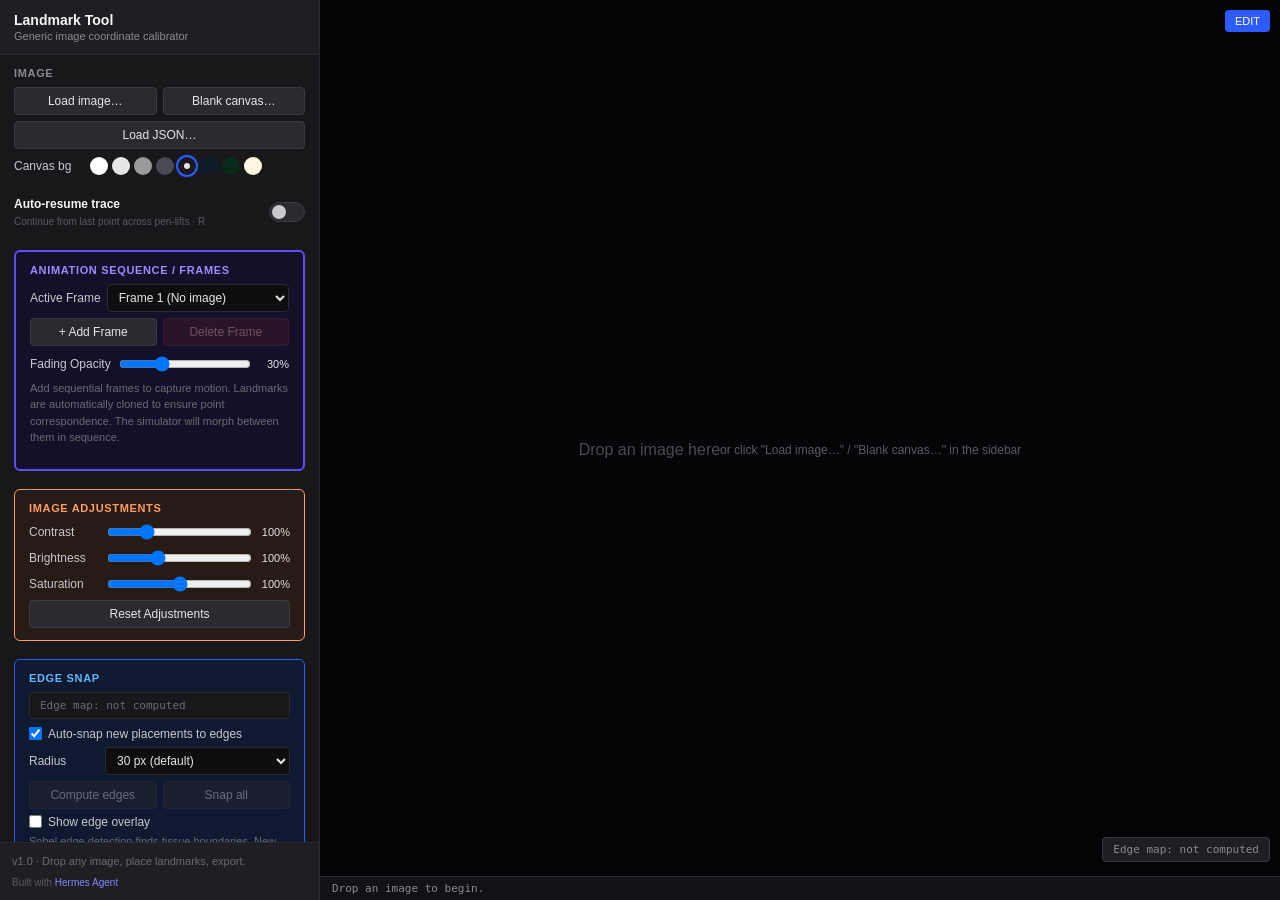
<file: index.html>
<!DOCTYPE html>
<html lang="en">
<head>
<meta charset="UTF-8">
<title>Landmark Tool — Generic Image Coordinate Calibrator</title>
<style>
  * { box-sizing: border-box; }
  html, body { margin: 0; padding: 0; height: 100%; background: #0e0e10; color: #e6e6e6; font-family: -apple-system, BlinkMacSystemFont, "Segoe UI", sans-serif; overflow: hidden; }
  #app { display: flex; height: 100vh; }

  /* ---- Sidebar ---- */
  #sidebar {
    width: 320px; flex-shrink: 0;
    background: #18181b; border-right: 1px solid #2a2a30;
    display: flex; flex-direction: column;
    overflow: hidden;
  }
  #sidebar header {
    padding: 12px 14px; border-bottom: 1px solid #2a2a30;
    background: #1f1f23;
  }
  #sidebar header h1 { font-size: 14px; margin: 0 0 2px 0; color: #f5f5f5; }
  #sidebar header p { font-size: 11px; margin: 0; color: #8a8a92; }
  #sidebar .scroll { flex: 1; overflow-y: auto; padding: 12px 14px; }
  #sidebar footer { padding: 10px 12px; border-top: 1px solid #2a2a30; background: #1f1f23; }

  .section { margin-bottom: 18px; }
  .section h2 { font-size: 11px; text-transform: uppercase; letter-spacing: 0.06em; color: #8a8a92; margin: 0 0 8px 0; }
  .row { display: flex; gap: 6px; margin-bottom: 6px; align-items: center; }
  .row label { font-size: 12px; color: #c8c8ce; min-width: 70px; }
  .row input[type=text], .row input[type=number], .row select {
    flex: 1; background: #0e0e10; border: 1px solid #2a2a30; color: #e6e6e6;
    padding: 5px 7px; font-size: 12px; border-radius: 4px; font-family: inherit;
  }
  .row input:focus, .row select:focus { outline: none; border-color: #4a8cff; }

  button {
    background: #2a2a30; color: #e6e6e6; border: 1px solid #3a3a40;
    padding: 6px 10px; font-size: 12px; border-radius: 4px; cursor: pointer;
    font-family: inherit;
  }
  button:hover { background: #3a3a40; }
  button.primary { background: #2c5cff; border-color: #2c5cff; color: white; }
  button.primary:hover { background: #4470ff; }
  button.danger { background: #4a1f25; border-color: #6a2f35; color: #ffb0b8; }
  button.danger:hover { background: #6a2f35; }
  button.active { background: #2c5cff; border-color: #2c5cff; color: white; }
  button:disabled { opacity: 0.4; cursor: not-allowed; }

  .btn-row { display: flex; gap: 6px; flex-wrap: wrap; }
  .btn-row button { flex: 1; min-width: 0; }

  .toggle-row { display: flex; align-items: center; gap: 6px; font-size: 12px; color: #c8c8ce; margin-bottom: 4px; cursor: pointer; }
  .toggle-row input { margin: 0; }

  /* Toggle switch (iOS-style sliding button) — used for the more prominent
     trace auto-resume toggle, where the user expects an obvious on/off
     visual rather than a small checkbox. Wraps the native checkbox in a
     styled label+span, keeps the underlying input functional for
     accessibility and the existing onchange handler. */
  .switch { position: relative; display: inline-block; width: 36px; height: 20px; flex-shrink: 0; }
  .switch input { opacity: 0; width: 0; height: 0; }
  .switch .slider {
    position: absolute; cursor: pointer; inset: 0;
    background: #2a2a30; border: 1px solid #3a3a40; border-radius: 20px;
    transition: 0.15s;
  }
  .switch .slider::before {
    position: absolute; content: "";
    height: 14px; width: 14px;
    left: 2px; top: 2px;
    background: #c8c8ce; border-radius: 50%;
    transition: 0.15s;
  }
  .switch input:checked + .slider { background: #2c5cff; border-color: #2c5cff; }
  .switch input:checked + .slider::before { transform: translateX(16px); background: #ffffff; }
  .switch input:focus + .slider { box-shadow: 0 0 0 2px rgba(44, 92, 255, 0.35); }
  .switch-row { display: flex; align-items: center; gap: 10px; padding: 4px 0; font-size: 12px; color: #c8c8ce; cursor: pointer; }
  .switch-row .label-text { flex: 1; line-height: 1.3; }
  .switch-row .label-text strong { color: #f5f5f5; }
  .switch-row .label-text small { color: #5a5a62; font-size: 10px; display: block; margin-top: 2px; }

  /* Legend row in Connection Style section */
  .legend-row {
    display: flex; align-items: center; gap: 8px;
    margin-bottom: 6px; font-size: 11px; color: #c8c8ce; line-height: 1.4;
  }
  .legend-row svg { flex-shrink: 0; }
  .legend-row strong { color: #f5f5f5; }

  /* Trace color swatches */
  .color-row {
    display: flex; gap: 4px; flex-wrap: wrap; flex: 1;
  }
  .color-swatch {
    width: 18px; height: 18px;
    border-radius: 50%;
    border: 2px solid transparent;
    cursor: pointer;
    padding: 0;
    transition: transform 0.1s;
    position: relative;
  }
  .color-swatch:hover {
    transform: scale(1.15);
    border-color: white;
  }
  .color-swatch.active {
    border: 2px solid #18181b; /* matching sidebar bg color for a clean border gap */
    outline: 2px solid #2c5cff; /* primary blue outline */
    box-shadow: 0 0 4px rgba(44, 92, 255, 0.6);
  }
  .color-swatch.active::after {
    content: "";
    position: absolute;
    left: 50%; top: 50%;
    transform: translate(-50%, -50%);
    width: 6px; height: 6px;
    border-radius: 50%;
    background: white;
    mix-blend-mode: difference;
    pointer-events: none;
  }

  /* Eraser mode active state */
  #btnEraser.active {
    background: #c44; border-color: #c44; color: white;
  }
  #btnTrace.active {
    background: #2c8aff; border-color: #2c8aff; color: white;
  }
  #btnNode.active {
    background: #ff8800; border-color: #ff8800; color: white;
  }
  /* Cursor when eraser is active */
  body.eraser-active #stage-wrap { cursor: none; }

  /* ---- Landmarks list ---- */
  #lmList { list-style: none; padding: 0; margin: 0; }
  #lmList li {
    background: #0e0e10; border: 1px solid #2a2a30; border-radius: 4px;
    padding: 6px 8px; margin-bottom: 4px; font-size: 12px;
    display: flex; align-items: center; gap: 6px;
  }
  #lmList li.selected { border-color: #2c5cff; background: #1a2540; }
  #lmList .swatch { width: 10px; height: 10px; border-radius: 50%; flex-shrink: 0; border: 1px solid #00000040; }
  #lmList .name { flex: 1; overflow: hidden; text-overflow: ellipsis; white-space: nowrap; }
  #lmList .coords { font-family: ui-monospace, "SF Mono", Menlo, monospace; font-size: 10px; color: #8a8a92; }
  #lmList .del { background: none; border: none; color: #8a8a92; padding: 0 4px; cursor: pointer; font-size: 14px; }
  #lmList .del:hover { color: #ff8088; }

  /* Distance display for selected landmark */
  .lm-distances {
    margin-top: 6px;
    padding-top: 6px;
    border-top: 1px dashed #2a2a30;
    font-size: 10px;
    line-height: 1.5;
  }
  .lm-dist-line {
    display: flex; gap: 4px; align-items: baseline;
    color: #8a8a92; font-family: ui-monospace, "SF Mono", Menlo, monospace;
  }
  .lm-dist-arrow { color: #5a5a62; }
  .lm-dist-name { color: #5fb8ff; }
  .lm-dist-name:hover { color: #8fcfff; text-decoration: underline; }
  .lm-dist-val { color: #5fd178; margin-left: auto; }

  /* ---- Canvas area ---- */
  #stage-wrap { flex: 1; position: relative; overflow: hidden; background: #050507; }
  #dropzone {
    position: absolute; inset: 0;
    display: flex; align-items: center; justify-content: center;
    color: #4a4a52; font-size: 16px; pointer-events: none;
    text-align: center; padding: 20px;
  }
  #dropzone.drag-over { background: #1a2540; color: #6a9fff; }
  #stage { position: absolute; top: 0; left: 0; transform-origin: 0 0; }
  #bgImg {
    position: absolute; top: 0; left: 0; pointer-events: none; user-select: none; -webkit-user-drag: none;
    filter: contrast(var(--contrast, 100%)) brightness(var(--brightness, 100%)) saturate(var(--saturate, 100%));
  }
  #overlaySvg { position: absolute; top: 0; left: 0; pointer-events: none; }
  #overlaySvg .interactive { pointer-events: all; cursor: grab; }
  #overlaySvg .interactive.dragging { cursor: grabbing; }

  /* ---- Status bar ---- */
  #status {
    position: absolute; bottom: 0; left: 0; right: 0;
    background: rgba(20, 20, 23, 0.92); border-top: 1px solid #2a2a30;
    padding: 5px 12px; font-size: 11px; color: #8a8a92;
    display: flex; justify-content: space-between; gap: 12px;
    font-family: ui-monospace, "SF Mono", Menlo, monospace;
    z-index: 10;
  }
  #status .ok { color: #5fd178; }
  #status .warn { color: #ffb454; }
  #status .err { color: #ff6b78; }

  /* ---- Mode indicators ---- */
  #mode-badge {
    position: absolute; top: 10px; right: 10px;
    background: #2c5cff; color: white;
    padding: 5px 10px; border-radius: 4px; font-size: 11px; font-weight: 500;
    z-index: 10; box-shadow: 0 2px 8px rgba(0,0,0,0.4);
  }
  #mode-badge.calibrating { background: #f5a623; }
  #mode-badge.editing { background: #2c5cff; }
  #mode-badge.preview { background: #5f4cff; }

  /* Floating edge status badge (mirrors sidebar indicator) */
  .edge-badge {
    position: absolute;
    bottom: 38px; right: 10px;
    padding: 5px 10px; border-radius: 4px;
    font-size: 11px; font-weight: 500;
    z-index: 11; box-shadow: 0 2px 8px rgba(0,0,0,0.5);
    font-family: ui-monospace, "SF Mono", Menlo, monospace;
    border: 1px solid #2a2a30;
    max-width: 360px;
  }
  .edge-badge-idle      { background: #1f1f23; color: #8a8a92; border-color: #3a3a40; }
  .edge-badge-computing { background: #4a3a10; color: #ffd078; border-color: #6a5020; }
  .edge-badge-ready     { background: #143a1f; color: #7fdf98; border-color: #205a30; }
  .edge-badge-error     { background: #4a1018; color: #ff8b98; border-color: #6a2030; }

  /* Eraser mode banner */
  .eraser-badge {
    position: absolute;
    top: 10px; left: 50%; transform: translateX(-50%);
    background: #c44; color: white;
    padding: 6px 14px; border-radius: 4px; font-size: 12px; font-weight: 500;
    z-index: 12; box-shadow: 0 2px 8px rgba(0,0,0,0.5);
  }

  /* SIMPLE CURVE EDITOR — one big white circle per anchor */
  body.curve-mode #stage-wrap { cursor: default; }
  .curve-banner {
    position: absolute;
    top: 10px; left: 50%; transform: translateX(-50%);
    background: #ff8800; color: white;
    padding: 6px 14px; border-radius: 4px; font-size: 12px; font-weight: 500;
    z-index: 12; box-shadow: 0 2px 8px rgba(0,0,0,0.5);
  }
  /* Big white circle — the handle you drag */
  #overlaySvg .cv-handle {
    fill: #ffffff;
    stroke: #ff8800;
    stroke-width: 3;
    cursor: grab;
    pointer-events: all;
  }
  #overlaySvg .cv-handle:hover { fill: #fff5e0; stroke-width: 4; }
  #overlaySvg .cv-handle.dragging { cursor: grabbing; fill: #ffe0b0; }
  /* Dashed orange line from anchor to handle */
  #overlaySvg .cv-handle-line {
    stroke: #ff8800;
    stroke-width: 1.5;
    stroke-dasharray: 4 3;
    fill: none;
    pointer-events: none;
  }
  /* Wide invisible stroke over the curve — click anywhere to insert a point */
  #overlaySvg .cv-curve-hit {
    fill: none;
    stroke: transparent;
    stroke-width: 20;
    cursor: copy;
    pointer-events: stroke;
  }
  /* NODE TOOL — Inkscape-style Bezier handle editing */
  body.node-mode #stage-wrap { cursor: default; }
  .node-banner {
    position: absolute;
    top: 10px; left: 50%; transform: translateX(-50%);
    background: #ff8800; color: white;
    padding: 6px 14px; border-radius: 4px; font-size: 12px; font-weight: 500;
    z-index: 12; box-shadow: 0 2px 8px rgba(0,0,0,0.5);
  }
  /* Anchor point (selected) - larger white circle */
  #overlaySvg .node-anchor {
    fill: #ffffff;
    stroke: #ff8800;
    stroke-width: 3;
    cursor: grab;
    pointer-events: all;
    r: 9;
  }
  #overlaySvg .node-anchor:hover { fill: #fff5e0; stroke-width: 4; }
  #overlaySvg .node-anchor.dragging { cursor: grabbing; fill: #ffe0b0; }
  #overlaySvg .node-anchor.selected { stroke: #ffffff; stroke-width: 4; }
  /* Handle circles (in/out) */
  #overlaySvg .node-handle {
    fill: #ff8800;
    stroke: #ffffff;
    stroke-width: 2;
    cursor: grab;
    pointer-events: all;
    r: 6;
  }
  #overlaySvg .node-handle:hover { fill: #ffaa22; stroke-width: 3; }
  #overlaySvg .node-handle.dragging { cursor: grabbing; fill: #ffcc66; }
  /* Handle type indicators */
  #overlaySvg .node-handle.smooth { fill: #5fb8ff; stroke: #ffffff; }
  #overlaySvg .node-handle.smooth:hover { fill: #8fcfff; }
  #overlaySvg .node-handle.symmetric { fill: #5fd178; stroke: #ffffff; }
  #overlaySvg .node-handle.symmetric:hover { fill: #8fe89a; }
  #overlaySvg .node-handle.cusp { fill: #ff7faa; stroke: #ffffff; }
  #overlaySvg .node-handle.cusp:hover { fill: #ffa8cc; }
  #overlaySvg .node-handle.auto { fill: #8a8a92; stroke: #ffffff; }
  #overlaySvg .node-handle.auto:hover { fill: #aaaaaa; }
  /* Dashed line from anchor to handle */
  #overlaySvg .node-handle-line {
    stroke: #ff8800;
    stroke-width: 1.5;
    stroke-dasharray: 4 3;
    fill: none;
    pointer-events: none;
  }
  #overlaySvg .node-handle-line.smooth { stroke: #5fb8ff; }
  #overlaySvg .node-handle-line.symmetric { stroke: #5fd178; }
  #overlaySvg .node-handle-line.cusp { stroke: #ff7faa; }
  #overlaySvg .node-handle-line.auto { stroke: #8a8a92; }
  /* Wide invisible stroke over the curve — click anywhere to insert a point */
  #overlaySvg .node-curve-hit {
    fill: none;
    stroke: transparent;
    stroke-width: 20;
    cursor: copy;
    pointer-events: stroke;
  }

  /* Trace mode banner */
  .trace-badge {
    position: absolute;
    top: 10px; left: 50%; transform: translateX(-50%);
    background: #2c8aff; color: white;
    padding: 6px 14px; border-radius: 4px; font-size: 12px; font-weight: 500;
    z-index: 12; box-shadow: 0 2px 8px rgba(0,0,0,0.5);
  }

  /* Trace cursor (crosshair when trace is active) */
  body.trace-active #stage-wrap { cursor: crosshair; }

  /* Trace preview line (drawn over the image as the user drags) */
  #tracePreview {
    position: absolute; pointer-events: none; z-index: 11;
  }

  /* Eraser brush cursor (SVG circle following the mouse) */
  #eraserCursor {
    position: absolute; pointer-events: none; z-index: 13;
    display: none;
  }
  #eraserCursor circle.outer {
    fill: rgba(204, 68, 68, 0.15);
    stroke: rgba(204, 68, 68, 0.9);
    stroke-width: 1.5;
    stroke-dasharray: 4 3;
  }
  #eraserCursor circle.inner {
    fill: none;
    stroke: rgba(255, 100, 100, 0.6);
    stroke-width: 1;
  }
  body.eraser-active #eraserCursor { display: block; }

  /* ---- Context menu ---- */
  #ctxmenu {
    position: absolute; background: #1f1f23; border: 1px solid #3a3a40;
    border-radius: 4px; padding: 4px 0; font-size: 12px; z-index: 100;
    box-shadow: 0 4px 12px rgba(0,0,0,0.5); display: none; min-width: 180px;
  }
  #ctxmenu .item { padding: 6px 12px; cursor: pointer; }
  #ctxmenu .item:hover { background: #2c5cff; color: white; }
  #ctxmenu .sep { height: 1px; background: #3a3a40; margin: 4px 0; }

  /* ---- Calibration overlay ---- */
  .cal-line { stroke: #f5a623; stroke-width: 2; stroke-dasharray: 4 3; }
  .cal-point { fill: #f5a623; stroke: white; stroke-width: 1.5; }

  /* ---- Help text ---- */
  .help { font-size: 11px; color: #6a6a72; line-height: 1.5; }
  .help kbd {
    background: #2a2a30; border: 1px solid #3a3a40; border-radius: 3px;
    padding: 1px 5px; font-size: 10px; font-family: ui-monospace, monospace;
    color: #c8c8ce;
  }
  .help p { margin: 4px 0; }

  .tip {
    margin-top: 8px; padding: 8px 10px;
    background: #1a2540; border: 1px solid #2c5cff; border-left-width: 3px;
    border-radius: 4px; font-size: 11px; line-height: 1.5; color: #c8d4f0;
  }
  .tip strong { color: #f5f5f5; }
  .tip .tip-action {
    display: inline-block; margin-top: 4px;
    color: #5fb8ff; cursor: pointer; text-decoration: underline;
  }
  .tip .tip-action:hover { color: #8fcfff; }
  .tip .tip-dismiss {
    float: right; color: #6a6a72; cursor: pointer; font-size: 13px; line-height: 1;
    margin-left: 6px;
  }
  .tip .tip-dismiss:hover { color: #c8c8ce; }

  .edge-status {
    margin-top: 8px; padding: 6px 10px;
    border-radius: 4px; font-size: 11px;
    font-family: ui-monospace, "SF Mono", Menlo, monospace;
    border: 1px solid #2a2a30;
  }
  .edge-status-idle    { background: #18181b; color: #6a6a72; }
  .edge-status-computing { background: #3a2c10; color: #ffb454; border-color: #5a4520; }
  .edge-status-ready   { background: #143a1f; color: #5fd178; border-color: #205a30; }
  .edge-status-error   { background: #3a1018; color: #ff6b78; border-color: #5a2030; }
</style>
</head>
<body>
<div id="app">
  <aside id="sidebar">
    <header>
      <h1>Landmark Tool</h1>
      <p>Generic image coordinate calibrator</p>
    </header>
    <div class="scroll">

      <div class="section">
        <h2>Image</h2>
        <div class="btn-row">
          <button id="btnLoadImg">Load image…</button>
          <button id="btnBlankCanvas">Blank canvas…</button>
        </div>
        <div class="btn-row" style="margin-top:6px">
          <button id="btnLoadJson">Load JSON…</button>
        </div>
        <div class="row" style="margin-top:8px">
          <label>Canvas bg</label>
          <div id="blankBgRow" class="color-row" style="flex:1">
            <button type="button" class="color-swatch" data-bg="#ffffff" style="background:#ffffff" title="White"></button>
            <button type="button" class="color-swatch" data-bg="#e6e6e6" style="background:#e6e6e6" title="Light gray"></button>
            <button type="button" class="color-swatch" data-bg="#9a9a9a" style="background:#9a9a9a" title="Mid gray"></button>
            <button type="button" class="color-swatch" data-bg="#4a4a52" style="background:#4a4a52" title="Dark gray"></button>
            <button type="button" class="color-swatch" data-bg="#1a1a1f" style="background:#1a1a1f" title="Near-black (default)"></button>
            <button type="button" class="color-swatch" data-bg="#0e1a2a" style="background:#0e1a2a" title="Medical navy"></button>
            <button type="button" class="color-swatch" data-bg="#0a2a1a" style="background:#0a2a1a" title="US teal"></button>
            <button type="button" class="color-swatch" data-bg="#fff8e0" style="background:#fff8e0" title="Paper"></button>
          </div>
        </div>
        <input type="file" id="fileImg" accept="image/*" style="display:none">
        <input type="file" id="fileJson" accept=".json,application/json" style="display:none">
      </div>

      <div class="section">
        <label class="switch-row" title="When ON, releasing and re-mousing-down continues the trace from the last placed point (joined at that point, no duplicate). When OFF, each stroke is a separate trace batch that starts at your click. Press R to toggle.">
          <span class="label-text"><strong>Auto-resume trace</strong><small>Continue from last point across pen-lifts · R</small></span>
          <span class="switch"><input type="checkbox" id="traceResumeCb"><span class="slider"></span></span>
        </label>
      </div>

      <div class="section" style="border: 2px solid #5f4cff; background: #15102a; border-radius: 6px; padding: 12px 14px; margin-bottom: 18px;">
        <h2 style="color: #9d8aff;">Animation Sequence / Frames</h2>
        <div class="row">
          <label>Active Frame</label>
          <select id="selActiveFrame" style="flex: 1;"></select>
        </div>
        <div class="btn-row" style="margin-top:6px">
          <button id="btnAddFrame" style="flex:1">+ Add Frame</button>
          <button id="btnDelFrame" class="danger" style="flex:1">Delete Frame</button>
        </div>
        <div class="row" style="margin-top:8px">
          <label>Fading Opacity</label>
          <input type="range" id="sliderOnionOpacity" min="0" max="100" value="30" style="flex: 1;">
          <span id="txtOnionOpacity" style="font-size: 11px; min-width: 30px; text-align: right;">30%</span>
        </div>
        <p class="help" style="margin-top:6px">Add sequential frames to capture motion. Landmarks are automatically cloned to ensure point correspondence. The simulator will morph between them in sequence.</p>
      </div>

      <div class="section" style="border: 1px solid #ff9d5f; background: #261b15; border-radius: 6px; padding: 12px 14px; margin-bottom: 18px;">
        <h2 style="color: #ff9d5f;">Image Adjustments</h2>
        <div class="row">
          <label>Contrast</label>
          <input type="range" id="sliderContrast" min="50" max="250" value="100" style="flex: 1;">
          <span id="txtContrast" style="font-size: 11px; min-width: 30px; text-align: right;">100%</span>
        </div>
        <div class="row">
          <label>Brightness</label>
          <input type="range" id="sliderBrightness" min="50" max="200" value="100" style="flex: 1;">
          <span id="txtBrightness" style="font-size: 11px; min-width: 30px; text-align: right;">100%</span>
        </div>
        <div class="row">
          <label>Saturation</label>
          <input type="range" id="sliderSaturate" min="0" max="200" value="100" style="flex: 1;">
          <span id="txtSaturate" style="font-size: 11px; min-width: 30px; text-align: right;">100%</span>
        </div>
        <div class="btn-row" style="margin-top: 6px;">
          <button id="btnResetAdjust" style="width: 100%;">Reset Adjustments</button>
        </div>
      </div>

      <div class="section" style="border: 1px solid #2c5cff; background: #0f1a30; border-radius: 6px; padding: 12px 14px; margin-bottom: 18px;">
        <h2 style="color: #5fb8ff;">Edge Snap</h2>
        <div id="edgeStatus" class="edge-status edge-status-idle" style="margin-top:0;margin-bottom:8px">Edge map: not computed</div>
        <label class="toggle-row"><input type="checkbox" id="snapEnabledCb" checked> Auto-snap new placements to edges</label>
        <div class="row" style="margin-top:6px">
          <label>Radius</label>
          <select id="snapRadiusSel">
            <option value="10">10 px (tight)</option>
            <option value="20">20 px</option>
            <option value="30" selected>30 px (default)</option>
            <option value="50">50 px</option>
            <option value="80">80 px</option>
            <option value="120">120 px (loose)</option>
          </select>
        </div>
        <div class="btn-row" style="margin-top:6px">
          <button id="btnComputeEdges" disabled>Compute edges</button>
          <button id="btnSnapAll" disabled title="Snap every landmark to its nearest detected edge">Snap all</button>
        </div>
        <label class="toggle-row" style="margin-top:6px"><input type="checkbox" id="showEdgeOverlay"> Show edge overlay</label>
        <p class="help" style="margin-top:4px">Sobel edge detection finds tissue boundaries. New landmarks auto-snap to the nearest edge within the radius. Status updates in real time.</p>
      </div>

      <div class="section">
        <h2>Layout Preset</h2>
        <div class="row">
          <select id="presetSelect">
            <option value="">— pick a preset —</option>
            <optgroup label="Generic">
              <option value="__blank__" title="Start with no landmarks. Add them by right-clicking the image.">— blank (no landmarks) —</option>
              <option value="__grid_3__" title="9 evenly-spaced points. Good for very simple layouts.">Grid 3×3 (uniform)</option>
              <option value="__grid_5__" title="25 evenly-spaced points. Good general-purpose starting point.">Grid 5×5 (uniform)</option>
              <option value="__grid_7__" title="49 evenly-spaced points. Good for detailed images.">Grid 7×7 (uniform)</option>
              <option value="__grid_10__" title="100 evenly-spaced points. Dense net, use for fine-grained placement.">Grid 10×10 (uniform)</option>
              <option value="__adaptive_5__" title="25 points, denser in center, sparser at edges. Good for centered content.">Adaptive 5 (centered)</option>
              <option value="__adaptive_7__" title="49 points, denser in center, sparser at edges. Recommended for typical reference images.">Adaptive 7 (centered)</option>
              <option value="__adaptive_9__" title="81 points, denser in center, sparser at edges. Use when Adaptive 7 isn't detailed enough.">Adaptive 9 (centered)</option>
            </optgroup>
            <optgroup label="Examples (built-in, you can delete)" id="optgroup-examples">
            </optgroup>
            <optgroup label="Your saved presets" id="optgroup-user">
            </optgroup>
          </select>
        </div>
        <div class="btn-row" style="margin-top:6px">
          <button id="btnApplyPreset" disabled>Apply preset</button>
          <button id="btnReapplyPreset" disabled title="Reset all landmarks to their preset default positions">Re-apply</button>
        </div>
        <div class="btn-row" style="margin-top:6px">
          <button id="btnSaveAsPreset" disabled>Save current as preset…</button>
          <button id="btnDeletePreset" disabled class="danger">Delete preset</button>
        </div>
        <div class="btn-row" style="margin-top:6px">
          <button id="btnLoadPresetFile">Load preset file…</button>
          <button id="btnExportPresetFile">Export current preset</button>
        </div>
        <input type="file" id="filePreset" accept=".json,application/json" style="display:none">
        <div id="presetTip" class="tip" style="display:none"></div>
        <p class="help" style="margin-top:4px">For first-time use of a new image, place landmarks by hand then "Save current as preset" — next time, just pick your preset and drag any misaligned points. Coordinates are stored as fractions of image size, so presets adapt to any image dimensions.</p>
      </div>

      <div class="section">
        <h2>Calibration</h2>
        <div class="btn-row">
          <button id="btnCalibrate">Set scale</button>
          <button id="btnClearCal" disabled>Clear</button>
        </div>
        <div class="row" style="margin-top:6px">
          <label>px / cm</label>
          <input type="text" id="pxPerCm" readonly placeholder="not set">
        </div>
        <p class="help" style="margin-top:4px">Click "Set scale", then click two points a known real-world distance apart and enter the distance in cm.</p>
      </div>

      <div class="section">
        <h2>Mode</h2>
        <div class="btn-row">
          <button id="btnEdit" class="active">Edit</button>
          <button id="btnPreview">Preview</button>
        </div>
        <p class="help" style="margin-top:4px">In Edit mode, drag points. In Preview, points are tiny dots (final rendering view).</p>
      </div>

      <div class="section">
        <h2>Display</h2>
        <label class="toggle-row"><input type="checkbox" id="showPoints" checked> Show points</label>
        <label class="toggle-row"><input type="checkbox" id="showLabels" checked> Show labels</label>
        <label class="toggle-row"><input type="checkbox" id="showCurves" checked> Show curves</label>
        <label class="toggle-row"><input type="checkbox" id="showGrid"> Snap-to-grid</label>
        <div class="row" style="margin-top:6px">
          <label>Grid cm</label>
          <input type="number" id="gridSpacing" value="0.5" min="0.1" max="5" step="0.1">
        </div>
      </div>

      <div class="section">
        <h2>Landmarks <span id="lmCount" style="color:#5a5a62">(0)</span></h2>
        <div class="btn-row">
          <button id="btnEraser" disabled title="Eraser mode: click and drag across points to delete them. Adjust brush size below. Press Esc to exit.">🩹 Eraser</button>
          <button id="btnTrace" disabled title="Trace mode: click and drag along a structure to drop points at regular intervals. Adjust interval below. Press Esc to exit.">✏️ Trace</button>
          <button id="btnCurve" disabled title="CURVE mode: turns every landmark into a draggable handle. Drag the white circle at any point to bend the curve through it. Click anywhere on a curve to insert a new point. Right-click an anchor to delete it. Press Esc to exit.">⤴️ Curve</button>
          <button id="btnNode" disabled title="NODE tool: select anchors to edit Bezier handles independently. Shift-click handle to cycle type (auto/smooth/symmetric/cusp). Click curve to insert. Right-click anchor to delete. Esc to exit.">⬠ Node</button>
          <button id="btnUndoErase" class="danger" disabled title="No pending eraser sweep or trace batch to undo">↶ Undo</button>
        </div>
        <div class="row">
          <label>Eraser</label>
          <select id="eraserSizeSel">
            <option value="10">10 px (small)</option>
            <option value="20" selected>20 px (medium)</option>
            <option value="40">40 px (large)</option>
            <option value="80">80 px (huge)</option>
          </select>
        </div>
        <div class="row" style="margin-top:6px">
          <label>Trace int</label>
          <select id="traceIntervalSel">
            <option value="10">10 px (dense)</option>
            <option value="20" selected>20 px (medium)</option>
            <option value="40">40 px (sparse)</option>
            <option value="80">80 px (very sparse)</option>
          </select>
        </div>
        <div class="row" style="margin-top:6px">
          <label>Snap mode</label>
          <select id="traceSnapModeSel">
            <option value="off" selected>Off (exact path)</option>
            <option value="path">Path strip (recommended)</option>
            <option value="radius">Radius (old)</option>
          </select>
        </div>
        <div class="row" style="margin-top:6px">
          <label>Strip w</label>
          <select id="traceSnapWidthSel">
            <option value="10">10 px (narrow)</option>
            <option value="20">20 px</option>
            <option value="25" selected>25 px (default)</option>
            <option value="40">40 px (wide)</option>
            <option value="60">60 px (very wide)</option>
          </select>
        </div>
        <div class="row" style="margin-top:6px">
          <label>Trace labels</label>
          <select id="traceLabelModeSel">
            <option value="off" selected>Off (dots only — clean)</option>
            <option value="on">On (with names)</option>
            <option value="numbered">Numbered (1, 2, 3…)</option>
          </select>
        </div>
        <div class="row" style="margin-top:6px; align-items: center;">
          <label>Trace color</label>
          <div id="traceColorRow" class="color-row">
            <button type="button" class="color-swatch" data-color="#2c8aff" style="background:#2c8aff" title="Blue (default)"></button>
            <button type="button" class="color-swatch" data-color="#5fd178" style="background:#5fd178" title="Green"></button>
            <button type="button" class="color-swatch" data-color="#ffd45f" style="background:#ffd45f" title="Yellow"></button>
            <button type="button" class="color-swatch" data-color="#ff7faa" style="background:#ff7faa" title="Pink"></button>
            <button type="button" class="color-swatch" data-color="#c88aff" style="background:#c88aff" title="Purple"></button>
            <button type="button" class="color-swatch" data-color="#ff9d5f" style="background:#ff9d5f" title="Orange"></button>
            <button type="button" class="color-swatch" data-color="#5fffd1" style="background:#5fffd1" title="Teal"></button>
            <button type="button" class="color-swatch" data-color="#ff5f5f" style="background:#ff5f5f" title="Red"></button>
            <button type="button" class="color-swatch" data-color="#9dff5f" style="background:#9dff5f" title="Lime"></button>
            <button type="button" class="color-swatch" data-color="#5f6fff" style="background:#5f6fff" title="Indigo"></button>
          </div>
        </div>
        <div class="btn-row" style="margin-top:6px">
          <button id="btnAddPoint" disabled title="Right-click on image to add">Add point…</button>
          <button id="btnClearAll" class="danger" disabled>Clear all</button>
        </div>
        <ul id="lmList"></ul>
      </div>

      <div class="section" id="topologyLegend" style="display:none">
        <h2>Connection Style</h2>
        <div class="legend-row">
          <svg width="60" height="14"><path d="M 4 7 Q 18 2 30 7 T 56 7" stroke="#5fb8ff" stroke-width="2.5" fill="none" stroke-linecap="round"/></svg>
          <span><strong>Smooth curve</strong> — wall/boundary tissue (passes through every point)</span>
        </div>
        <div class="legend-row">
          <svg width="60" height="14"><line x1="4" y1="7" x2="56" y2="7" stroke="#5fd178" stroke-width="2"/></svg>
          <span><strong>Straight line</strong> — flow tract, annulus, or rigid structure</span>
        </div>
        <div class="legend-row">
          <svg width="60" height="14"><circle cx="30" cy="7" r="5" fill="#5f6fff" stroke="black" stroke-width="1"/></svg>
          <span><strong>Free point</strong> — no connection, just a reference marker</span>
        </div>
        <p class="help" style="margin-top:6px">Click a landmark in the list to see its distance to connected neighbors. Calibration is needed for cm values.</p>
      </div>

      <div class="section">
        <h2>Export</h2>
        <div class="btn-row">
          <button id="btnExportJson" class="primary" disabled>Export JSON</button>
          <button id="btnExportSvg" disabled>Export SVG</button>
        </div>
        <p class="help" style="margin-top:4px">JSON = coordinates only (for simulator). SVG = portable image+landmarks file.</p>
      </div>

      <div class="section">
        <h2>Help</h2>
        <div class="help">
          <p><kbd>Right-click</kbd> image → add point / curve point</p>
          <p><kbd>Drag</kbd> point → reposition</p>
          <p><kbd>Scroll</kbd> → zoom in/out</p>
          <p><kbd>Alt+drag</kbd> → pan</p>
          <p><kbd>Click</kbd> point in list → select &amp; highlight</p>
          <p><kbd>Del</kbd> on selected → remove landmark</p>
          <p><kbd>⤴️ Curve</kbd> → drag points, click curve to add, right-click to delete</p>
          <p><kbd>⬠ Node</kbd> → click anchor to select, drag handles to edit Bezier curves, Shift-click handle to cycle type</p>
        </div>
      </div>

    </div>
    <footer>
      <div class="help">v1.0 · Drop any image, place landmarks, export.</div>
      <div class="help" style="margin-top:6px;font-size:10px;color:#5a5a62">
        Built with <a href="https://hermes-agent.nousresearch.com/docs" target="_blank" rel="noopener" style="color:#7a8aff;text-decoration:none">Hermes Agent</a>
      </div>
    </footer>
  </aside>

  <main id="stage-wrap">
    <div id="dropzone">Drop an image here<br><span style="font-size:12px;color:#5a5a62">or click "Load image…" / "Blank canvas…" in the sidebar</span></div>
    <div id="stage">
      <img id="bgImg" alt="">
      <svg id="overlaySvg" xmlns="http://www.w3.org/2000/svg"></svg>
      <svg id="eraserCursor" xmlns="http://www.w3.org/2000/svg" width="200" height="200">
        <circle class="outer" cx="100" cy="100" r="20" />
        <circle class="inner" cx="100" cy="100" r="3" />
      </svg>
      <svg id="tracePreview" xmlns="http://www.w3.org/2000/svg" width="200" height="200">
        <path id="tracePreviewPath" d="" fill="none" stroke="#2c8aff" stroke-width="2" stroke-dasharray="4 3" opacity="0.9" />
        <circle id="tracePreviewDot" cx="0" cy="0" r="4" fill="#2c8aff" stroke="white" stroke-width="1" opacity="0" />
      </svg>
    </div>
    <div id="mode-badge" class="editing">EDIT</div>
    <div id="edgeBadge" class="edge-badge edge-badge-idle">Edge map: not computed</div>
    <div id="eraserBadge" class="eraser-badge" style="display:none">🩹 Eraser mode — click and drag to delete points · Esc to exit</div>
    <div id="traceBadge" class="trace-badge" style="display:none">✏️ Trace mode — click and drag along a structure to drop points · Esc to exit</div>
    <div id="curveBanner" class="curve-banner" style="display:none">⤴️ Curve mode — drag the white circles to bend the curve, click the curve to add a point, right-click a circle to delete it · Esc to exit</div>
    <div id="nodeBanner" class="node-banner" style="display:none">⬠ Node tool — click an anchor to select it, drag handles to edit curves. Shift-click handle to cycle type (auto/smooth/symmetric/cusp). Click curve to insert point. Right-click anchor to delete. Esc to exit</div>
    <div id="status">
      <span id="statusLeft">No image loaded</span>
      <span id="statusRight"></span>
    </div>
    <div id="ctxmenu"></div>
  </main>
</div>

<script>
// =====================================================================
// LANDMARK TOOL — generic image coordinate calibrator
// =====================================================================

const state = {
  activeFrameIdx: 0,       // index of active frame (0, 1, 2...)
  frames: [                // array of frame data objects
    {
      landmarks: [],
      image: null,
      imageName: '',
      imageDataUrl: '',
      naturalW: 0,
      naturalH: 0,
      edgeMap: null,
      edgeW: 0,
      edgeH: 0,
      edgeReady: false,
      edgeComputing: false
    }
  ],

  get landmarks() {
    return this.frames[this.activeFrameIdx] ? this.frames[this.activeFrameIdx].landmarks : [];
  },
  set landmarks(val) {
    if (this.frames[this.activeFrameIdx]) {
      this.frames[this.activeFrameIdx].landmarks = val;
    }
  },

  get image() {
    return this.frames[this.activeFrameIdx] ? this.frames[this.activeFrameIdx].image : null;
  },
  set image(val) {
    if (this.frames[this.activeFrameIdx]) {
      this.frames[this.activeFrameIdx].image = val;
    }
  },

  get imageName() {
    return this.frames[this.activeFrameIdx] ? this.frames[this.activeFrameIdx].imageName : '';
  },
  set imageName(val) {
    if (this.frames[this.activeFrameIdx]) {
      this.frames[this.activeFrameIdx].imageName = val;
    }
  },

  get imageDataUrl() {
    return this.frames[this.activeFrameIdx] ? this.frames[this.activeFrameIdx].imageDataUrl : '';
  },
  set imageDataUrl(val) {
    if (this.frames[this.activeFrameIdx]) {
      this.frames[this.activeFrameIdx].imageDataUrl = val;
    }
  },

  get naturalW() {
    return this.frames[this.activeFrameIdx] ? this.frames[this.activeFrameIdx].naturalW : 0;
  },
  set naturalW(val) {
    if (this.frames[this.activeFrameIdx]) {
      this.frames[this.activeFrameIdx].naturalW = val;
    }
  },

  get naturalH() {
    return this.frames[this.activeFrameIdx] ? this.frames[this.activeFrameIdx].naturalH : 0;
  },
  set naturalH(val) {
    if (this.frames[this.activeFrameIdx]) {
      this.frames[this.activeFrameIdx].naturalH = val;
    }
  },

  get edgeMap() {
    return this.frames[this.activeFrameIdx] ? this.frames[this.activeFrameIdx].edgeMap : null;
  },
  set edgeMap(val) {
    if (this.frames[this.activeFrameIdx]) {
      this.frames[this.activeFrameIdx].edgeMap = val;
    }
  },

  get edgeW() {
    return this.frames[this.activeFrameIdx] ? this.frames[this.activeFrameIdx].edgeW : 0;
  },
  set edgeW(val) {
    if (this.frames[this.activeFrameIdx]) {
      this.frames[this.activeFrameIdx].edgeW = val;
    }
  },

  get edgeH() {
    return this.frames[this.activeFrameIdx] ? this.frames[this.activeFrameIdx].edgeH : 0;
  },
  set edgeH(val) {
    if (this.frames[this.activeFrameIdx]) {
      this.frames[this.activeFrameIdx].edgeH = val;
    }
  },

  get edgeReady() {
    return this.frames[this.activeFrameIdx] ? this.frames[this.activeFrameIdx].edgeReady : false;
  },
  set edgeReady(val) {
    if (this.frames[this.activeFrameIdx]) {
      this.frames[this.activeFrameIdx].edgeReady = val;
    }
  },

  get edgeComputing() {
    return this.frames[this.activeFrameIdx] ? this.frames[this.activeFrameIdx].edgeComputing : false;
  },
  set edgeComputing(val) {
    if (this.frames[this.activeFrameIdx]) {
      this.frames[this.activeFrameIdx].edgeComputing = val;
    }
  },

  scale: 1,                // display zoom
  panX: 0, panY: 0,        // display pan
  pxPerCm: null,           // calibration
  calOrigin: null,         // {x,y} first cal point
  calSecond: null,         // {x,y} second cal point
  selectedId: null,
  showPoints: true,
  showLabels: true,
  showCurves: true,
  snapToGrid: false,
  gridSpacing: 0.5,
  mode: 'edit',            // 'edit' | 'preview'
  nextId: 1,
  presets: {},             // {presetName: {landmarks: [{name, x_frac, y_frac, color, group}]}}
  activePreset: null,      // name of currently applied preset (for "re-apply")
  presetLandmarkIds: {},   // {landmarkName: id} for re-apply tracking
  edgeScale: 1,            // scale factor from original image to edgeMap
  snapRadius: 30,          // snap search radius in pixels
  snapEnabled: true,       // whether new placements auto-snap
  eraserActive: false,     // true when eraser mode is on
  eraserRadius: 20,        // brush size in pixels
  eraserLastSweep: null,   // [{id, name, x, y, color, group}] — points removed in last sweep (for undo)
  traceActive: false,      // true when trace mode is on
  traceInterval: 20,       // min distance (px) between placed points during a trace
  traceLastPoint: null,    // {x, y} last point placed in current trace
  tracePreview: [],        // [{x, y}] raw path of current trace (mouse positions)
  tracePoints: [],         // [{x, y, snapped}] points placed in current trace
  traceLastBatch: null,    // [lm, ...] points placed in last completed trace (for undo)
  traceBatchCounter: 0,    // incrementing counter for trace_NNN naming
  // Resume support: when the user releases the mouse mid-trace, we keep the
  // last placed point's position so the next mousedown can continue from
  // there. The new stroke still gets its own undo batch (so undo is per-
  // stroke), but the curve visually picks up smoothly from where they left
  // off. traceResumeFrom = landmark (object) or null. traceResuming is a
  // brief flag the beginTrace path uses to show a "Resumed from X" status.
  traceResumeFrom: null,   // {x, y, name} last placed point from the previous stroke
  traceResuming: false,    // true during the very first mousemove after a resume
  traceResumeEnabled: false, // user opt-in: ON = next mousedown continues from traceResumeFrom, OFF = starts a new batch
  traceStrokeCounter: 0,  // monotonically increasing; each new stroke (every release) gets the next id
  traceStrokeId: 1,       // current stroke's group id; tagged onto every trace point placed in this stroke
                           // so the curve renderer can group them as a single polyline. The renderer
                           // groups by (color, strokeId) — so two strokes at the same color form two
                           // separate curves unless the toggle was ON at the boundary, in which case
                           // they're a single curve. (With ON, the second stroke continues the first
                           // by sharing a landmark at the join, so the boundary is invisible in the
                           // group split too.)
  traceSnapMode: 'off',    // 'off' (exact path, no snap — default), 'path' (perpendicular strip), or 'radius' (circular)
  traceSnapWidth: 25,      // half-width of the perpendicular strip (px) for path-snap mode
  traceLabelMode: 'off',   // 'off' (dots only, no labels — default), 'on' (full name), or 'numbered' (1, 2, 3…)
  traceColor: '#2c8aff',   // current trace color (changes per trace via UI)
  blankBgColor: '#1a1a1f', // background color for newly-created blank canvases (set via sidebar swatches)
  curveMode: false,        // true when simple curve edit mode is on
  curveDragId: null,       // id of landmark currently being dragged in curve mode
  nodeMode: false,         // true when Node tool (Inkscape-style) is active
  nodeSelectedId: null,    // id of selected anchor in node mode
  nodeDragHandle: null,    // {id, which: 'in'|'out'} handle being dragged
  onionOpacity: 0.30,      // opacity of previous frame onion skin (0.0 to 1.0)
};

const COLORS = ['#5fd178','#5fb8ff','#ffd45f','#ff7faa','#c88aff','#ff9d5f','#5fffd1','#ff5f5f','#9dff5f','#5f6fff'];

// =====================================================================
// BUILT-IN PRESETS
// Landmark positions are stored as fractions of image width/height
// (0..1) so presets adapt to any image dimensions.
// =====================================================================

// Parasternal Long Axis (PLAX) — normal end-diastole approximation.
// Coordinate system reminder for PLAX images:
//   - Sector narrows at top (apex/transducer), widens at bottom (deep)
//   - In PLAX: aortic root sits upper-center, MV to its right, LV cavity
//     dominates the left/center, posterior wall along the bottom, LA on
//     the right. These fractions target the typical screen layout seen
//     in TTE PLAX stills. Drag to fit your specific image.
const PRESET_PLAX_NORMAL = {
  description: 'Parasternal Long Axis, normal end-diastole approximation',
  // groups defines topology: which points connect, in what order, with what
  // connection style. Points are referenced by name. connection style is
  // 'smooth' (Catmull-Rom curve through every point), 'straight' (line
  // segments), or 'free' (no connection). closed: true means the last
  // point connects back to the first.
  groups: [
    // LV cavity boundary — a closed smooth loop forming the inner wall
    { style: 'smooth', closed: true, color: '#5fd178', members: [
      'ao_root_posterior_wall',  // top-right of LV
      'septum_basal',
      'septum_mid',
      'septum_apical',
      'lv_apex',                 // bottom-left (narrow tip)
      'posterior_wall_apical',
      'posterior_wall_mid',
      'posterior_wall_basal',    // bottom-right, back to start
    ]},
    // Mitral valve — annulus to leaflet tips (open shape, smooth)
    { style: 'smooth', closed: false, color: '#5fb8ff', members: [
      'mv_annulus_anterior',
      'mv_anterior_leaflet_tip',
      'mv_posterior_leaflet_tip',
      'mv_annulus_posterior',
    ]},
    // Aortic root — closed smooth loop of the wall and cusps
    { style: 'smooth', closed: true, color: '#ff7faa', members: [
      'ao_root_anterior_wall',
      'av_left_coronary_cusp',
      'av_non_coronary_cusp',
      'ao_root_posterior_wall',
      'av_right_coronary_cusp',
    ]},
    // Left atrium boundary — closed smooth loop
    { style: 'smooth', closed: true, color: '#c88aff', members: [
      'la_anterior_wall',
      'la_posterior_wall',
    ]},
    // RVOT — straight line (a flow tract, not a chamber)
    { style: 'straight', closed: false, color: '#ffd45f', members: [
      'rvot_anterior',
      'rvot_center',
    ]},
    // Reference points — no connection (free)
    { style: 'free', closed: false, color: '#ff9d5f', members: [
      'descending_aorta',
      'pericardium_apex',
    ]},
  ],
  // Center / interior points (rendered as dots, not part of any boundary)
  interior: [
    'ao_root_center',   // inside aortic root
    'lv_cavity_center', // inside LV cavity
    'la_center',        // inside LA
  ],
  landmarks: [
    // Aortic root complex
    { name: 'ao_root_center',         x_frac: 0.50, y_frac: 0.32, group: 'aortic',     color: '#ff7faa' },
    { name: 'ao_root_anterior_wall',  x_frac: 0.50, y_frac: 0.27, group: 'aortic',     color: '#ff7faa' },
    { name: 'ao_root_posterior_wall', x_frac: 0.50, y_frac: 0.37, group: 'aortic',     color: '#ff7faa' },
    { name: 'av_right_coronary_cusp', x_frac: 0.45, y_frac: 0.32, group: 'aortic',     color: '#ff7faa' },
    { name: 'av_left_coronary_cusp',  x_frac: 0.55, y_frac: 0.32, group: 'aortic',     color: '#ff7faa' },
    { name: 'av_non_coronary_cusp',   x_frac: 0.50, y_frac: 0.36, group: 'aortic',     color: '#ff7faa' },
    // Mitral valve
    { name: 'mv_annulus_anterior',    x_frac: 0.62, y_frac: 0.38, group: 'mitral',     color: '#5fb8ff' },
    { name: 'mv_annulus_posterior',   x_frac: 0.70, y_frac: 0.45, group: 'mitral',     color: '#5fb8ff' },
    { name: 'mv_anterior_leaflet_tip',x_frac: 0.55, y_frac: 0.50, group: 'mitral',     color: '#5fb8ff' },
    { name: 'mv_posterior_leaflet_tip',x_frac: 0.62, y_frac: 0.55, group: 'mitral',    color: '#5fb8ff' },
    // LV — cavity, walls, apex
    { name: 'lv_apex',                x_frac: 0.15, y_frac: 0.72, group: 'lv',         color: '#5fd178' },
    { name: 'lv_cavity_center',       x_frac: 0.35, y_frac: 0.65, group: 'lv',         color: '#5fd178' },
    { name: 'septum_basal',           x_frac: 0.55, y_frac: 0.42, group: 'lv',         color: '#5fd178' },
    { name: 'septum_mid',             x_frac: 0.42, y_frac: 0.55, group: 'lv',         color: '#5fd178' },
    { name: 'septum_apical',          x_frac: 0.28, y_frac: 0.68, group: 'lv',         color: '#5fd178' },
    { name: 'posterior_wall_basal',   x_frac: 0.60, y_frac: 0.80, group: 'lv',         color: '#5fd178' },
    { name: 'posterior_wall_mid',     x_frac: 0.45, y_frac: 0.85, group: 'lv',         color: '#5fd178' },
    { name: 'posterior_wall_apical',  x_frac: 0.28, y_frac: 0.88, group: 'lv',         color: '#5fd178' },
    // Left atrium
    { name: 'la_center',              x_frac: 0.78, y_frac: 0.55, group: 'la',         color: '#c88aff' },
    { name: 'la_anterior_wall',       x_frac: 0.74, y_frac: 0.42, group: 'la',         color: '#c88aff' },
    { name: 'la_posterior_wall',      x_frac: 0.82, y_frac: 0.70, group: 'la',         color: '#c88aff' },
    // RVOT
    { name: 'rvot_anterior',          x_frac: 0.50, y_frac: 0.12, group: 'rvot',       color: '#ffd45f' },
    { name: 'rvot_center',            x_frac: 0.50, y_frac: 0.18, group: 'rvot',       color: '#ffd45f' },
    // Pericardium / descending aorta
    { name: 'descending_aorta',       x_frac: 0.80, y_frac: 0.60, group: 'reference',  color: '#ff9d5f' },
    { name: 'pericardium_apex',       x_frac: 0.10, y_frac: 0.85, group: 'reference',  color: '#ff9d5f' },
  ],
};

// Blank 5x5 grid — generic starting point for any image
function buildGridPreset(n) {
  const out = [];
  for (let i = 0; i < n; i++) {
    for (let j = 0; j < n; j++) {
      out.push({
        name: `grid_${i}_${j}`,
        x_frac: (i + 0.5) / n,
        y_frac: (j + 0.5) / n,
        group: 'grid',
        color: '#5f6fff',
      });
    }
  }
  return { description: `${n}x${n} uniform grid`, landmarks: out };
}

const BUILTIN_PRESETS = {
  'PLAX (normal) — example: cardiac echo': PRESET_PLAX_NORMAL,
};

const $ = (id) => document.getElementById(id);

// =====================================================================
// INIT
// =====================================================================
window.addEventListener('load', () => {
  bindUI();
  loadBuiltInPresets();
  setMode('edit');
  setStatus('Drop an image to begin.', '');
});

function loadBuiltInPresets() {
  for (const name of Object.keys(BUILTIN_PRESETS)) {
    state.presets[name] = BUILTIN_PRESETS[name];
  }
  refreshPresetDropdown();
}

function refreshPresetDropdown() {
  const sel = $('presetSelect');
  const prev = sel.value;
  const examplesGroup = $('optgroup-examples');
  const userGroup = $('optgroup-user');
  examplesGroup.innerHTML = '';
  userGroup.innerHTML = '';

  for (const name of Object.keys(state.presets)) {
    const opt = document.createElement('option');
    opt.value = name;
    opt.textContent = name;
    if (BUILTIN_PRESETS[name]) {
      examplesGroup.appendChild(opt);
    } else {
      userGroup.appendChild(opt);
    }
  }
  // Restore selection if still valid, else clear
  const allValues = Array.from(sel.querySelectorAll('option')).map(o => o.value);
  sel.value = allValues.includes(prev) ? prev : '';
  $('btnApplyPreset').disabled = !sel.value;
  $('btnDeletePreset').disabled = !sel.value || !!BUILTIN_PRESETS[sel.value];
  // (Examples can be deleted too — note: "Delete preset" works for both, with a warning for built-ins)
  $('btnDeletePreset').disabled = !sel.value;
  $('btnDeletePreset').textContent = BUILTIN_PRESETS[sel.value] ? 'Delete (built-in)' : 'Delete preset';
}

// =====================================================================
// UI BINDING
// =====================================================================
function bindUI() {
  // Animation Sequence
  $('selActiveFrame').onchange = (e) => {
    switchFrame(parseInt(e.target.value));
  };
  $('btnAddFrame').onclick = () => addSequenceFrame();
  $('btnDelFrame').onclick = () => deleteSequenceFrame();
  $('sliderOnionOpacity').oninput = (e) => {
    state.onionOpacity = parseInt(e.target.value) / 100;
    $('txtOnionOpacity').textContent = e.target.value + '%';
    render();
  };

  // File inputs
  $('btnLoadImg').onclick = () => $('fileImg').click();
  $('btnLoadJson').onclick = () => $('fileJson').click();
  $('fileImg').onchange = (e) => loadImageFile(e.target.files[0]);
  $('fileJson').onchange = (e) => loadJsonFile(e.target.files[0]);
  $('btnLoadPresetFile').onclick = () => $('filePreset').click();
  $('filePreset').onchange = (e) => loadPresetFile(e.target.files[0]);
  $('btnBlankCanvas').onclick = () => promptAndLoadBlankCanvas();
  // Blank canvas bg color: clicking a swatch sets state.blankBgColor and
  // highlights the active swatch. The actual canvas bg is read from state
  // at the time the user clicks 'Blank canvas…'.
  document.querySelectorAll('#blankBgRow .color-swatch').forEach(btn => {
    btn.onclick = () => {
      state.blankBgColor = btn.dataset.bg;
      updateBlankBgSwatches();
    };
  });

  // Preset
  $('presetSelect').onchange = (e) => {
    $('btnApplyPreset').disabled = !e.target.value;
    $('btnDeletePreset').disabled = !e.target.value;
    $('btnDeletePreset').textContent = (e.target.value && BUILTIN_PRESETS[e.target.value]) ? 'Delete (built-in)' : 'Delete preset';
  };
  $('btnApplyPreset').onclick = () => {
    const v = $('presetSelect').value;
    if (!v) return;
    if (v === '__blank__') { applySpecialPreset('blank'); return; }
    const gm = v.match(/^__grid_(\d+)__$/);
    if (gm) { applySpecialPreset('grid', parseInt(gm[1])); return; }
    const am = v.match(/^__adaptive_(\d+)__$/);
    if (am) { applySpecialPreset('adaptive', parseInt(am[1])); return; }
    if (state.presets[v]) applyPreset(v);
  };
  $('btnReapplyPreset').onclick = () => {
    if (state.activePreset) {
      if (state.activePreset === '__blank__') { applySpecialPreset('blank', true); return; }
      const gm = state.activePreset.match(/^__grid_(\d+)__$/);
      if (gm) { applySpecialPreset('grid', parseInt(gm[1]), true); return; }
      const am = state.activePreset.match(/^__adaptive_(\d+)__$/);
      if (am) { applySpecialPreset('adaptive', parseInt(am[1]), true); return; }
      applyPreset(state.activePreset, true);
    } else {
      setStatus('No active preset — apply one first.', 'warn');
    }
  };
  $('btnSaveAsPreset').onclick = saveCurrentAsPreset;
  $('btnDeletePreset').onclick = deleteSelectedPreset;
  $('btnExportPresetFile').onclick = exportCurrentPresetFile;

  // Drop zone
  const wrap = $('stage-wrap');
  wrap.addEventListener('dragover', (e) => { e.preventDefault(); $('dropzone').classList.add('drag-over'); });
  wrap.addEventListener('dragleave', () => $('dropzone').classList.remove('drag-over'));
  wrap.addEventListener('drop', (e) => {
    e.preventDefault();
    $('dropzone').classList.remove('drag-over');
    const f = e.dataTransfer.files[0];
    if (!f) return;
    if (f.type.startsWith('image/')) loadImageFile(f);
    else if (f.name.endsWith('.json')) loadJsonFile(f);
  });

  // Calibration
  $('btnCalibrate').onclick = startCalibration;
  $('btnClearCal').onclick = clearCalibration;

  // Mode
  $('btnEdit').onclick = () => setMode('edit');
  $('btnPreview').onclick = () => setMode('preview');

  // Image adjustments
  const updateImageFilters = () => {
    const contrast = $('sliderContrast').value;
    const brightness = $('sliderBrightness').value;
    const saturate = $('sliderSaturate').value;
    $('txtContrast').textContent = contrast + '%';
    $('txtBrightness').textContent = brightness + '%';
    $('txtSaturate').textContent = saturate + '%';
    
    const bgImg = $('bgImg');
    bgImg.style.setProperty('--contrast', contrast + '%');
    bgImg.style.setProperty('--brightness', brightness + '%');
    bgImg.style.setProperty('--saturate', saturate + '%');
  };
  $('sliderContrast').oninput = updateImageFilters;
  $('sliderBrightness').oninput = updateImageFilters;
  $('sliderSaturate').oninput = updateImageFilters;
  $('btnResetAdjust').onclick = () => {
    $('sliderContrast').value = 100;
    $('sliderBrightness').value = 100;
    $('sliderSaturate').value = 100;
    updateImageFilters();
  };

  // Display
  $('showPoints').onchange = (e) => { state.showPoints = e.target.checked; render(); };
  $('showLabels').onchange = (e) => { state.showLabels = e.target.checked; render(); };
  $('showCurves').onchange = (e) => { state.showCurves = e.target.checked; render(); };
  $('showGrid').onchange = (e) => { state.snapToGrid = e.target.checked; render(); };
  $('gridSpacing').onchange = (e) => { state.gridSpacing = parseFloat(e.target.value) || 0.5; render(); };

  // Edge snap
  $('snapEnabledCb').onchange = (e) => { state.snapEnabled = e.target.checked; };
  $('snapRadiusSel').onchange = (e) => {
    state.snapRadius = parseInt(e.target.value) || 30;
    if (state.edgeReady) {
      setEdgeStatus('ready', `Edge map: ready · ${state.edgeW}×${state.edgeH}px · ${state.snapRadius}px radius`);
    }
  };
  $('btnComputeEdges').onclick = () => computeEdgeMap();
  $('btnSnapAll').onclick = () => snapAllLandmarks(true);
  $('showEdgeOverlay').onchange = (e) => {
    edgeOverlayVisible = e.target.checked;
    if (edgeOverlayVisible) {
      if (!state.edgeReady) {
        computeEdgeMap().then(() => { renderEdgeOverlay(); $('showEdgeOverlay').checked = true; });
      } else {
        renderEdgeOverlay();
      }
    } else {
      hideEdgeOverlay();
    }
  };

  // Landmarks
  $('btnAddPoint').onclick = () => setStatus('Right-click on the image to place a point.', 'warn');
  $('btnClearAll').onclick = () => {
    if (state.landmarks.length === 0) return;
    if (confirm(`Delete all ${state.landmarks.length} landmarks?`)) {
      state.landmarks = []; state.selectedId = null;
      state.eraserLastSweep = null; state.traceLastBatch = null;
      state.traceBatchCounter = 0;
      state.traceResumeFrom = null; state.traceResuming = false;
      updateUndoButton();
      renderAll();
    }
  };

  // Eraser
  $('btnEraser').onclick = () => setEraserActive(!state.eraserActive);
  $('eraserSizeSel').onchange = (e) => {
    state.eraserRadius = parseInt(e.target.value) || 20;
    updateEraserCursor();
  };
  $('btnUndoErase').onclick = () => {
    if (state.eraserLastSweep && state.eraserLastSweep.length > 0) {
      undoLastErase();
    } else if (state.traceLastBatch && state.traceLastBatch.length > 0) {
      undoLastTrace();
    }
  };

  // Trace
  $('btnTrace').onclick = () => setTraceActive(!state.traceActive);

  // Simple curve editor
  $('btnCurve').onclick = () => setCurveMode(!state.curveMode);
  $('btnNode').onclick = () => setNodeMode(!state.nodeMode);
  $('traceIntervalSel').onchange = (e) => {
    state.traceInterval = parseInt(e.target.value) || 20;
  };
  // Auto-resume toggle: when ON, releasing and re-mousing-down continues
  // the trace from the last placed point. Default OFF so traces don't
  // accidentally join across pen-lifts. The R key also toggles this.
  $('traceResumeCb').onchange = (e) => {
    setTraceResumeEnabled(e.target.checked);
  };
  $('traceSnapModeSel').onchange = (e) => {
    state.traceSnapMode = e.target.value;
  };
  $('traceSnapWidthSel').onchange = (e) => {
    state.traceSnapWidth = parseInt(e.target.value) || 25;
  };
  $('traceLabelModeSel').onchange = (e) => {
    state.traceLabelMode = e.target.value;
    render();
  };

  // Trace color swatches
  document.querySelectorAll('#traceColorRow .color-swatch').forEach(btn => {
    btn.onclick = () => setTraceColor(btn.dataset.color);
  });
  // Mark the default as active
  setTraceColor(state.traceColor);

  // Export
  $('btnExportJson').onclick = exportJSON;
  $('btnExportSvg').onclick = exportSVG;

  // Canvas
  $('overlaySvg').addEventListener('contextmenu', onContextMenu);
  $('stage-wrap').addEventListener('contextmenu', (e) => {
    if (e.target === $('stage-wrap') || e.target === $('dropzone')) {
      e.preventDefault();
      showContextMenu(e.clientX, e.clientY, null);
    }
  });
  $('stage-wrap').addEventListener('mousedown', onMouseDown);
  $('stage-wrap').addEventListener('mousemove', onMouseMove);
  $('stage-wrap').addEventListener('mouseup', onMouseUp);
  $('stage-wrap').addEventListener('wheel', onWheel, { passive: false });
  window.addEventListener('keydown', onKey);
  document.addEventListener('click', hideContextMenu);

  // Hide context menu on any click
  $('ctxmenu').addEventListener('click', (e) => e.stopPropagation());

  // Initialize frames UI
  refreshFramesUI();

  // Initialize Undo button label/title for the empty state.
  updateUndoButton();
  // Initialize blank-canvas bg swatch active-state to match the default.
  updateBlankBgSwatches();
  // Sync the trace-resume checkbox (default unchecked, matching state).
  const cb = $('traceResumeCb');
  if (cb) cb.checked = !!state.traceResumeEnabled;
}

function setMode(m) {
  state.mode = m;
  $('btnEdit').classList.toggle('active', m === 'edit');
  $('btnPreview').classList.toggle('active', m === 'preview');
  const badge = $('mode-badge');
  badge.className = m;
  badge.textContent = m.toUpperCase();
  render();
}

// =====================================================================
// IMAGE LOADING
// =====================================================================

// Common setup applied to the active image, whether it came from a file
// upload or a synthetic blank canvas. Sizing the SVG/stage, enabling the
// trace/node/curve/eraser tools, hiding the dropzone, resetting the edge
// map, etc. opts.canComputeEdges=false skips the background edge-map
// computation (used for blank canvases where there are no features to find).
function setActiveImage(img, name, dataUrl, opts) {
  opts = opts || {};
  const canComputeEdges = opts.canComputeEdges !== false;

  state.image = img;
  state.imageName = name;
  state.imageDataUrl = dataUrl;
  state.naturalW = img.naturalWidth;
  state.naturalH = img.naturalHeight;

  refreshFramesUI();

  $('bgImg').src = dataUrl;
  $('bgImg').width = state.naturalW;
  $('bgImg').height = state.naturalH;
  $('overlaySvg').setAttribute('width', state.naturalW);
  $('overlaySvg').setAttribute('height', state.naturalH);
  $('stage').style.width = state.naturalW + 'px';
  $('stage').style.height = state.naturalH + 'px';
  fitToViewport();
  $('dropzone').style.display = 'none';
  $('btnAddPoint').disabled = false;
  $('btnExportJson').disabled = false;
  $('btnExportSvg').disabled = false;
  $('btnComputeEdges').disabled = false;
  $('btnSnapAll').disabled = false;
  $('btnEraser').disabled = false;
  $('btnTrace').disabled = false;
  $('btnCurve').disabled = false;
  $('btnNode').disabled = false;
  // Reset edge map for new image
  state.edgeMap = null;
  state.edgeW = state.edgeH = 0;
  state.edgeReady = false;
  hideEdgeOverlay();
  setEdgeStatus('idle', 'Edge map: not computed');
  // Exit eraser/trace if active
  if (state.eraserActive) setEraserActive(false);
  if (state.traceActive) setTraceActive(false);
  state.eraserLastSweep = null;
  state.traceLastBatch = null;
  state.traceBatchCounter = 0;
  state.traceResumeFrom = null; state.traceResuming = false;
  updateUndoButton();
  setStatus(`${name} · ${state.naturalW}×${state.naturalH}px`, 'ok');
  renderAll();
  showWelcomeTip();
  if (canComputeEdges) {
    // Auto-compute edges in background for faster first snap
    computeEdgeMap();
  }
}

function loadImageFile(file) {
  if (!file) return;
  const reader = new FileReader();
  reader.onload = (e) => {
    const img = new Image();
    img.onload = () => setActiveImage(img, file.name, e.target.result);
    img.src = e.target.result;
  };
  reader.readAsDataURL(file);
}

// Create a synthetic blank canvas of the given dimensions painted with the
// given background color, and load it as the active image. This lets the
// user sketch / trace / draw on a blank surface without needing to provide
// a real image first. All existing tools (Trace, Node, Curve, Eraser) work
// the same way as on a real image; the difference is that edge-snap has no
// edges to find, so we skip the background edge-map compute.
function loadBlankCanvas(w, h, bgColor) {
  // Sanitize dimensions
  w = Math.max(50, Math.min(8000, Math.round(w) || 1024));
  h = Math.max(50, Math.min(8000, Math.round(h) || 768));
  // Default to a slightly-lighter-than-wrap dark so the canvas is visible
  // against the surrounding UI. The user can pass any CSS color.
  const bg = (bgColor && /^#?[0-9a-fA-F]{3,8}$/.test(bgColor)) ? bgColor : '#1a1a1f';
  const bgFinal = bg.startsWith('#') ? bg : '#' + bg;

  // Paint the blank canvas off-DOM
  const canvas = document.createElement('canvas');
  canvas.width = w;
  canvas.height = h;
  const ctx = canvas.getContext('2d');
  ctx.fillStyle = bgFinal;
  ctx.fillRect(0, 0, w, h);
  // Add a 1px border so the user can see the canvas extent at low contrast
  ctx.strokeStyle = 'rgba(255,255,255,0.15)';
  ctx.lineWidth = 1;
  ctx.strokeRect(0.5, 0.5, w - 1, h - 1);

  const dataUrl = canvas.toDataURL('image/png');
  const img = new Image();
  img.onload = () => setActiveImage(img, `blank_${w}x${h}`, dataUrl, { canComputeEdges: false });
  img.src = dataUrl;
}

// Prompt the user for blank-canvas dimensions; the background color comes
// from state.blankBgColor (chosen via the sidebar 'Canvas bg' swatches).
// This drops the second prompt and keeps the UX consistent with the rest
// of the tool's color-by-swatch pattern.
function promptAndLoadBlankCanvas() {
  const size = prompt('Blank canvas size in pixels. Enter as WxH (e.g. 1024x768) or one number for a square:', '1024x768');
  if (size === null) return;
  let w, h;
  const m = size.trim().match(/^(\d+)\s*[xX,\s]\s*(\d+)$/);
  if (m) {
    w = parseInt(m[1], 10);
    h = parseInt(m[2], 10);
  } else {
    const n = parseInt(size.trim(), 10);
    if (!isNaN(n)) { w = n; h = n; }
  }
  if (!w || !h) {
    setStatus('Invalid size. Use WxH format, e.g. 1024x768.', 'err');
    return;
  }
  loadBlankCanvas(w, h, state.blankBgColor);
}

// Apply active-state visual to the swatch matching the current bg color.
// Called at app init and whenever the user picks a new color.
function updateBlankBgSwatches() {
  document.querySelectorAll('#blankBgRow .color-swatch').forEach(btn => {
    btn.classList.toggle('active',
      (btn.dataset.bg || '').toLowerCase() === (state.blankBgColor || '').toLowerCase());
  });
}

// Toggle the trace auto-resume feature. Updates both state and the sidebar
// checkbox, and gives the user a status line so they know the new setting.
function setTraceResumeEnabled(enabled) {
  state.traceResumeEnabled = !!enabled;
  const cb = $('traceResumeCb');
  if (cb && cb.checked !== state.traceResumeEnabled) cb.checked = state.traceResumeEnabled;
  if (state.traceResumeEnabled && state.traceResumeFrom) {
    setStatus(`Auto-resume ON — next mouse-down will continue from ${state.traceResumeFrom.name}.`, 'warn');
  } else if (state.traceResumeEnabled) {
    setStatus('Auto-resume ON — next mouse-down after a stroke will continue from its end.', 'warn');
  } else {
    setStatus('Auto-resume OFF — each mouse-down starts a new trace batch.', '');
  }
}

function refreshFramesUI() {
  const sel = $('selActiveFrame');
  if (!sel) return;
  sel.innerHTML = '';
  state.frames.forEach((frame, idx) => {
    const opt = document.createElement('option');
    opt.value = idx;
    opt.textContent = `Frame ${idx + 1}` + (frame.imageName ? ` (${frame.imageName})` : ' (No image)');
    if (idx === state.activeFrameIdx) {
      opt.selected = true;
    }
    sel.appendChild(opt);
  });
  $('btnDelFrame').disabled = state.frames.length <= 1;
}

function switchFrame(idx) {
  if (idx < 0 || idx >= state.frames.length) return;
  if (state.activeFrameIdx === idx) return;
  loadFrame(idx);
}

function loadFrame(idx) {
  state.activeFrameIdx = idx;
  const frame = state.frames[idx];

  // If the target frame has no landmarks, but some other frame does,
  // clone landmarks from another frame to preserve point correspondence
  // (excluding trace points so they remain frame-specific and fade correctly).
  if (frame.landmarks.length === 0) {
    const donorFrame = state.frames.find(f => f.landmarks && f.landmarks.length > 0);
    if (donorFrame) {
      frame.landmarks = JSON.parse(JSON.stringify(
        donorFrame.landmarks.filter(l => l.group !== 'trace' && !(l.name && l.name.startsWith('trace_')))
      ));
    }
  }

  // Update UI background image
  if (frame.image) {
    $('bgImg').src = frame.imageDataUrl;
    $('bgImg').width = frame.naturalW;
    $('bgImg').height = frame.naturalH;
    $('overlaySvg').setAttribute('width', frame.naturalW);
    $('overlaySvg').setAttribute('height', frame.naturalH);
    $('stage').style.width = frame.naturalW + 'px';
    $('stage').style.height = frame.naturalH + 'px';
    $('dropzone').style.display = 'none';
    fitToViewport();

    // Update edge map visual status
    if (frame.edgeReady) {
      setEdgeStatus('ready', `Edge map: ready · ${frame.edgeW}×${frame.edgeH}px · ${state.snapRadius}px radius`);
      if (edgeOverlayVisible) {
        renderEdgeOverlay();
      } else {
        hideEdgeOverlay();
      }
    } else {
      hideEdgeOverlay();
      if (frame.edgeComputing) {
        setEdgeStatus('computing', 'Edge map: computing…');
      } else {
        setEdgeStatus('idle', 'Edge map: not computed');
      }
    }
  } else {
    // No image loaded for this frame yet
    $('bgImg').src = '';
    $('overlaySvg').removeAttribute('width');
    $('overlaySvg').removeAttribute('height');
    $('stage').style.width = '';
    $('stage').style.height = '';
    $('dropzone').style.display = 'flex';
    $('dropzone').innerHTML = `Drop Frame ${idx + 1} image here<br><span style="font-size:12px;color:#5a5a62">or click "Load image…" / "Blank canvas…" in the sidebar</span>`;
    hideEdgeOverlay();
    setEdgeStatus('idle', 'Edge map: not computed');
  }

  // Enable or disable snap all / compute edges buttons depending on image presence
  const hasImage = !!frame.image;
  $('btnComputeEdges').disabled = !hasImage;
  $('btnSnapAll').disabled = !hasImage;

  refreshFramesUI();
  if (state.curveMode) setCurveMode(false);
  renderAll();
  setStatus(`Switched to Frame ${idx + 1}`, 'ok');
}

function addSequenceFrame() {
  // Clone coordinates from active frame (excluding trace points to allow independent tracing per frame)
  const currentFrame = state.frames[state.activeFrameIdx];
  const newLandmarks = JSON.parse(JSON.stringify(
    state.landmarks.filter(l => l.group !== 'trace' && !(l.name && l.name.startsWith('trace_')))
  ));

  // Create new frame inheriting same image info
  const newFrame = {
    landmarks: newLandmarks,
    image: currentFrame.image,
    imageName: currentFrame.imageName,
    imageDataUrl: currentFrame.imageDataUrl,
    naturalW: currentFrame.naturalW,
    naturalH: currentFrame.naturalH,
    edgeMap: currentFrame.edgeMap,
    edgeW: currentFrame.edgeW,
    edgeH: currentFrame.edgeH,
    edgeReady: currentFrame.edgeReady,
    edgeComputing: currentFrame.edgeComputing
  };

  state.frames.push(newFrame);
  const newIdx = state.frames.length - 1;
  loadFrame(newIdx);
  setStatus(`Added Frame ${newIdx + 1}`, 'ok');
}

function deleteSequenceFrame() {
  if (state.frames.length <= 1) {
    alert("Cannot delete the only frame.");
    return;
  }
  if (!confirm(`Delete the current Frame ${state.activeFrameIdx + 1}?`)) {
    return;
  }

  const toDelete = state.activeFrameIdx;
  let newIdx = toDelete - 1;
  if (newIdx < 0) newIdx = 0;

  state.frames.splice(toDelete, 1);
  state.activeFrameIdx = newIdx;
  loadFrame(newIdx);
  setStatus(`Deleted Frame ${toDelete + 1}`, 'ok');
}

function fitToViewport() {
  const wrap = $('stage-wrap').getBoundingClientRect();
  const sx = (wrap.width - 20) / state.naturalW;
  const sy = (wrap.height - 20) / state.naturalH;
  state.scale = Math.min(sx, sy, 1);
  state.panX = (wrap.width - state.naturalW * state.scale) / 2;
  state.panY = (wrap.height - state.naturalH * state.scale) / 2;
  applyTransform();
}

function applyTransform() {
  $('stage').style.transform = `translate(${state.panX}px, ${state.panY}px) scale(${state.scale})`;
}

// =====================================================================
// CALIBRATION
// =====================================================================
let calStep = 0; // 0=idle, 1=waiting-first, 2=waiting-second
function startCalibration() {
  calStep = 1;
  state.calOrigin = null;
  state.calSecond = null;
  state.pxPerCm = null;
  $('pxPerCm').value = '';
  $('btnClearCal').disabled = false;
  $('btnCalibrate').textContent = 'Click 1st point…';
  $('btnCalibrate').classList.add('active');
  setStatus('Calibration: click the FIRST point on a known distance (e.g., a depth scale marking).', 'warn');
  render();
}
function clearCalibration() {
  calStep = 0;
  state.calOrigin = null;
  state.calSecond = null;
  state.pxPerCm = null;
  $('pxPerCm').value = '';
  $('btnClearCal').disabled = true;
  $('btnCalibrate').textContent = 'Set scale';
  $('btnCalibrate').classList.remove('active');
  setStatus('Calibration cleared.', '');
  render();
}
function finishCalibration() {
  const dx = state.calSecond.x - state.calOrigin.x;
  const dy = state.calSecond.y - state.calOrigin.y;
  const distPx = Math.sqrt(dx*dx + dy*dy);
  const input = prompt(`Distance between the two points (in cm):`, '5');
  if (input === null) { clearCalibration(); return; }
  const cm = parseFloat(input);
  if (!cm || cm <= 0) { alert('Invalid distance.'); clearCalibration(); return; }
  state.pxPerCm = distPx / cm;
  $('pxPerCm').value = state.pxPerCm.toFixed(2);
  calStep = 0;
  $('btnCalibrate').textContent = 'Set scale';
  $('btnCalibrate').classList.remove('active');
  setStatus(`Calibration set: ${state.pxPerCm.toFixed(2)} px/cm`, 'ok');
  render();
}

// =====================================================================
// LANDMARKS
// =====================================================================
function addLandmark(x, y, name) {
  if (state.snapToGrid && state.pxPerCm) {
    const gridPx = state.pxPerCm * state.gridSpacing;
    x = Math.round(x / gridPx) * gridPx;
    y = Math.round(y / gridPx) * gridPx;
  }
  const id = state.nextId++;
  const lmName = name || `lm_${String(id - 1).padStart(3, '0')}`;
  const color = COLORS[(state.landmarks.length) % COLORS.length];

  // Add to all frames to maintain correspondence
  state.frames.forEach((frame) => {
    const lm = {
      id,
      name: lmName,
      type: 'point',
      x, y,
      color,
      handleIn: { x: 0, y: 0 },
      handleOut: { x: 0, y: 0 },
      handleType: 'auto',
    };
    frame.landmarks.push(lm);
  });

  state.selectedId = id;
  const currentLm = state.landmarks.find(l => l.id === id);

  // Auto-snap to nearest edge if enabled and edge map is ready
  if (state.snapEnabled && state.edgeReady) {
    snapLandmark(currentLm, true);
  } else if (state.snapEnabled && !state.edgeReady && !state.edgeComputing) {
    computeEdgeMap();
  }
  renderAll();
  return currentLm;
}

// =====================================================================
// PRESET APPLICATION
// =====================================================================
function applyPreset(name, isReapply) {
  const preset = state.presets[name];
  if (!preset) { setStatus(`Preset "${name}" not found.`, 'err'); return; }
  if (!state.image) { setStatus('Load an image first.', 'warn'); return; }

  if (!isReapply) {
    if (state.landmarks.length > 0) {
      if (!confirm(`Apply preset "${name}"? This will replace the ${state.landmarks.length} existing landmarks on ALL frames.`)) return;
    }
  }

  state.nextId = 1;
  state.presetLandmarkIds = {};

  // Re-populate all frames
  state.frames.forEach((frame) => {
    frame.landmarks = [];
    const W = frame.naturalW || state.naturalW;
    const H = frame.naturalH || state.naturalH;
    let lmCounter = 1;
    for (const def of preset.landmarks) {
      const lm = {
        id: lmCounter++,
        name: def.name,
        type: def.type || 'point',
        x: def.x_frac * W,
        y: def.y_frac * H,
        color: def.color || COLORS[(lmCounter - 2) % COLORS.length],
        group: def.group || null,
        handleIn: def.handleIn || { x: 0, y: 0 },
        handleOut: def.handleOut || { x: 0, y: 0 },
        handleType: def.handleType || 'auto',
      };
      frame.landmarks.push(lm);
      if (frame === state.frames[state.activeFrameIdx]) {
        state.presetLandmarkIds[def.name] = lm.id;
      }
    }
  });

  state.nextId = preset.landmarks.length + 1;
  state.activePreset = name;
  state.selectedId = null;
  $('btnReapplyPreset').disabled = false;
  $('btnSaveAsPreset').disabled = false;
  const hasGroups = preset.groups;
  $('topologyLegend').style.display = hasGroups ? 'block' : 'none';
  renderAll();
  setStatus(`Applied preset "${name}" to all frames. Drag any to adjust.`, 'ok');
  showPresetTip(name, preset.landmarks.length);
  
  if (state.snapEnabled) {
    if (state.edgeReady) {
      snapAllLandmarks(true);
    } else if (!state.edgeComputing) {
      computeEdgeMap().then(() => snapAllLandmarks(true));
    }
  }
}

// =====================================================================
// TOPOLOGY & CONNECTION RENDERING
// =====================================================================
//
// A preset can optionally define `groups` — lists of landmark names
// in connection order — and an optional `interior` list of names
// that are NOT part of any boundary (center points, free references).
// For each group, we draw a connection between consecutive members,
// using either straight line segments or a smooth Catmull-Rom curve.
// If `closed: true`, the last member connects back to the first.
//
// This serves two purposes:
//   1. Visual feedback in the calibration tool — user sees the
//      topology they're building
//   2. Downstream data for the simulator — the topology describes
//      which points form closed chamber boundaries, which form
//      valve leaflets, which are free references

// Build the connection list from the active preset's groups + current
// landmark positions. Returns [{style, color, points: [{x,y,name, handleIn, handleOut, handleType}, ...]}]
function computeConnections(presetName, landmarksArray) {
  const lms = landmarksArray || state.landmarks;
  const out = [];

  // 1. If a preset name is active, load preset connections
  if (presetName) {
    const preset = state.presets[presetName];
    if (preset && preset.groups) {
      const byName = {};
      for (const lm of lms) byName[lm.name] = lm;

      for (const group of preset.groups) {
        if (group.style === 'free') continue; // no connections for free points
        const points = [];
        for (const name of group.members) {
          const lm = byName[name];
          if (lm) {
            points.push({
              x: lm.x,
              y: lm.y,
              name: lm.name,
              handleIn: lm.handleIn || { x: 0, y: 0 },
              handleOut: lm.handleOut || { x: 0, y: 0 },
              handleType: lm.handleType || 'auto',
            });
          }
        }
        if (points.length >= 2) {
          out.push({
            style: group.style,
            closed: !!group.closed,
            color: group.color || '#888',
            points,
            _originalGroup: group,
          });
        }
      }
    }
  }

  // 2. Automatically connect trace points (group === 'trace' or name starting with 'trace_').
  //    Group by (color, strokeId) so each pen-down → pen-up stroke renders as its
  //    own polyline. The user breaks the curve simply by lifting the pen (toggle
  //    OFF, default) — the new stroke gets a fresh strokeId and a fresh polyline.
  //    With auto-resume ON, the new stroke joins at the previous stroke's end
  //    point (shared landmark, no strokeId change visible at the join) and the
  //    two strokes still appear as one continuous curve.
  const tracePoints = lms.filter(lm => lm.group === 'trace' || (lm.name && lm.name.startsWith('trace_')));
  if (tracePoints.length >= 2) {
    // Sort by name suffix digit sequence (e.g. trace_001, trace_002) to ensure chronological sequence
    tracePoints.sort((a, b) => {
      const numA = parseInt(a.name.replace(/\D/g, '')) || a.id;
      const numB = parseInt(b.name.replace(/\D/g, '')) || b.id;
      return numA - numB;
    });

    // Group trace points by (color, strokeId) — each pen-down → pen-up
    // segment is its own polyline. Old data (no strokeId) falls back to
    // grouping by color only, preserving the pre-strokeId behavior.
    const traceGroups = {};
    tracePoints.forEach(lm => {
      const col = lm.color || '#2c8aff';
      // If strokeId is missing (legacy data or non-trace point), treat
      // it as 0 so all such points coalesce into one group at this color.
      const sid = (typeof lm.strokeId === 'number') ? lm.strokeId : 0;
      const key = col + '|' + sid;
      if (!traceGroups[key]) traceGroups[key] = { color: col, strokeId: sid, points: [] };
      traceGroups[key].points.push(lm);
    });

    for (const key of Object.keys(traceGroups)) {
      const g = traceGroups[key];
      if (g.points.length >= 2) {
        out.push({
          style: 'smooth',
          closed: false,
          color: g.color,
          points: g.points.map(lm => ({
            x: lm.x,
            y: lm.y,
            name: lm.name,
            handleIn: lm.handleIn || { x: 0, y: 0 },
            handleOut: lm.handleOut || { x: 0, y: 0 },
            handleType: lm.handleType || 'auto',
          })),
        });
      }
    }
  }

  return out;
}

// Build SVG path 'd' attribute for a connection group.
// style='straight' → M + L commands (polygon if closed, polyline if open)
// style='smooth'  → M + C commands (explicit Bezier handles if available, else Catmull-Rom)
function connectionPathD(conn) {
  const pts = conn.points;
  if (pts.length === 0) return '';
  if (conn.style === 'straight') {
    let d = `M ${pts[0].x.toFixed(2)} ${pts[0].y.toFixed(2)}`;
    for (let i = 1; i < pts.length; i++) {
      d += ` L ${pts[i].x.toFixed(2)} ${pts[i].y.toFixed(2)}`;
    }
    if (conn.closed) d += ' Z';
    return d;
  }
  if (conn.style === 'smooth') {
    // Check if any point has explicit handles (handleType !== 'auto')
    const hasExplicitHandles = pts.some(p => p.handleType && p.handleType !== 'auto');
    if (hasExplicitHandles) {
      return bezierPathFromPoints(pts, conn.closed);
    }
    return smoothPath(pts, conn.closed);
  }
  return '';
}

// Generate a cubic Bezier path using explicit handles from each point.
// Each point can have: handleIn (incoming handle), handleOut (outgoing handle), handleType.
// handleType: 'auto' = use Catmull-Rom, 'smooth' = collinear handles, 'symmetric' = collinear + equal length, 'cusp' = independent
function bezierPathFromPoints(pts, closed) {
  if (pts.length === 0) return '';
  if (pts.length === 1) return `M ${pts[0].x.toFixed(2)} ${pts[0].y.toFixed(2)}`;
  
  const n = pts.length;
  if (n === 2) {
    const p1 = pts[0], p2 = pts[1];
    const hasExplicit = (p1.handleType && p1.handleType !== 'auto') || (p2.handleType && p2.handleType !== 'auto');
    if (hasExplicit) {
      const h1 = getEffectiveHandle(p1, 'out', pts, 0, false);
      const h2 = getEffectiveHandle(p2, 'in', pts, 1, false);
      if (h1.x !== 0 || h1.y !== 0 || h2.x !== 0 || h2.y !== 0) {
        return `M ${p1.x.toFixed(2)} ${p1.y.toFixed(2)} C ${(p1.x + h1.x).toFixed(2)} ${(p1.y + h1.y).toFixed(2)}, ${(p2.x + h2.x).toFixed(2)} ${(p2.y + h2.y).toFixed(2)}, ${p2.x.toFixed(2)} ${p2.y.toFixed(2)}`;
      }
    }
    return `M ${p1.x.toFixed(2)} ${p1.y.toFixed(2)} L ${p2.x.toFixed(2)} ${p2.y.toFixed(2)}`;
  }

  const get = (i) => {
    if (closed) return pts[((i % n) + n) % n];
    if (i < 0) return pts[0];
    if (i >= n) return pts[n - 1];
    return pts[i];
  };

  let d = `M ${pts[0].x.toFixed(2)} ${pts[0].y.toFixed(2)}`;
  const segCount = closed ? n : n - 1;

  for (let i = 0; i < segCount; i++) {
    const p1 = get(i);
    const p2 = get(i + 1);

    const h1 = getEffectiveHandle(p1, 'out', pts, i, closed);
    const h2 = getEffectiveHandle(p2, 'in', pts, (i + 1) % n, closed);

    const c1x = p1.x + h1.x;
    const c1y = p1.y + h1.y;
    const c2x = p2.x + h2.x;
    const c2y = p2.y + h2.y;

    d += ` C ${c1x.toFixed(2)} ${c1y.toFixed(2)}, ${c2x.toFixed(2)} ${c2y.toFixed(2)}, ${p2.x.toFixed(2)} ${p2.y.toFixed(2)}`;
  }

  if (closed) d += ' Z';
  return d;
}

// Generate a smooth path through points using Catmull-Rom converted to
// cubic Bézier. If closed, the curve wraps from the last point back to
// the first. Tension parameter controls curve "tightness":
//   tension=0   → straight lines through points (degenerate Catmull-Rom)
//   tension=0.5 → balanced (default)
//   tension=1   → very curvy, can overshoot
function isPreviewMode() { return state.mode === 'preview'; }
function smoothPath(pts, closed, tension = 0.5) {
  if (pts.length === 0) return '';
  if (pts.length === 1) return `M ${pts[0].x.toFixed(2)} ${pts[0].y.toFixed(2)}`;
  if (pts.length === 2) {
    // 2 points: just a line
    return `M ${pts[0].x.toFixed(2)} ${pts[0].y.toFixed(2)} L ${pts[1].x.toFixed(2)} ${pts[1].y.toFixed(2)}`;
  }
  // For closed curves, we wrap the points so the last connects to the first
  const n = pts.length;
  const get = (i) => {
    if (closed) {
      // Wrap around
      return pts[((i % n) + n) % n];
    } else {
      // Clamp to endpoints
      if (i < 0) return pts[0];
      if (i >= n) return pts[n - 1];
      return pts[i];
    }
  };
  let d = `M ${pts[0].x.toFixed(2)} ${pts[0].y.toFixed(2)}`;
  const segCount = closed ? n : n - 1;
  for (let i = 0; i < segCount; i++) {
    const p0 = get(i - 1);
    const p1 = get(i);
    const p2 = get(i + 1);
    const p3 = get(i + 2);
    // Catmull-Rom to Bézier conversion
    const c1x = p1.x + (p2.x - p0.x) * tension / 3;
    const c1y = p1.y + (p2.y - p0.y) * tension / 3;
    const c2x = p2.x - (p3.x - p1.x) * tension / 3;
    const c2y = p2.y - (p3.y - p1.y) * tension / 3;
    d += ` C ${c1x.toFixed(2)} ${c1y.toFixed(2)}, ${c2x.toFixed(2)} ${c2y.toFixed(2)}, ${p2.x.toFixed(2)} ${p2.y.toFixed(2)}`;
  }
  if (closed) d += ' Z';
  return d;
}

// Distance between two points in pixels (Euclidean)
function distPx(a, b) {
  const dx = a.x - b.x;
  const dy = a.y - b.y;
  return Math.sqrt(dx * dx + dy * dy);
}

// Distance between two landmarks in cm, using calibration
function distCm(a, b) {
  if (!state.pxPerCm) return null;
  return distPx(a, b) / state.pxPerCm;
}

// Return the connected neighbors of a landmark (within active preset
// topology). Used for distance display when hovering/selecting.
function connectedNeighbors(lmName) {
  if (!state.activePreset) return [];
  const preset = state.presets[state.activePreset];
  if (!preset || !preset.groups) return [];
  const out = [];
  const byName = {};
  for (const lm of state.landmarks) byName[lm.name] = lm;
  for (const group of preset.groups) {
    if (group.style === 'free') continue;
    const idx = group.members.indexOf(lmName);
    if (idx < 0) continue;
    // Previous (with wrap if closed)
    if (idx > 0) {
      const prevName = group.members[idx - 1];
      if (byName[prevName]) out.push({ name: prevName, landmark: byName[prevName], group });
    } else if (group.closed) {
      const prevName = group.members[group.members.length - 1];
      if (byName[prevName]) out.push({ name: prevName, landmark: byName[prevName], group });
    }
    // Next (with wrap if closed)
    if (idx < group.members.length - 1) {
      const nextName = group.members[idx + 1];
      if (byName[nextName]) out.push({ name: nextName, landmark: byName[nextName], group });
    } else if (group.closed) {
      const nextName = group.members[0];
      if (byName[nextName]) out.push({ name: nextName, landmark: byName[nextName], group });
    }
  }
  return out;
}

function saveCurrentAsPreset() {
  if (state.landmarks.length === 0) { setStatus('No landmarks to save.', 'warn'); return; }
  if (!state.image) { setStatus('Load an image first.', 'warn'); return; }
  const name = prompt('Name for this preset:', 'my_preset');
  if (!name) return;
  if (state.presets[name] && !confirm(`Preset "${name}" already exists. Overwrite?`)) return;
  const W = state.naturalW, H = state.naturalH;
  state.presets[name] = {
    description: `User preset saved ${new Date().toLocaleString()}`,
    landmarks: state.landmarks.map(l => ({
      name: l.name,
      type: l.type,
      x_frac: +(l.x / W).toFixed(4),
      y_frac: +(l.y / H).toFixed(4),
      color: l.color,
      group: l.group || null,
      handleIn: l.handleIn || { x: 0, y: 0 },
      handleOut: l.handleOut || { x: 0, y: 0 },
      handleType: l.handleType || 'auto',
    })),
  };
  refreshPresetDropdown();
  $('presetSelect').value = name;
  setStatus(`Saved preset "${name}" with ${state.landmarks.length} landmarks.`, 'ok');
}

function loadPresetFile(file) {
  if (!file) return;
  const reader = new FileReader();
  reader.onload = (e) => {
    try {
      const data = JSON.parse(e.target.result);
      if (data.landmarks && Array.isArray(data.landmarks)) {
        // Validate shape
        const ok = data.landmarks.every(l => typeof l.x_frac === 'number' && typeof l.y_frac === 'number');
        if (!ok) { alert('Preset file is missing x_frac/y_frac on landmarks.'); return; }
        const name = data.name || file.name.replace(/\.json$/i, '');
        state.presets[name] = {
          description: data.description || `Imported from ${file.name}`,
          landmarks: data.landmarks,
        };
        refreshPresetDropdown();
        $('presetSelect').value = name;
        $('btnApplyPreset').disabled = false;
        setStatus(`Loaded preset "${name}" with ${data.landmarks.length} landmarks. Click "Apply preset" to use it.`, 'ok');
      } else {
        alert('Preset JSON does not contain a landmarks array.');
      }
    } catch (err) {
      alert('Failed to parse preset JSON: ' + err.message);
    }
  };
  reader.readAsText(file);
}

function applySpecialPreset(kind, n, isReapply) {
  if (!state.image) { setStatus('Load an image first.', 'warn'); return; }
  if (!isReapply && state.landmarks.length > 0) {
    const label = kind === 'blank' ? 'blank (no landmarks)'
      : kind === 'grid' ? `${n}×${n} uniform grid`
      : `adaptive ${n} (centered)`;
    if (!confirm(`Apply ${label}? This will replace the ${state.landmarks.length} existing landmarks on ALL frames.`)) return;
  }
  
  // Wipe all frames
  state.frames.forEach(frame => {
    frame.landmarks = [];
  });
  state.nextId = 1;
  state.presetLandmarkIds = {};

  if (kind !== 'blank') {
    state.frames.forEach((frame) => {
      const W = frame.naturalW || state.naturalW;
      const H = frame.naturalH || state.naturalH;
      let localNextId = 1;

      if (kind === 'grid') {
        for (let i = 0; i < n; i++) {
          for (let j = 0; j < n; j++) {
            frame.landmarks.push({
              id: localNextId++,
              name: `p_${i}_${j}`,
              type: 'point',
              x: ((i + 0.5) / n) * W,
              y: ((j + 0.5) / n) * H,
              color: '#5f6fff',
              handleIn: { x: 0, y: 0 },
              handleOut: { x: 0, y: 0 },
              handleType: 'auto',
              group: 'grid',
            });
          }
        }
      } else if (kind === 'adaptive') {
        const positions = centeredSamples(n, 2.0);
        let idx = 0;
        for (const fy of positions) {
          for (const fx of positions) {
            frame.landmarks.push({
              id: localNextId++,
              name: `a_${idx++}`,
              type: 'point',
              x: fx * W,
              y: fy * H,
              color: '#5f6fff',
              handleIn: { x: 0, y: 0 },
              handleOut: { x: 0, y: 0 },
              handleType: 'auto',
              group: 'adaptive',
            });
          }
        }
      }
    });

    state.nextId = state.frames[state.activeFrameIdx].landmarks.length + 1;
  }

  state.activePreset = kind === 'blank' ? '__blank__'
    : kind === 'grid' ? `__grid_${n}__`
    : `__adaptive_${n}__`;
  state.selectedId = null;
  $('btnReapplyPreset').disabled = false;
  $('btnSaveAsPreset').disabled = state.landmarks.length === 0;
  renderAll();
  const count = state.landmarks.length;
  const label = kind === 'blank' ? 'blank' : kind === 'grid' ? `${n}×${n} uniform grid` : `adaptive ${n} (centered)`;
  setStatus(`Applied ${label} to all frames — ${count} landmarks.`, 'ok');
  showPresetTip(state.activePreset, count);
  
  if (state.snapEnabled && count > 0) {
    if (state.edgeReady) {
      snapAllLandmarks(true);
    } else if (!state.edgeComputing) {
      computeEdgeMap().then(() => snapAllLandmarks(true));
    }
  }
}

function makeGridPoint(i, j, n, W, H) {
  return {
    id: state.nextId++,
    name: `p_${i}_${j}`,
    type: 'point',
    x: ((i + 0.5) / n) * W,
    y: ((j + 0.5) / n) * H,
    color: '#5f6fff',
    group: 'grid',
  };
}

// Centered weighted sampling: returns n values in [0, 1] that are
// denser near 0.5 (image center). Uses the formula
//   t = 0.5 + sign(u - 0.5) * (1 - (1 - 2|u - 0.5|)^p) / 2
// where p > 1 pulls samples toward 0.5.
function centeredSamples(n, p) {
  const out = [];
  for (let i = 0; i < n; i++) {
    const u = (i + 0.5) / n;          // uniform [0,1]
    const d = Math.abs(u - 0.5) * 2;  // [0,1], 0 at center
    const sign = u < 0.5 ? -1 : 1;
    const t = 0.5 + sign * (1 - Math.pow(1 - d, p)) / 2;
    out.push(Math.max(0, Math.min(1, t)));
  }
  return out;
}

// =====================================================================
// EDGE DETECTION (Sobel) — finds tissue boundaries in the loaded image
// =====================================================================
//
// Why this exists: preset-based landmark placement puts points in
// geometric positions (a grid, a centered cluster, an anatomical
// example). But the actual tissue boundaries in the image are rarely
// at those exact pixel locations. Sobel edge detection produces a map
// of "where brightness changes sharply" — which corresponds to tissue
// interfaces in medical imaging. Snapping each landmark to the
// nearest strong edge in a search window around its default position
// pulls the point onto the actual structure.
//
// Performance: we downsample the image to ~400px wide before computing
// the edge map. This keeps the Sobel pass under ~300ms even for large
// source images, and the snap search is O(radius²) per landmark which
// is fast enough at radius≤100.
//
// The edge map is cached in state.edgeMap as a Float32Array of
// magnitudes, indexed [y * edgeW + x]. Magnitudes are normalized to
// 0..1 (max value in the map scaled to 1.0) so the snap search can
// threshold and rank.

function computeEdgeMap() {
  if (!state.image) {
    setEdgeStatus('idle', 'Edge map: not computed (no image)');
    return Promise.resolve(false);
  }
  if (state.edgeReady) return Promise.resolve(true);
  if (state.edgeComputing) return new Promise(r => setTimeout(() => computeEdgeMap().then(r), 100));

  // Defensive checks for tiny/invalid images
  const W0 = state.image.naturalWidth;
  const H0 = state.image.naturalHeight;
  if (!W0 || !H0 || W0 < 10 || H0 < 10) {
    const msg = `Image too small for edge detection (${W0}×${H0}px, need at least 10×10)`;
    setEdgeStatus('error', msg);
    setStatus(msg, 'err');
    return Promise.resolve(false);
  }

  state.edgeComputing = true;
  setStatus('Computing edge map (Sobel)…', 'warn');
  setEdgeStatus('computing', 'Edge map: computing…');

  return new Promise((resolve) => {
    setTimeout(() => {
      try {
        // Increased target width for much greater precision (up to 1024px)
        const targetW = Math.min(1024, W0);
        const scale = targetW / W0;
        const targetH = Math.max(1, Math.round(H0 * scale));

        // Draw to offscreen canvas at the target size, get grayscale pixels
        const off = document.createElement('canvas');
        off.width = targetW;
        off.height = targetH;
        const ctx = off.getContext('2d');
        ctx.drawImage(state.image, 0, 0, targetW, targetH);
        const imgData = ctx.getImageData(0, 0, targetW, targetH);
        const px = imgData.data;
        const W = targetW, H = targetH;

        // Build grayscale buffer (luminance)
        const gray = new Float32Array(W * H);
        for (let i = 0, j = 0; i < px.length; i += 4, j++) {
          // Standard luminance: 0.299 R + 0.587 G + 0.114 B
          gray[j] = 0.299 * px[i] + 0.587 * px[i + 1] + 0.114 * px[i + 2];
        }

        // Apply a 5x5 Gaussian blur to reduce speckle noise before Sobel
        const blurred = new Float32Array(W * H);
        const k = [
          1,  4,  6,  4, 1,
          4, 16, 24, 16, 4,
          6, 24, 36, 24, 6,
          4, 16, 24, 16, 4,
          1,  4,  6,  4, 1
        ];
        for (let y = 0; y < H; y++) {
          for (let x = 0; x < W; x++) {
            if (x < 2 || x >= W - 2 || y < 2 || y >= H - 2) {
              blurred[y * W + x] = gray[y * W + x];
            } else {
              let sum = 0;
              for (let dy = -2; dy <= 2; dy++) {
                for (let dx = -2; dx <= 2; dx++) {
                  sum += gray[(y + dy) * W + (x + dx)] * k[(dy + 2) * 5 + (dx + 2)];
                }
              }
              blurred[y * W + x] = sum / 256;
            }
          }
        }

        // Sobel operator: 3x3 gradient magnitude
        // Gx = [[-1,0,1],[-2,0,2],[-1,0,1]]
        // Gy = [[-1,-2,-1],[0,0,0],[1,2,1]]
        const edges = new Float32Array(W * H);
        let maxMag = 0;
        for (let y = 1; y < H - 1; y++) {
          for (let x = 1; x < W - 1; x++) {
            const idx = y * W + x;
            const tl = blurred[(y - 1) * W + (x - 1)];
            const t  = blurred[(y - 1) * W + x];
            const tr = blurred[(y - 1) * W + (x + 1)];
            const l  = blurred[y * W + (x - 1)];
            const r  = blurred[y * W + (x + 1)];
            const bl = blurred[(y + 1) * W + (x - 1)];
            const b  = blurred[(y + 1) * W + x];
            const br = blurred[(y + 1) * W + (x + 1)];
            const gx = -tl + tr - 2 * l + 2 * r - bl + br;
            const gy = -tl - 2 * t - tr + bl + 2 * b + br;
            const mag = Math.sqrt(gx * gx + gy * gy);
            edges[idx] = mag;
            if (mag > maxMag) maxMag = mag;
          }
        }

        // Normalize to 0..1
        if (maxMag > 0) {
          for (let i = 0; i < edges.length; i++) edges[i] /= maxMag;
        }

        state.edgeMap = edges;
        state.edgeW = W;
        state.edgeH = H;
        state.edgeScale = scale;
        state.edgeReady = true;
        state.edgeComputing = false;
        setStatus(`Edge map ready · ${W}×${H}px (${state.snapRadius}px snap radius)`, 'ok');
        setEdgeStatus('ready', `Edge map: ready · ${W}×${H}px · ${state.snapRadius}px radius`);
        render();
        resolve(true);
      } catch (err) {
        state.edgeComputing = false;
        setStatus('Edge detection failed: ' + err.message, 'err');
        setEdgeStatus('error', 'Edge map: error — ' + err.message);
        resolve(false);
      }
    }, 10);
  });
}

// Find the pixel (in original-image coordinates) with the highest edge
// magnitude within `radius` pixels of (x, y). Returns {x, y, magnitude}.
// If no edge is found above a minimum threshold, returns the input.
function snapToNearestEdge(x, y, radius) {
  if (!state.edgeReady || !state.edgeMap) return { x, y, magnitude: 0 };
  const W = state.edgeW, H = state.edgeH;
  const s = state.edgeScale;
  // Convert to edge-map coordinates
  const ex0 = x * s, ey0 = y * s;
  const er = Math.max(1, Math.round(radius * s));
  const x0 = Math.max(1, Math.floor(ex0 - er));
  const y0 = Math.max(1, Math.floor(ey0 - er));
  const x1 = Math.min(W - 2, Math.ceil(ex0 + er));
  const y1 = Math.min(H - 2, Math.ceil(ey0 + er));

  let bestX = ex0, bestY = ey0, bestMag = -1;
  // Edge threshold: only snap to "strong" edges (top ~30% of the range)
  // This prevents snapping to noise. Tunable.
  const minMag = 0.15;
  for (let ey = y0; ey <= y1; ey++) {
    for (let ex = x0; ex <= x1; ex++) {
      const dx = ex - ex0, dy = ey - ey0;
      if (dx * dx + dy * dy > er * er) continue;
      const mag = state.edgeMap[ey * W + ex];
      if (mag < minMag) continue;
      if (mag > bestMag) {
        bestMag = mag;
        bestX = ex;
        bestY = ey;
      }
    }
  }
  if (bestMag < 0) return { x, y, magnitude: 0 };
  // Convert back to original-image coordinates
  return { x: bestX / s, y: bestY / s, magnitude: bestMag };
}

// Snap a single landmark to the nearest edge, with optional animation
function snapLandmark(lm, animated) {
  const r = state.snapRadius;
  const result = snapToNearestEdge(lm.x, lm.y, r);
  if (result.magnitude > 0 && (result.x !== lm.x || result.y !== lm.y)) {
    if (animated) {
      animateSnap(lm, result.x, result.y);
    } else {
      lm.x = result.x;
      lm.y = result.y;
      render();
    }
  }
  return result;
}

// Animate a landmark sliding from its current position to (tx, ty)
// over ~250ms. Renders each frame.
function animateSnap(lm, tx, ty) {
  const sx = lm.x, sy = lm.y;
  const dx = tx - sx, dy = ty - sy;
  const duration = 250;
  const start = performance.now();
  function step(now) {
    const t = Math.min(1, (now - start) / duration);
    // Ease-out
    const e = 1 - Math.pow(1 - t, 3);
    lm.x = sx + dx * e;
    lm.y = sy + dy * e;
    render();
    if (t < 1) requestAnimationFrame(step);
  }
  requestAnimationFrame(step);
}

// Snap all current landmarks to nearest edges (animated)
function snapAllLandmarks(animated) {
  if (!state.edgeReady) {
    setStatus('Edge map not ready — computing now…', 'warn');
    setEdgeStatus('computing', 'Edge map: computing… (auto-snap requested)');
    computeEdgeMap().then(() => snapAllLandmarks(animated));
    return;
  }
  let snapped = 0;
  for (const lm of state.landmarks) {
    const r = snapLandmark(lm, animated);
    if (r.magnitude > 0) snapped++;
  }
  setStatus(`Snapped ${snapped}/${state.landmarks.length} landmarks to nearest edges.`, 'ok');
  setEdgeStatus('ready', `Edge map: ready · ${state.edgeW}×${state.edgeH}px · ${state.snapRadius}px radius · last snap: ${snapped}/${state.landmarks.length}`);
}

// Render the edge map as a faint overlay (toggle-able)
let edgeOverlayVisible = false;
function renderEdgeOverlay() {
  if (!state.edgeReady || !edgeOverlayVisible) return;
  // We can't directly render Float32Array on the SVG overlay.
  // Use a separate canvas positioned over the image at edge-map scale.
  let canvas = $('edgeCanvas');
  if (!canvas) {
    canvas = document.createElement('canvas');
    canvas.id = 'edgeCanvas';
    canvas.style.position = 'absolute';
    canvas.style.top = '0';
    canvas.style.left = '0';
    canvas.style.pointerEvents = 'none';
    canvas.style.opacity = '0.5';
    canvas.style.mixBlendMode = 'screen';
    $('stage').insertBefore(canvas, $('overlaySvg'));
  }
  // Render at edgeMap native size, then scale up via CSS to image size
  if (canvas.width !== state.edgeW || canvas.height !== state.edgeH) {
    canvas.width = state.edgeW;
    canvas.height = state.edgeH;
    canvas.style.width = state.naturalW + 'px';
    canvas.style.height = state.naturalH + 'px';
  }
  const ctx = canvas.getContext('2d');
  const imgData = ctx.createImageData(state.edgeW, state.edgeH);
  const edges = state.edgeMap;
  for (let i = 0; i < edges.length; i++) {
    // Map magnitude to brightness (use a power curve to make weak edges visible)
    const m = Math.min(1, Math.pow(edges[i], 0.6));
    const v = Math.floor(m * 255);
    const j = i * 4;
    imgData.data[j] = v;        // R
    imgData.data[j + 1] = v;    // G
    imgData.data[j + 2] = v;    // B
    imgData.data[j + 3] = Math.floor(m * 180); // A
  }
  ctx.putImageData(imgData, 0, 0);
  canvas.style.display = 'block';
}
function hideEdgeOverlay() {
  const canvas = $('edgeCanvas');
  if (canvas) canvas.style.display = 'none';
}

function deleteSelectedPreset() {
  const name = $('presetSelect').value;
  if (!name) return;
  if (name.startsWith('__')) { setStatus('Built-in options cannot be deleted.', 'warn'); return; }
  const isBuiltIn = !!BUILTIN_PRESETS[name];
  const msg = isBuiltIn
    ? `Delete the built-in example preset "${name}"? You can re-add it by reloading the page.`
    : `Delete preset "${name}"?`;
  if (!confirm(msg)) return;
  delete state.presets[name];
  refreshPresetDropdown();
  setStatus(`Deleted preset "${name}".`, 'ok');
}

function exportCurrentPresetFile() {
  if (state.landmarks.length === 0) { setStatus('No landmarks to export.', 'warn'); return; }
  if (!state.image) { setStatus('Load an image first.', 'warn'); return; }
  const W = state.naturalW, H = state.naturalH;
  const data = {
    name: state.activePreset && !state.activePreset.startsWith('__')
      ? state.activePreset
      : (state.imageName.replace(/\.[^.]+$/, '') + '_preset'),
    description: `Exported ${new Date().toLocaleString()}`,
    landmarks: state.landmarks.map(l => ({
      name: l.name,
      type: l.type,
      x_frac: +(l.x / W).toFixed(4),
      y_frac: +(l.y / H).toFixed(4),
      color: l.color,
      group: l.group || null,
    })),
  };
  download(JSON.stringify(data, null, 2), `${data.name}.preset.json`, 'application/json');
  setStatus(`Exported preset "${data.name}" with ${data.landmarks.length} landmarks.`, 'ok');
}

function deleteLandmark(id) {
  // Find the name of the landmark to delete
  const activeFrame = state.frames[state.activeFrameIdx];
  const lmToDelete = activeFrame && activeFrame.landmarks.find(l => l.id === id);
  if (lmToDelete) {
    const name = lmToDelete.name;
    // Clean up from active preset's groups
    if (state.activePreset && state.presets[state.activePreset]) {
      const preset = state.presets[state.activePreset];
      if (preset.groups) {
        preset.groups.forEach(group => {
          if (group.members) {
            group.members = group.members.filter(m => m !== name);
          }
        });
      }
    }
  }

  state.frames.forEach(frame => {
    frame.landmarks = frame.landmarks.filter(l => l.id !== id);
  });
  if (state.selectedId === id) state.selectedId = null;
  renderAll();
}

// =====================================================================
// ERASER TOOL — click and drag across points to delete them quickly
// =====================================================================
function setEraserActive(active) {
  state.eraserActive = active;
  document.body.classList.toggle('eraser-active', active);
  $('btnEraser').classList.toggle('active', active);
  $('eraserBadge').style.display = active ? 'block' : 'none';
  // Update cursor SVG radius to match current eraser size
  updateEraserCursor();
  if (active) setStatus('Eraser mode ON — click and drag across points to delete.', 'warn');
  else setStatus('Eraser mode OFF.', '');
}

function updateEraserCursor() {
  const r = state.eraserRadius;
  // The eraserCursor SVG is 200x200, centered at (100,100). Scale radius.
  // Display radius on screen ≈ r * current scale.
  // We just set the SVG circle radius to r (will be CSS-scaled by stage transform).
  const outer = document.querySelector('#eraserCursor circle.outer');
  if (outer) outer.setAttribute('r', r);
  // Position the SVG so its center is at the mouse, and its size matches the brush
  // We'll set width/height to 2r+10 and offset by r+5 in updateEraserCursorPos
  const cursor = $('eraserCursor');
  if (cursor) {
    const size = (r + 10) * 2;
    cursor.setAttribute('width', size);
    cursor.setAttribute('height', size);
    // Recenter the circles
    const cx = size / 2;
    outer.setAttribute('cx', cx);
    outer.setAttribute('cy', cx);
    const inner = document.querySelector('#eraserCursor circle.inner');
    if (inner) {
      inner.setAttribute('cx', cx);
      inner.setAttribute('cy', cx);
    }
  }
}

function updateEraserCursorPos(clientX, clientY) {
  const cursor = $('eraserCursor');
  if (!cursor) return;
  // Position so the center of the cursor SVG is at the mouse,
  // accounting for the stage's pan/zoom transform.
  const r = state.eraserRadius;
  const screenR = r * state.scale;
  const size = (screenR + 10) * 2;
  // Convert mouse to stage-image coordinates
  const stageRect = $('stage').getBoundingClientRect();
  const imgX = (clientX - stageRect.left) / state.scale;
  const imgY = (clientY - stageRect.top) / state.scale;
  // Place cursor SVG at the screen position corresponding to (imgX, imgY)
  const screenX = stageRect.left + imgX * state.scale;
  const screenY = stageRect.top + imgY * state.scale;
  cursor.style.left = (screenX - size / 2) + 'px';
  cursor.style.top  = (screenY - size / 2) + 'px';
  cursor.style.width = size + 'px';
  cursor.style.height = size + 'px';
}

// Erase all landmarks within eraserRadius of (x, y) [in image coordinates]
function eraseAtPoint(x, y) {
  const r = state.eraserRadius;
  const toDelete = [];
  for (const lm of state.landmarks) {
    const dx = lm.x - x;
    const dy = lm.y - y;
    if (dx * dx + dy * dy <= r * r) {
      toDelete.push(lm);
    }
  }
  if (toDelete.length === 0) return 0;
  // Save for undo (only if this is the start of a new sweep)
  if (!state.eraserLastSweep) {
    state.eraserLastSweep = [];
  }
  
  const idsToDelete = new Set(toDelete.map(l => l.id));
  
  // Save states of all matching landmarks in all frames
  state.frames.forEach((frame, idx) => {
    frame.landmarks.forEach(lm => {
      if (idsToDelete.has(lm.id)) {
        state.eraserLastSweep.push({ ...lm, _frameIdx: idx });
      }
    });
  });

  // Delete from all frames
  state.frames.forEach(frame => {
    frame.landmarks = frame.landmarks.filter(l => !idsToDelete.has(l.id));
  });

  if (state.selectedId && idsToDelete.has(state.selectedId)) {
    state.selectedId = null;
  }
  updateUndoButton();
  return toDelete.length;
}

// Start a new eraser sweep (called on mousedown)
function beginEraserSweep() {
  state.eraserLastSweep = null;
}

// LOW-severity fix: the Undo button is shared by eraser + trace. Reflect the
// current pending action in its label and title so the user always knows
// exactly what will be undone on click. Called at every point where the
// pending-undo state changes.
function updateUndoButton() {
  const btn = $('btnUndoErase');
  if (!btn) return;
  const hasErase = state.eraserLastSweep && state.eraserLastSweep.length > 0;
  const hasTrace = state.traceLastBatch && state.traceLastBatch.length > 0;
  if (hasErase && hasTrace) {
    btn.textContent = '↶ Undo (Erase or Trace)';
    btn.title = 'Undo: eraser sweep or trace batch (will undo eraser first)';
    btn.disabled = false;
  } else if (hasErase) {
    const n = state.eraserLastSweep.length;
    btn.textContent = `↶ Undo Erase (${n})`;
    btn.title = `Restore the ${n} landmark${n === 1 ? '' : 's'} deleted by the eraser`;
    btn.disabled = false;
  } else if (hasTrace) {
    const n = state.traceLastBatch.length;
    btn.textContent = `↶ Undo Trace (${n})`;
    btn.title = `Remove the ${n} trace point${n === 1 ? '' : 's'} just placed`;
    btn.disabled = false;
  } else {
    btn.textContent = '↶ Undo';
    btn.title = 'No pending eraser sweep or trace batch to undo';
    btn.disabled = true;
  }
}

function undoLastErase() {
  if (!state.eraserLastSweep || state.eraserLastSweep.length === 0) return;
  // Restore the points
  state.eraserLastSweep.forEach(lm => {
    const frameIdx = lm._frameIdx;
    delete lm._frameIdx;
    if (state.frames[frameIdx]) {
      state.frames[frameIdx].landmarks.push(lm);
    }
    if (lm.id >= state.nextId) state.nextId = lm.id + 1;
  });
  const count = new Set(state.eraserLastSweep.map(l => l.id)).size;
  state.eraserLastSweep = null;
  // Disable undo only if no other pending batch
  if (!state.traceLastBatch || state.traceLastBatch.length === 0) {
    updateUndoButton();
  }
  setStatus(`Restored ${count} landmark${count === 1 ? '' : 's'} from eraser.`, 'ok');
  renderAll();
}

// =====================================================================
// TRACE TOOL — click and drag along a structure to drop points
// at regular intervals. Each point auto-snaps to the nearest edge.
// =====================================================================
function setTraceActive(active) {
  // Trace and eraser are mutually exclusive
  if (active && state.eraserActive) setEraserActive(false);
  state.traceActive = active;
  document.body.classList.toggle('trace-active', active);
  $('btnTrace').classList.toggle('active', active);
  $('traceBadge').style.display = active ? 'block' : 'none';
  // Position the trace preview SVG over the image
  sizeTracePreview();
  // Apply the current trace color to the preview
  applyTraceColorToPreview();
  if (active) {
    const modeDesc = state.traceSnapMode === 'off' ? 'exact path (no snap)' :
                     state.traceSnapMode === 'path' ? 'path strip snap' : 'radius snap';
    // If we have a resume point AND the user has opted in to auto-resume,
    // mention it so the user knows that mousing down will pick up from
    // there, not start fresh. With the toggle OFF (default), the next
    // mousedown starts a new batch and we don't tease the resume option.
    const resumeNote = (state.traceResumeFrom && state.traceResumeEnabled)
      ? ` Click and drag to continue from ${state.traceResumeFrom.name}.`
      : '';
    setStatus(`Trace mode ON (${modeDesc}) — click and drag to drop points along a structure.${resumeNote}`, 'warn');
  } else {
    setStatus('Trace mode OFF.', '');
    clearTracePreview();
    // Exiting trace mode (Esc, switching to node/curve mode, loading a new
    // image, etc.) drops the resume context — re-entering trace mode later
    // starts a fresh batch, not a continuation.
    state.traceResumeFrom = null;
    state.traceResuming = false;
  }
}

// =====================================================================
// SIMPLE CURVE EDITOR
// One draggable white circle per landmark. Drag to move the point;
// the connection curves automatically re-shape. The user can also
// click on a curve to insert a new point, or right-click a circle
// to delete that landmark.
// =====================================================================
function setCurveMode(active) {
  if (active) {
    if (state.eraserActive) setEraserActive(false);
    if (state.traceActive) setTraceActive(false);
  }
  state.curveMode = active;
  document.body.classList.toggle('curve-mode', active);
  $('btnCurve').classList.toggle('active', active);
  $('curveBanner').style.display = active ? 'block' : 'none';
  if (active) {
    setStatus('Curve mode ON — drag the white circles to move points. Click on a curve to add a point. Right-click a circle to delete it. Esc to exit.', 'warn');
  } else {
    state.curveDragId = null;
    setStatus('Curve mode OFF.', '');
  }
  render();
}

// Insert a new landmark on the clicked curve segment. New point goes on the
// active frame only. The new point's color matches the connection.
function insertCurvePoint(seg, fallbackX, fallbackY) {
  // Use the actual closest point on the bezier (not the click position) so the
  // new anchor lands ON the curve.
  const x = seg.x, y = seg.y;
  const conn = seg.conn;
  // If any of the points in this connection is a trace point, treat the
  // new point as a trace point too (auto-named trace_NNN with the
  // existing batch counter).
  let isTrace = false;
  for (const p of conn.points) {
    if (p.name && p.name.startsWith('trace_')) { isTrace = true; break; }
  }
  const id = state.nextId++;
  let name, group, color = conn.color || '#2c8aff';
  if (isTrace) {
    state.traceBatchCounter++;
    name = `trace_${String(state.traceBatchCounter).padStart(3, '0')}`;
    group = 'trace';
  } else {
    name = `p_${id}`;
    group = null;
  }
  const lm = {
    id, name, type: 'point', x, y, color, group,
    handleIn: { x: 0, y: 0 },
    handleOut: { x: 0, y: 0 },
    handleType: 'auto',
  };

  if (state.activePreset && conn._originalGroup) {
    const groupObj = conn._originalGroup;
    groupObj.members.splice(seg.segIdx + 1, 0, name);
  }

  if (isTrace) {
    state.landmarks.push(lm);
  } else {
    state.frames.forEach(frame => {
      frame.landmarks.push(JSON.parse(JSON.stringify(lm)));
    });
  }

  renderAll();
}

// Pick a landmark handle under (x,y) in image coordinates
function pickCurveHandle(x, y) {
  const r = 14; // big pick radius — easy to grab
  for (const lm of state.landmarks) {
    const dx = lm.x - x, dy = lm.y - y;
    if (dx*dx + dy*dy <= r*r) return lm;
  }
  return null;
}

// Pick a curve segment under (x,y) — returns {frac, segment} or null
function pickCurveSegment(x, y) {
  // Walk every connection, find closest point on any cubic Bezier segment within 8px
  const conns = computeConnections(state.activePreset);
  let best = null;
  for (const conn of conns) {
    if (conn.points.length < 2) continue;
    const pts = conn.points;
    const n = pts.length;
    const closed = !!conn.closed;
    const segCount = closed ? n : n - 1;
    // Approximate handle for each anchor using Catmull-Rom
    for (let i = 0; i < segCount; i++) {
      const p1 = pts[i];
      const p2 = pts[(i + 1) % n];
      // Use the default Catmull-Rom cubic path (no overrides supported here)
      const t = 0.5;
      const pPrev = pts[i > 0 ? i - 1 : (closed ? n - 1 : 0)];
      const pNext = pts[(i + 1) % n];
      const pNext2 = pts[(i + 2) % n];
      const c1x = p1.x + (pNext.x - pPrev.x) * t / 3;
      const c1y = p1.y + (pNext.y - pPrev.y) * t / 3;
      const c2x = p2.x - (pNext2.x - p1.x) * t / 3;
      const c2y = p2.y - (pNext2.y - p1.y) * t / 3;
      const closest = closestOnCubic(x, y, p1, {x:c1x,y:c1y}, {x:c2x,y:c2y}, p2);
      if (closest.d <= 8 && (!best || closest.d < best.d)) {
        best = { conn, segIdx: i, frac: closest.t, x: closest.x, y: closest.y, d: closest.d };
      }
    }
  }
  return best;
}
function closestOnCubic(qx, qy, P0, C0, C1, P1) {
  const N = 20;
  let best = { t: 0, x: P0.x, y: P0.y, d: Math.hypot(qx-P0.x, qy-P0.y) };
  for (let i = 0; i <= N; i++) {
    const t = i / N;
    const p = cubicAt(P0, C0, C1, P1, t);
    const d = Math.hypot(qx - p.x, qy - p.y);
    if (d < best.d) best = { t, x: p.x, y: p.y, d };
  }
  for (let k = 0; k < 4; k++) {
    const dt = 1 / N / Math.pow(2, k);
    for (const t of [best.t - dt, best.t + dt]) {
      if (t < 0 || t > 1) continue;
      const p = cubicAt(P0, C0, C1, P1, t);
      const d = Math.hypot(qx - p.x, qy - p.y);
      if (d < best.d) best = { t, x: p.x, y: p.y, d };
    }
  }
  return best;
}
function cubicAt(P0, C0, C1, P1, t) {
  const u = 1 - t;
  const x = u*u*u*P0.x + 3*u*u*t*C0.x + 3*u*t*t*C1.x + t*t*t*P1.x;
  const y = u*u*u*P0.y + 3*u*u*t*C0.y + 3*u*t*t*C1.y + t*t*t*P1.y;
  return { x, y };
}

// =====================================================================
// NODE TOOL — Inkscape-style Bezier handle editing
// =====================================================================
function setNodeMode(active) {
  if (active) {
    if (state.eraserActive) setEraserActive(false);
    if (state.traceActive) setTraceActive(false);
    if (state.curveMode) setCurveMode(false);
  }
  state.nodeMode = active;
  document.body.classList.toggle('node-mode', active);
  $('btnNode').classList.toggle('active', active);
  $('nodeBanner').style.display = active ? 'block' : 'none';
  if (active) {
    setStatus('Node tool ON — click an anchor to select it, drag handles to edit curves. Shift-click handle to cycle type. Click curve to insert point. Right-click anchor to delete. Esc to exit.', 'warn');
  } else {
    state.nodeSelectedId = null;
    state.nodeDragHandle = null;
    setStatus('Node tool OFF.', '');
  }
  render();
}

function getNodeHandle(lm, which) {
  if (!lm.handleIn) lm.handleIn = { x: 0, y: 0 };
  if (!lm.handleOut) lm.handleOut = { x: 0, y: 0 };
  if (!lm.handleType) lm.handleType = 'auto';
  return which === 'in' ? lm.handleIn : lm.handleOut;
}

function getNodeHandlePos(lm, which) {
  const h = getNodeHandle(lm, which);
  return { x: lm.x + h.x, y: lm.y + h.y };
}

function getAutoHandlePosition(lm, which, pts, idx, closed) {
  if (!pts || pts.length < 2) return { x: 0, y: 0 };
  const n = pts.length;
  const get = (i) => {
    if (closed) return pts[((i % n) + n) % n];
    return pts[Math.max(0, Math.min(n - 1, i))];
  };

  let vx, vy;
  if (n === 2) {
    const p1 = pts[0], p2 = pts[1];
    if (which === 'out' && idx === 0) {
      vx = (p2.x - p1.x) / 3;
      vy = (p2.y - p1.y) / 3;
    } else if (which === 'in' && idx === 1) {
      vx = -(p2.x - p1.x) / 3;
      vy = -(p2.y - p1.y) / 3;
    } else {
      vx = 0;
      vy = 0;
    }
  } else {
    // Central difference (Catmull-Rom) for n >= 3
    const pPrev = get(idx - 1);
    const pNext = get(idx + 1);
    const ax = (pNext.x - pPrev.x) / 6;
    const ay = (pNext.y - pPrev.y) / 6;
    if (which === 'out') {
      vx = ax;
      vy = ay;
    } else {
      vx = -ax;
      vy = -ay;
    }
  }

  // Clamp via the shared helper so the handle is always reachable on screen.
  const [cx, cy] = clampHandleVector(vx, vy);
  return { x: cx, y: cy };
}

// Clamp a Bezier control-point vector to a maximum length so the handle
// end (which the user must grab to bend the curve) never lands far outside
// the visible image. The cap is the smaller of:
//   - a fixed 80px ceiling (absolute upper bound for any image size)
//   - 10% of the image diagonal (scales with image resolution)
// The /3 or /6 of the existing 1/3-neighbor math already keeps tight
// traces short; this cap only kicks in for sparse traces or sharp curves
// with very-far neighbors. Returns [cx, cy] (destructured tuple).
function clampHandleVector(vx, vy) {
  const len = Math.hypot(vx, vy);
  if (len < 1e-6) return [0, 0];
  const imgMax = state.image ? 0.10 * Math.hypot(state.naturalW, state.naturalH) : 80;
  const hardCap = Math.min(80, imgMax);
  if (len <= hardCap) return [vx, vy];
  const k = hardCap / len;
  return [vx * k, vy * k];
}

function getEffectiveHandle(lm, which, pts, idx, closed) {
  const h = getNodeHandle(lm, which);
  if (lm.handleType === 'auto' || (h.x === 0 && h.y === 0)) {
    const auto = getAutoHandlePosition(lm, which, pts, idx, closed);
    return { x: auto.x, y: auto.y };
  }
  return { x: h.x, y: h.y };
}

function applyHandleConstraints(lm, which) {
  const h = getNodeHandle(lm, which);
  const other = getNodeHandle(lm, which === 'in' ? 'out' : 'in');
  
  if (lm.handleType === 'smooth') {
    // Collinear but lengths independent
    const dx = h.x, dy = h.y;
    const len = Math.sqrt(dx * dx + dy * dy);
    if (len > 0.01) {
      other.x = -dx * (Math.sqrt(other.x * other.x + other.y * other.y) / len);
      other.y = -dy * (Math.sqrt(other.x * other.x + other.y * other.y) / len);
    }
  } else if (lm.handleType === 'symmetric') {
    // Collinear and equal length
    other.x = -h.x;
    other.y = -h.y;
  }
}

function cycleHandleType(lm) {
  const order = ['auto', 'smooth', 'symmetric', 'cusp'];
  const idx = order.indexOf(lm.handleType || 'auto');
  const next = order[(idx + 1) % order.length];
  // When leaving 'auto', seed the stored handle positions to the current
  // auto positions so the handles don't visually collapse to the anchor
  // (which would make smooth/symmetric/cusp look broken right after cycle).
  if ((lm.handleType || 'auto') === 'auto' && next !== 'auto') {
    seedHandlesFromAuto(lm);
  }
  lm.handleType = next;
  if (lm.handleType === 'auto') {
    lm.handleIn = { x: 0, y: 0 };
    lm.handleOut = { x: 0, y: 0 };
  }
  setStatus(`Handle type: ${lm.handleType}`, '');
}

// Copy the current auto-calculated handle positions into the landmark's
// stored handleIn/handleOut so they become "real" handles the user can edit.
// Called when the user starts dragging an auto handle (or shift-cycles out
// of auto) — without this, the curve renderer would keep using the auto
// calculation and the user's edits would be silently ignored.
function seedHandlesFromAuto(lm) {
  if (!lm.handleIn)  lm.handleIn  = { x: 0, y: 0 };
  if (!lm.handleOut) lm.handleOut = { x: 0, y: 0 };
  const conns = computeConnections(state.activePreset);
  for (const conn of conns) {
    const idx = conn.points.findIndex(p => p.name === lm.name);
    if (idx >= 0) {
      const inAuto  = getAutoHandlePosition(lm, 'in',  conn.points, idx, conn.closed);
      const outAuto = getAutoHandlePosition(lm, 'out', conn.points, idx, conn.closed);
      lm.handleIn.x  = inAuto.x;
      lm.handleIn.y  = inAuto.y;
      lm.handleOut.x = outAuto.x;
      lm.handleOut.y = outAuto.y;
      return;
    }
  }
  // Free point (not in any connection) — nothing meaningful to seed; leave
  // the defaults at {0,0} so the handles sit at the anchor until moved.
}

function pickNodeAnchor(x, y) {
  const r = 14;
  for (const lm of state.landmarks) {
    const dx = lm.x - x, dy = lm.y - y;
    if (dx * dx + dy * dy <= r * r) return lm;
  }
  return null;
}

function pickNodeHandle(x, y) {
  const r = 10;
  // Need connection info for auto handle calculation
  const conns = computeConnections(state.activePreset);
  // Build a map of landmark name -> {pts, idx, closed} for auto handle calc
  const lmConnInfo = {};
  for (const conn of conns) {
    for (let i = 0; i < conn.points.length; i++) {
      lmConnInfo[conn.points[i].name] = { pts: conn.points, idx: i, closed: conn.closed };
    }
  }
  for (const lm of state.landmarks) {
    for (const which of ['in', 'out']) {
      // Use effective handle position (auto-calculated for 'auto' type)
      const info = lmConnInfo[lm.name];
      let hx, hy;
      if (info && lm.handleType === 'auto') {
        const auto = getAutoHandlePosition(lm, which, info.pts, info.idx, info.closed);
        hx = lm.x + auto.x;
        hy = lm.y + auto.y;
      } else {
        const h = getNodeHandlePos(lm, which);
        hx = h.x;
        hy = h.y;
      }
      const dx = hx - x, dy = hy - y;
      if (dx * dx + dy * dy <= r * r) return { lm, which };
    }
  }
  return null;
}

function insertNodePoint(seg, fallbackX, fallbackY) {
  const x = seg.x, y = seg.y;
  const conn = seg.conn;
  let isTrace = false;
  for (const p of conn.points) {
    if (p.name && p.name.startsWith('trace_')) { isTrace = true; break; }
  }
  const id = state.nextId++;
  let name, group, color = conn.color || '#2c8aff';
  if (isTrace) {
    state.traceBatchCounter++;
    name = `trace_${String(state.traceBatchCounter).padStart(3, '0')}`;
    group = 'trace';
  } else {
    name = `p_${id}`;
    group = null;
  }
  const lm = {
    id, name, type: 'point', x, y, color, group,
    handleIn: { x: 0, y: 0 },
    handleOut: { x: 0, y: 0 },
    handleType: 'auto',
  };

  if (state.activePreset && conn._originalGroup) {
    const groupObj = conn._originalGroup;
    groupObj.members.splice(seg.segIdx + 1, 0, name);
  }

  if (isTrace) {
    state.landmarks.push(lm);
  } else {
    state.frames.forEach(frame => {
      frame.landmarks.push(JSON.parse(JSON.stringify(lm)));
    });
  }

  state.nodeSelectedId = id;
  renderAll();
}

function getEffectiveHandlePos(lm, which, conns) {
  // Find connection info for this landmark
  for (const conn of conns) {
    const idx = conn.points.findIndex(p => p.name === lm.name);
    if (idx >= 0) {
      if (lm.handleType === 'auto') {
        const auto = getAutoHandlePosition(lm, which, conn.points, idx, conn.closed);
        return { x: lm.x + auto.x, y: lm.y + auto.y };
      }
      break;
    }
  }
  // Fallback to stored handle position
  return getNodeHandlePos(lm, which);
}

function renderNodeHandles() {
  if (!state.nodeMode) return;
  const svg = $('overlaySvg');
  const conns = computeConnections(state.activePreset);

  // Draw invisible hit areas over curves
  for (const conn of conns) {
    if (conn.points.length < 2) continue;
    const d = connectionPathD(conn);
    if (!d) continue;
    const hit = document.createElementNS('http://www.w3.org/2000/svg', 'path');
    hit.setAttribute('d', d);
    hit.setAttribute('class', 'node-curve-hit');
    svg.appendChild(hit);
  }

  // Build a name → {conn, idx, n, closed} map so we can detect endpoints
  // (Inkscape-style: first point of an open path has only out-handle, last
  // point has only in-handle, middle points and closed-path points have both).
  const lmInfo = {};
  for (const conn of conns) {
    for (let i = 0; i < conn.points.length; i++) {
      lmInfo[conn.points[i].name] = {
        conn,
        idx: i,
        n: conn.points.length,
        closed: !!conn.closed,
      };
    }
  }

  // Draw anchors for ALL landmarks (clickable to select), but only draw
  // handle lines + handle circles for the currently SELECTED landmark.
  // This matches Inkscape's node tool: handles are visible only for the
  // active node, so the canvas stays uncluttered while editing.
  for (const lm of state.landmarks) {
    const selected = state.nodeSelectedId === lm.id;

    if (selected) {
      // Which handles are valid for this anchor? Interior + closed-path
      // points: both. First point of open path: out only. Last point of
      // open path: in only.
      const info = lmInfo[lm.name];
      const validHandles = [];
      if (info) {
        if (info.idx > 0)             validHandles.push('in');
        if (info.idx < info.n - 1)    validHandles.push('out');
        if (info.closed)              { validHandles.length = 0; validHandles.push('in', 'out'); }
      } else {
        // Landmark not in any connection (e.g., a free point) — show both
        validHandles.push('in', 'out');
      }

      for (const which of validHandles) {
        const h = getEffectiveHandlePos(lm, which, conns);
        const line = document.createElementNS('http://www.w3.org/2000/svg', 'line');
        line.setAttribute('x1', lm.x);
        line.setAttribute('y1', lm.y);
        line.setAttribute('x2', h.x);
        line.setAttribute('y2', h.y);
        line.setAttribute('class', `node-handle-line ${lm.handleType || 'auto'}`);
        line.setAttribute('data-node-handle', String(lm.id));
        line.setAttribute('data-node-which', which);
        svg.appendChild(line);

        const c = document.createElementNS('http://www.w3.org/2000/svg', 'circle');
        c.setAttribute('cx', h.x);
        c.setAttribute('cy', h.y);
        c.setAttribute('class', `node-handle ${lm.handleType || 'auto'}` + (state.nodeDragHandle && state.nodeDragHandle.id === lm.id && state.nodeDragHandle.which === which ? ' dragging' : ''));
        c.setAttribute('data-node-handle', String(lm.id));
        c.setAttribute('data-node-which', which);
        svg.appendChild(c);
      }
    }

    // Draw anchor (always visible — click to select)
    const a = document.createElementNS('http://www.w3.org/2000/svg', 'circle');
    a.setAttribute('cx', lm.x);
    a.setAttribute('cy', lm.y);
    a.setAttribute('class', 'node-anchor' + (selected ? ' selected' : ''));
    a.setAttribute('data-node-anchor', String(lm.id));
    svg.appendChild(a);
  }
}
function applyTraceColorToPreview() {
  const path = $('tracePreviewPath');
  const dot = $('tracePreviewDot');
  if (path) path.setAttribute('stroke', state.traceColor);
  if (dot) dot.setAttribute('fill', state.traceColor);
}

function setTraceColor(color) {
  state.traceColor = color;
  applyTraceColorToPreview();
  // Update the swatch UI to show the active color
  document.querySelectorAll('#traceColorRow .color-swatch').forEach(btn => {
    btn.classList.toggle('active', btn.dataset.color.toLowerCase() === color.toLowerCase());
  });
}

function sizeTracePreview() {
  const preview = $('tracePreview');
  if (!preview) return;
  if (state.image) {
    preview.setAttribute('width', state.naturalW);
    preview.setAttribute('height', state.naturalH);
    preview.style.width = state.naturalW + 'px';
    preview.style.height = state.naturalH + 'px';
  }
}

function clearTracePreview() {
  const path = $('tracePreviewPath');
  const dot = $('tracePreviewDot');
  if (path) path.setAttribute('d', '');
  if (dot) dot.setAttribute('opacity', '0');
  state.tracePreview = [];
  state.traceLastPoint = null;
}

function beginTrace(x, y) {
  // Called on mousedown. Set up state for a new trace.
  state.tracePreview = [];
  state.tracePoints = [];
  state.traceLastPoint = null;

  // Resume from the previous stroke's last point only when the user has
  // opted in via the 'Auto-resume trace from last point' toggle (or the
  // R shortcut). Default is OFF so each mousedown starts a fresh batch
  // and traces don't accidentally join across pen-lifts. The new stroke's
  // first NEW point gets the next sequential name (e.g. trace_006 after
  // a stroke ending at trace_005), and the curve joins at trace_005
  // exactly — no duplicate landmark is created at the join. The user's
  // click position (x, y) is added to the preview so the live polyline
  // shows the bridge from the resume point to the click; traceLastPoint
  // is set to the resume location so the first continueTrace call uses
  // the right baseline for the interval check.
  if (state.traceResumeFrom && state.traceResumeEnabled) {
    const r = state.traceResumeFrom;

    // When auto-resume is enabled, we continue the PREVIOUS stroke group so
    // all new points share the same strokeId and the curve renderer draws
    // them as one continuous polyline with the previous stroke.
    //
    // IMPORTANT: do NOT call addTracePoint() for the resume coordinate.
    // The previous stroke's last landmark already exists at (r.x, r.y) with
    // the correct strokeId. Creating a second landmark there produces a
    // duplicate point that the curve renderer sees as a tiny loop/bump, and
    // it would be included in state.tracePoints / traceLastBatch — so an
    // undo would delete the join point and visually break the previous stroke.
    //
    // Instead we just:
    //   1. Restore traceStrokeId to the previous stroke's value so every
    //      new addTracePoint() call in this stroke is grouped with it.
    //   2. Set traceLastPoint to the resume coordinates so continueTrace()
    //      measures interval distance from the correct baseline.
    //   3. Seed tracePreview with the resume point so the live preview line
    //      draws a bridge from the end of the previous stroke to the cursor.
    state.traceStrokeId = (typeof r.strokeId === 'number') ? r.strokeId : (state.traceStrokeId - 1);
    state.tracePreview.push({ x: r.x, y: r.y });
    state.tracePreview.push({ x, y });
    state.traceLastPoint = { x: r.x, y: r.y };
    state.traceResuming = true;
    state.traceResumeFrom = null;   // consume the resume
  } else {
    state.tracePreview.push({ x, y });
    addTracePoint(x, y, true);
  }
  // Update preview
  updateTracePreview();
}

function continueTrace(x, y) {
  // Called on mousemove. Add to preview; place a new point if we've moved
  // far enough since the last placed point.
  state.tracePreview.push({ x, y });
  // Check if we should place a new point
  if (state.traceLastPoint === null) {
    addTracePoint(x, y, false);
  } else {
    const dx = x - state.traceLastPoint.x;
    const dy = y - state.traceLastPoint.y;
    if (dx * dx + dy * dy >= state.traceInterval * state.traceInterval) {
      addTracePoint(x, y, false);
    }
  }
  updateTracePreview();
}

function endTrace() {
  // Called on mouseup. Finalize the batch for undo.
  if (state.tracePoints.length === 0) {
    clearTracePreview();
    return;
  }
  state.traceLastBatch = state.tracePoints.slice();
  // Note: don't touch state.eraserLastSweep — eraser and trace have
  // independent undo states. The Undo button checks both.
  updateUndoButton();
  const count = state.tracePoints.length;
  // Remember the last placed point of this stroke so the next mousedown
  // can resume from there. We store the LANDMARK (not just {x, y}) so the
  // UI can show "Resumed from trace_007" and so the gap-to-resume distance
  // is computed in image coords. We keep a SHALLOW {x, y, name} so this
  // still works if the user later moves the previous point (the resume
  // position should follow the moved point, not stay frozen at the original
  // placement).
  const lastPlaced = state.traceLastBatch[state.traceLastBatch.length - 1];
  // Also store the strokeId so beginTrace can continue this group without
  // creating a new strokeId (which would split the curve at the pen-lift).
  state.traceResumeFrom = { x: lastPlaced.x, y: lastPlaced.y, name: lastPlaced.name, strokeId: lastPlaced.strokeId };
  // Bump the stroke id so the NEXT pen-down starts a fresh stroke group
  // in the curve renderer. If the user has resume ON, beginTrace will
  // join at traceResumeFrom, so the two strokes still share the join
  // landmark and render as a single continuous polyline (the strokeId
  // bump is invisible in that case because there's only one visual
  // curve). If the user has resume OFF, the next stroke's points have
  // a different strokeId and the renderer draws them as a separate
  // polyline, breaking the curve at the pen-lift.
  state.traceStrokeCounter++;
  state.traceStrokeId = state.traceStrokeCounter + 1;
  // Mention the resume option only when the toggle is on; otherwise the
  // next mousedown will start a new batch, not a continuation.
  const resumeNote = state.traceResumeEnabled
    ? `, or toggle Auto-resume and mouse down again to continue from ${lastPlaced.name}`
    : '';
  setStatus(`Trace placed ${count} point${count === 1 ? '' : 's'}. Click ↶ Undo to remove them all${resumeNote}.`, 'warn');
  state.tracePoints = [];
  state.tracePreview = [];
  state.traceLastPoint = null;
  state.traceResuming = false;
  // Clear the preview path
  clearTracePreview();
  renderAll();
}

function undoLastTrace() {
  if (!state.traceLastBatch || state.traceLastBatch.length === 0) return;
  // Remove all the trace points
  const idsToRemove = new Set(state.traceLastBatch.map(l => l.id));
  state.frames.forEach(frame => {
    frame.landmarks = frame.landmarks.filter(l => !idsToRemove.has(l.id));
  });
  // Decrement counter back by the number removed
  state.traceBatchCounter = Math.max(0, state.traceBatchCounter - state.traceLastBatch.length);
  const count = state.traceLastBatch.length;
  state.traceLastBatch = null;
  // The undo removed the most recent stroke — its end point is no longer
  // a valid resume target, so clear the resume context. The next stroke
  // will start fresh at the user's click.
  state.traceResumeFrom = null;
  state.traceResuming = false;
  // Disable undo if no more batches
  if (!state.eraserLastSweep || state.eraserLastSweep.length === 0) {
    updateUndoButton();
  }
  setStatus(`Removed ${count} trace point${count === 1 ? '' : 's'}.`, 'ok');
  renderAll();
}

function addTracePoint(x, y, isFirst) {
  // Auto-snap based on the active snap mode
  let px = x, py = y;
  if (state.snapEnabled && state.edgeReady && state.traceSnapMode !== 'off') {
    let result;
    if (state.traceSnapMode === 'path' && !isFirst) {
      result = snapToNearestEdgeAlongPath(x, y, state.traceSnapWidth);
    } else {
      result = snapToNearestEdge(x, y, state.snapRadius);
    }
    if (result.magnitude > 0) {
      px = result.x;
      py = result.y;
    }
  }
  
  state.traceBatchCounter++;
  const name = `trace_${String(state.traceBatchCounter).padStart(3, '0')}`;
  const id = state.nextId++;

  // Add only to the current active frame (trace points are frame-specific)
  state.landmarks.push({
    id,
    name,
    type: 'point',
    x: px,
    y: py,
    color: state.traceColor,
    group: 'trace',
    // strokeId groups trace points by the stroke they were placed in, so
    // the curve renderer can draw each pen-down → pen-up segment as a
    // separate polyline. Without this, every trace point is one big
    // single-color group and the user can't visually break the curve
    // simply by lifting the pen.
    strokeId: state.traceStrokeId,
    // MED-severity fix: initialize Bezier handle fields so node-mode editing
    // of trace points works on the first interaction (mirrors insertNodePoint).
    // Without this, getNodeHandle backfills {x:0,y:0} on first read — fine for
    // render, but a trace point opened in node mode before the first read can
    // have undefined fields briefly visible to pickNodeHandle.
    handleIn: { x: 0, y: 0 },
    handleOut: { x: 0, y: 0 },
    handleType: 'auto',
  });

  const currentLm = state.landmarks.find(l => l.id === id);
  state.tracePoints.push(currentLm);
  state.traceLastPoint = { x: px, y: py };
}

// Find the pixel (in original-image coordinates) with the highest edge
// magnitude in a perpendicular strip along the local path tangent.
// 'path' is the recent mouse positions; we compute the tangent at the
// query point, then restrict the search to a rectangle:
//   - long axis = path direction (in front of and behind the query point)
//   - short axis = perpendicular to path direction, half-width = `width`
// If no edge above the minimum threshold is found, returns the input.
function snapToNearestEdgeAlongPath(x, y, halfWidth) {
  if (!state.edgeReady || !state.edgeMap) return { x, y, magnitude: 0 };
  if (state.tracePreview.length < 3) {
    // Not enough path history — fall back to circular
    return snapToNearestEdge(x, y, state.snapRadius);
  }
  // Compute local tangent from the recent path
  const preview = state.tracePreview;
  const n = preview.length;
  // Use the last 5 points (or all if fewer) to smooth the tangent
  const lookback = Math.min(5, n - 1);
  const pPrev = preview[n - 1 - lookback];
  const pCurr = preview[n - 1];
  let dx = pCurr.x - pPrev.x;
  let dy = pCurr.y - pPrev.y;
  const len = Math.sqrt(dx * dx + dy * dy);
  if (len < 1e-6) {
    // Degenerate (point didn't move) — fall back to circular
    return snapToNearestEdge(x, y, state.snapRadius);
  }
  dx /= len;
  dy /= len;
  // Perpendicular unit vector
  const px = -dy;
  const py = dx;
  // The search rectangle: long axis = traceInterval (in path direction),
  // short axis = 2 * halfWidth (perpendicular)
  const longHalf = state.traceInterval;
  const shortHalf = halfWidth;
  // Convert to edge-map coordinates
  const s = state.edgeScale;
  const W = state.edgeW, H = state.edgeH;
  const ex0 = x * s, ey0 = y * s;
  // Walk along the long axis from -longHalf to +longHalf in steps,
  // and at each step walk the short axis from -shortHalf to +shortHalf
  const steps = Math.max(3, Math.ceil(longHalf * s / 2));
  const perpSteps = Math.max(2, Math.ceil(shortHalf * s / 2));
  const minMag = 0.15;
  let bestEx = ex0, bestEy = ey0, bestMag = -1;
  for (let i = -steps; i <= steps; i++) {
    // Center of this slice along the long axis
    const cx = ex0 + dx * s * (i * longHalf / steps);
    const cy = ey0 + dy * s * (i * longHalf / steps);
    for (let j = -perpSteps; j <= perpSteps; j++) {
      const ex = Math.round(cx + px * s * (j * shortHalf / perpSteps));
      const ey = Math.round(cy + py * s * (j * shortHalf / perpSteps));
      if (ex < 1 || ex >= W - 1 || ey < 1 || ey >= H - 1) continue;
      const mag = state.edgeMap[ey * W + ex];
      if (mag < minMag) continue;
      if (mag > bestMag) {
        bestMag = mag;
        bestEx = ex;
        bestEy = ey;
      }
    }
  }
  if (bestMag < 0) return { x, y, magnitude: 0 };
  return { x: bestEx / s, y: bestEy / s, magnitude: bestMag };
}

function updateTracePreview() {
  const path = $('tracePreviewPath');
  const dot = $('tracePreviewDot');
  if (!path || !dot) return;
  if (state.tracePreview.length < 2) {
    path.setAttribute('d', '');
    dot.setAttribute('opacity', '0');
    return;
  }
  // Build SVG path d attribute
  let d = `M ${state.tracePreview[0].x.toFixed(2)} ${state.tracePreview[0].y.toFixed(2)}`;
  for (let i = 1; i < state.tracePreview.length; i++) {
    d += ` L ${state.tracePreview[i].x.toFixed(2)} ${state.tracePreview[i].y.toFixed(2)}`;
  }
  path.setAttribute('d', d);
  // Show dot at last preview position
  const last = state.tracePreview[state.tracePreview.length - 1];
  dot.setAttribute('cx', last.x);
  dot.setAttribute('cy', last.y);
  dot.setAttribute('opacity', '1');
}

function selectLandmark(id) {
  state.selectedId = id;
  render();
}

function renameLandmark(id, newName) {
  if (!newName) return;
  const activeFrame = state.frames[state.activeFrameIdx];
  const lmToRename = activeFrame && activeFrame.landmarks.find(l => l.id === id);
  if (lmToRename) {
    const oldName = lmToRename.name;
    if (state.activePreset && state.presets[state.activePreset]) {
      const preset = state.presets[state.activePreset];
      if (preset.groups) {
        preset.groups.forEach(group => {
          if (group.members) {
            group.members = group.members.map(m => m === oldName ? newName : m);
          }
        });
      }
    }
  }

  state.frames.forEach(frame => {
    const lm = frame.landmarks.find(l => l.id === id);
    if (lm) lm.name = newName;
  });
  renderAll();
}

function changeColor(id, color) {
  if (!color) return;
  state.frames.forEach(frame => {
    const lm = frame.landmarks.find(l => l.id === id);
    if (lm) lm.color = color;
  });
  renderAll();
}

// =====================================================================
// RENDERING
// =====================================================================
function renderAll() { renderList(); render(); }

function render() {
  renderLandmarks();
  renderCurveHandles();
  renderNodeHandles();
  renderStatus();
}

// In curve mode, draw a big white circle at every landmark and a dashed
// line from each anchor to its curve so the user can see what to grab.
function renderCurveHandles() {
  if (!state.curveMode) return;
  const svg = $('overlaySvg');

  // 1) Draw a wide invisible hit-area over every connection so clicking
  //    on a curve inserts a new point there.
  const conns = computeConnections(state.activePreset);
  for (const conn of conns) {
    if (conn.points.length < 2) continue;
    const d = connectionPathD(conn);
    if (!d) continue;
    const hit = document.createElementNS('http://www.w3.org/2000/svg', 'path');
    hit.setAttribute('d', d);
    hit.setAttribute('class', 'cv-curve-hit');
    hit.setAttribute('data-cv-hit', '1');
    svg.appendChild(hit);
  }

  // 2) Draw a big white circle at every landmark (the draggable handle)
  const r = 9;
  for (const lm of state.landmarks) {
    const c = document.createElementNS('http://www.w3.org/2000/svg', 'circle');
    c.setAttribute('cx', lm.x);
    c.setAttribute('cy', lm.y);
    c.setAttribute('r', r);
    c.setAttribute('class', 'cv-handle' + (state.curveDragId === lm.id ? ' dragging' : ''));
    c.setAttribute('data-cv-handle', String(lm.id));
    svg.appendChild(c);
  }
}

function renderLandmarks() {
  const svg = $('overlaySvg');
  svg.innerHTML = '';

  const isPreview = isPreviewMode();

  // Onion skin (faded previous frame tracing) — drawn first so it sits behind the current frame
  if (!isPreview && state.activeFrameIdx > 0) {
    const prevFrame = state.frames[state.activeFrameIdx - 1];
    if (prevFrame && prevFrame.landmarks.length > 0) {
      // 1. Draw faded curves of previous frame
      if (state.showCurves) {
        const prevConns = computeConnections(state.activePreset, prevFrame.landmarks);
        for (const conn of prevConns) {
          const d = connectionPathD(conn);
          if (!d) continue;
          
          // Draw a thicker dashed line that peeks out from under the active line
          const path = document.createElementNS('http://www.w3.org/2000/svg', 'path');
          path.setAttribute('d', d);
          path.setAttribute('fill', 'none');
          path.setAttribute('stroke', conn.color);
          path.setAttribute('stroke-width', conn.style === 'smooth' ? 4.5 : 3.5); // thicker!
          path.setAttribute('stroke-linecap', 'round');
          path.setAttribute('stroke-linejoin', 'round');
          path.setAttribute('stroke-dasharray', '3 4');
          path.setAttribute('opacity', state.onionOpacity);
          path.setAttribute('pointer-events', 'none');
          svg.appendChild(path);
        }
      }
      // 2. Draw faded points of previous frame
      if (state.showPoints) {
        for (const lm of prevFrame.landmarks) {
          // Draw a small faded filled dot (visible when they don't overlap)
          const c = document.createElementNS('http://www.w3.org/2000/svg', 'circle');
          c.setAttribute('cx', lm.x); c.setAttribute('cy', lm.y);
          c.setAttribute('r', 3);
          c.setAttribute('fill', lm.color);
          c.setAttribute('stroke', 'none');
          c.setAttribute('opacity', state.onionOpacity * 0.9);
          c.setAttribute('pointer-events', 'none');
          svg.appendChild(c);

          // Draw a larger dashed halo ring (visible even when they overlap perfectly!)
          const halo = document.createElementNS('http://www.w3.org/2000/svg', 'circle');
          halo.setAttribute('cx', lm.x); halo.setAttribute('cy', lm.y);
          halo.setAttribute('r', 10); // larger than active r=7
          halo.setAttribute('fill', 'none');
          halo.setAttribute('stroke', lm.color);
          halo.setAttribute('stroke-width', '1.2');
          halo.setAttribute('stroke-dasharray', '2 2'); // dashed ring
          halo.setAttribute('opacity', Math.min(1.0, state.onionOpacity * 1.2));
          halo.setAttribute('pointer-events', 'none');
          svg.appendChild(halo);
        }
      }
    }
  }

  // Connections (curves/lines between landmarks) — drawn first so points
  // render on top. Skipped in Preview mode (too noisy with tiny dots).
  if (state.showCurves && !isPreview) {
    const conns = computeConnections(state.activePreset);
    for (const conn of conns) {
      const d = connectionPathD(conn);
      if (!d) continue;
      const path = document.createElementNS('http://www.w3.org/2000/svg', 'path');
      path.setAttribute('d', d);
      path.setAttribute('fill', 'none');
      path.setAttribute('stroke', conn.color);
      // Smooth curves get a bit thicker
      path.setAttribute('stroke-width', conn.style === 'smooth' ? 2.5 : 1.8);
      path.setAttribute('stroke-linecap', 'round');
      path.setAttribute('stroke-linejoin', 'round');
      path.setAttribute('opacity', '0.75');
      path.setAttribute('pointer-events', 'none');
      path.setAttribute('class', 'connection connection-' + conn.style);
      svg.appendChild(path);
    }
  }

  // Grid
  if (state.snapToGrid && state.pxPerCm && state.image) {
    const gridPx = state.pxPerCm * state.gridSpacing;
    const gridGroup = document.createElementNS('http://www.w3.org/2000/svg', 'g');
    gridGroup.setAttribute('opacity', '0.15');
    for (let x = 0; x <= state.naturalW; x += gridPx) {
      const line = document.createElementNS('http://www.w3.org/2000/svg', 'line');
      line.setAttribute('x1', x); line.setAttribute('y1', 0);
      line.setAttribute('x2', x); line.setAttribute('y2', state.naturalH);
      line.setAttribute('stroke', '#5fb8ff'); line.setAttribute('stroke-width', 0.5);
      gridGroup.appendChild(line);
    }
    for (let y = 0; y <= state.naturalH; y += gridPx) {
      const line = document.createElementNS('http://www.w3.org/2000/svg', 'line');
      line.setAttribute('x1', 0); line.setAttribute('y1', y);
      line.setAttribute('x2', state.naturalW); line.setAttribute('y2', y);
      line.setAttribute('stroke', '#5fb8ff'); line.setAttribute('stroke-width', 0.5);
      gridGroup.appendChild(line);
    }
    svg.appendChild(gridGroup);
  }

  // Calibration visualization
  if (state.calOrigin || state.calSecond) {
    const g = document.createElementNS('http://www.w3.org/2000/svg', 'g');
    if (state.calOrigin) {
      const c = document.createElementNS('http://www.w3.org/2000/svg', 'circle');
      c.setAttribute('cx', state.calOrigin.x); c.setAttribute('cy', state.calOrigin.y); c.setAttribute('r', 6);
      c.setAttribute('class', 'cal-point'); g.appendChild(c);
    }
    if (state.calSecond) {
      const c = document.createElementNS('http://www.w3.org/2000/svg', 'circle');
      c.setAttribute('cx', state.calSecond.x); c.setAttribute('cy', state.calSecond.y); c.setAttribute('r', 6);
      c.setAttribute('class', 'cal-point'); g.appendChild(c);
      if (state.calOrigin) {
        const l = document.createElementNS('http://www.w3.org/2000/svg', 'line');
        l.setAttribute('x1', state.calOrigin.x); l.setAttribute('y1', state.calOrigin.y);
        l.setAttribute('x2', state.calSecond.x); l.setAttribute('y2', state.calSecond.y);
        l.setAttribute('class', 'cal-line'); g.appendChild(l);
      }
    }
    svg.appendChild(g);
  }

  // Landmarks
  const r = isPreview ? 2 : 7;
  for (const lm of state.landmarks) {
    const g = document.createElementNS('http://www.w3.org/2000/svg', 'g');
    g.setAttribute('class', 'interactive landmark-group');
    g.dataset.id = lm.id;

    const c = document.createElementNS('http://www.w3.org/2000/svg', 'circle');
    c.setAttribute('cx', lm.x); c.setAttribute('cy', lm.y);
    c.setAttribute('r', state.selectedId === lm.id ? r + 3 : r);
    c.setAttribute('fill', lm.color);
    c.setAttribute('stroke', state.selectedId === lm.id ? '#ffffff' : '#000000');
    c.setAttribute('stroke-width', state.selectedId === lm.id ? 2 : 1);
    if (isPreview) c.setAttribute('opacity', 0.6);
    g.appendChild(c);

    // Label rendering. Default: skip labels for trace points (clutter-free).
    // Modes: 'off' = no labels (dots only), 'on' = full name, 'numbered' = 1, 2, 3...
    const isTrace = lm.group === 'trace' || /^trace_\d+$/.test(lm.name);
    let showThisLabel = state.showLabels && !isPreview;
    let labelText = lm.name;
    if (isTrace && state.traceLabelMode === 'off') {
      showThisLabel = false;
    } else if (isTrace && state.traceLabelMode === 'numbered') {
      // Extract number from name like "trace_001" -> "1"
      const m = lm.name.match(/^trace_(\d+)$/);
      labelText = m ? String(parseInt(m[1], 10)) : lm.name;
    }
    if (showThisLabel) {
      const t = document.createElementNS('http://www.w3.org/2000/svg', 'text');
      t.setAttribute('x', lm.x + r + 4);
      t.setAttribute('y', lm.y - r - 2);
      t.setAttribute('fill', lm.color);
      t.setAttribute('font-size', '11');
      t.setAttribute('font-family', 'ui-monospace, monospace');
      t.setAttribute('paint-order', 'stroke');
      t.setAttribute('stroke', '#000000');
      t.setAttribute('stroke-width', '3');
      t.textContent = labelText;
      g.appendChild(t);
    }
    svg.appendChild(g);
  }
}

function renderList() {
  const list = $('lmList');
  list.innerHTML = '';
  for (const lm of state.landmarks) {
    const li = document.createElement('li');
    if (state.selectedId === lm.id) li.classList.add('selected');
    li.dataset.id = lm.id;

    const sw = document.createElement('span');
    sw.className = 'swatch';
    sw.style.background = lm.color;
    li.appendChild(sw);

    const name = document.createElement('span');
    name.className = 'name';
    name.textContent = lm.name;
    name.ondblclick = () => {
      const n = prompt('Rename landmark:', lm.name);
      if (n !== null) renameLandmark(lm.id, n);
    };
    li.appendChild(name);

    const coords = document.createElement('span');
    coords.className = 'coords';
    coords.textContent = state.pxPerCm
      ? `(${(lm.x/state.pxPerCm).toFixed(2)}, ${(lm.y/state.pxPerCm).toFixed(2)}) cm`
      : `(${Math.round(lm.x)}, ${Math.round(lm.y)})`;
    li.appendChild(coords);

    const del = document.createElement('button');
    del.className = 'del';
    del.textContent = '×';
    del.title = 'Delete';
    del.onclick = (e) => { e.stopPropagation(); deleteLandmark(lm.id); };
    li.appendChild(del);

    li.onclick = () => selectLandmark(lm.id);
    list.appendChild(li);

    // If this landmark is selected, show distance to connected neighbors
    if (state.selectedId === lm.id) {
      const neighbors = connectedNeighbors(lm.name);
      if (neighbors.length > 0) {
        const distDiv = document.createElement('div');
        distDiv.className = 'lm-distances';
        for (const n of neighbors) {
          const px = distPx(lm, n.landmark);
          const cm = distCm(lm, n.landmark);
          const line = document.createElement('div');
          line.className = 'lm-dist-line';
          line.innerHTML = `<span class="lm-dist-arrow">↔</span> <span class="lm-dist-name">${n.name}</span> <span class="lm-dist-val">${cm !== null ? cm.toFixed(2) + ' cm' : px.toFixed(1) + ' px'}</span>`;
          // Clicking the neighbor name selects it
          const nameSpan = line.querySelector('.lm-dist-name');
          nameSpan.style.cursor = 'pointer';
          nameSpan.onclick = (e) => {
            e.stopPropagation();
            const target = state.landmarks.find(l => l.name === n.name);
            if (target) selectLandmark(target.id);
          };
          distDiv.appendChild(line);
        }
        li.appendChild(distDiv);
      }
    }
  }
  $('lmCount').textContent = `(${state.landmarks.length})`;
  $('btnClearAll').disabled = state.landmarks.length === 0;
}

function renderStatus() {
  if (!state.image) {
    $('statusLeft').textContent = 'No image loaded';
    $('statusRight').textContent = '';
    return;
  }
  $('statusLeft').textContent = `${state.naturalW}×${state.naturalH}px · zoom ${(state.scale*100).toFixed(0)}%`;
  if (state.pxPerCm) {
    $('statusRight').innerHTML = `<span class="ok">calibrated ${state.pxPerCm.toFixed(2)} px/cm</span> · ${state.landmarks.length} landmarks`;
  } else {
    $('statusRight').innerHTML = `<span class="warn">not calibrated</span> · ${state.landmarks.length} landmarks`;
  }
}

function setStatus(msg, kind) {
  $('statusLeft').innerHTML = kind ? `<span class="${kind}">${msg}</span>` : msg;
}

// Persistent edge-map status indicator in the sidebar — does NOT get
// wiped by render() calls the way the bottom status bar does.
function setEdgeStatus(state, text) {
  const el = $('edgeStatus');
  if (el) {
    el.className = 'edge-status edge-status-' + state;
    el.textContent = text;
  }
  // Also update floating badge in bottom-right of canvas (always visible)
  const badge = $('edgeBadge');
  if (badge) {
    badge.className = 'edge-badge edge-badge-' + state;
    badge.textContent = text;
  }
}

// =====================================================================
// FIRST-TIME WELCOME — shown after image load, before any preset applied
// =====================================================================
const WELCOME_KEY = 'landmarkTool.welcomeDismissed';
function showWelcomeTip() {
  if (localStorage.getItem(WELCOME_KEY) === '1') return;
  if (state.landmarks.length > 0) return; // already placed something
  const tip = $('presetTip');
  tip.innerHTML = `
    <span class="tip-dismiss" title="Dismiss (won't show again)">×</span>
    <strong>Welcome.</strong> Pick a starting point from the dropdown above:
    <ul style="margin:6px 0 4px 18px;padding:0;">
      <li><strong>Blank</strong> — start from scratch (place every point by hand)</li>
      <li><strong>Grid N×N</strong> — evenly-spaced points across the image</li>
      <li><strong>Adaptive N</strong> — denser in center, sparser at edges (good for typical reference images)</li>
      <li><strong>PLAX (example)</strong> — built-in example preset for cardiac echo</li>
    </ul>
    Then click <strong>Apply preset</strong>. Each landmark will auto-snap to the nearest detected tissue boundary (Sobel edge detection runs once on the loaded image). Drag any misaligned point to fine-tune. Right-click empty space to add new points, right-click an existing point to rename or delete. When done, click <strong>Save current as preset…</strong> to reuse the placement on similar images.
  `;
  tip.style.display = 'block';
  tip.querySelector('.tip-dismiss').onclick = () => {
    tip.style.display = 'none';
    localStorage.setItem(WELCOME_KEY, '1');
  };
}

// =====================================================================
// CONTEXTUAL TIPS — appear after preset application to guide the user
// =====================================================================
function showPresetTip(presetKey, count) {
  const tip = $('presetTip');
  let html = '';
  let actionValue = null;
  let actionLabel = null;

  if (presetKey === '__blank__') {
    html = `<strong>Blank canvas.</strong> Right-click anywhere on the image to add your first landmark. Name it (e.g., "ao_root", "mv_tip"). When you've placed all the landmarks you need, click <strong>Save current as preset…</strong> to reuse them on similar images.`;
  } else if (presetKey === '__grid_3__') {
    html = `<strong>3×3 grid placed (9 points).</strong> Drag any point onto the structure it should mark. For more coverage, try <strong>Grid 5×5</strong> or <strong>Adaptive 7</strong> from the dropdown.`;
    actionValue = '__grid_5__'; actionLabel = 'Switch to Grid 5×5';
  } else if (presetKey === '__grid_5__') {
    html = `<strong>5×5 grid placed (25 points).</strong> Drag misaligned points onto structures. For finer coverage, try <strong>Grid 7×7</strong>. For denser center / sparser edges, try <strong>Adaptive 7</strong>.`;
    actionValue = '__grid_7__'; actionLabel = 'Switch to Grid 7×7';
  } else if (presetKey === '__grid_7__') {
    html = `<strong>7×7 grid placed (49 points).</strong> Drag misaligned points onto structures. For dense fine-grained placement, try <strong>Grid 10×10</strong>. For center-weighted coverage, try <strong>Adaptive 7</strong> or <strong>Adaptive 9</strong>.`;
    actionValue = '__adaptive_7__'; actionLabel = 'Switch to Adaptive 7';
  } else if (presetKey === '__grid_10__') {
    html = `<strong>10×10 grid placed (100 points).</strong> Dense coverage — fine for detailed images. Delete points in empty regions. For center-weighted coverage, try <strong>Adaptive 9</strong>.`;
    actionValue = '__adaptive_9__'; actionLabel = 'Switch to Adaptive 9';
  } else if (presetKey === '__adaptive_5__') {
    html = `<strong>Adaptive 5 placed (25 points, denser in center).</strong> Drag misaligned points. For more detail, try <strong>Adaptive 7</strong>. For uniform spacing instead, try <strong>Grid 5×5</strong>.`;
    actionValue = '__adaptive_7__'; actionLabel = 'Switch to Adaptive 7';
  } else if (presetKey === '__adaptive_7__') {
    html = `<strong>Adaptive 7 placed (49 points, denser in center).</strong> Recommended for typical reference images. Drag misaligned points. If you need finer detail, try <strong>Adaptive 9</strong>.`;
    actionValue = '__adaptive_9__'; actionLabel = 'Switch to Adaptive 9';
  } else if (presetKey === '__adaptive_9__') {
    html = `<strong>Adaptive 9 placed (81 points, denser in center).</strong> Finest adaptive option. Drag misaligned points. If too cluttered, drop to <strong>Adaptive 7</strong> or <strong>Adaptive 5</strong>.`;
    actionValue = '__adaptive_7__'; actionLabel = 'Switch to Adaptive 7';
  } else if (BUILTIN_PRESETS[presetKey]) {
    html = `<strong>Example preset applied with edge-snap.</strong> Each landmark slid to the nearest detected tissue boundary. Drag any that ended up on the wrong structure. When happy, click <strong>Save current as preset…</strong> to keep your version. Adjust snap radius in the Edge Snap section if points landed too far/close.`;
  } else {
    // User-saved preset
    html = `<strong>Preset "${presetKey}" applied (${count} landmarks).</strong> Drag any misaligned points to fine-tune. Click <strong>Re-apply</strong> to reset to this preset's default positions. To save your changes as a new preset, use <strong>Save current as preset…</strong>`;
  }

  if (actionValue && actionLabel) {
    html += `<div class="tip-action" data-action="${actionValue}">→ ${actionLabel}</div>`;
  }
  tip.innerHTML = `<span class="tip-dismiss" title="Dismiss">×</span>${html}`;
  tip.style.display = 'block';
  tip.querySelector('.tip-dismiss').onclick = () => { tip.style.display = 'none'; };
  const action = tip.querySelector('.tip-action');
  if (action) {
    action.onclick = () => {
      $('presetSelect').value = action.dataset.action;
      $('btnApplyPreset').disabled = false;
      $('btnApplyPreset').click();
    };
  }
}

function hidePresetTip() {
  $('presetTip').style.display = 'none';
}

// =====================================================================
// MOUSE / ZOOM / PAN
// =====================================================================
let dragState = null;

function screenToImage(clientX, clientY) {
  const rect = $('stage').getBoundingClientRect();
  const x = (clientX - rect.left) / state.scale;
  const y = (clientY - rect.top) / state.scale;
  return { x, y };
}

function onMouseDown(e) {
  hideContextMenu();
  if (state.curveMode && e.button === 0) {
    const p = screenToImage(e.clientX, e.clientY);
    const hit = pickCurveHandle(p.x, p.y);
    if (hit) {
      // Start dragging this landmark (on ALL frames, to preserve correspondence)
      state.curveDragId = hit.id;
      state.selectedId = hit.id;
      render();
      return;
    }
    // Otherwise: clicking the curve inserts a new point
    const seg = pickCurveSegment(p.x, p.y);
    if (seg) {
      insertCurvePoint(seg, p.x, p.y);
      return;
    }
  }
  if (state.nodeMode && e.button === 0) {
    const p = screenToImage(e.clientX, e.clientY);
    const handle = pickNodeHandle(p.x, p.y);
    if (handle) {
      // Shift-click to cycle handle type
      if (e.shiftKey) {
        cycleHandleType(handle.lm);
        render();
        return;
      }
      // CRITICAL FIX: dragging a handle must actually bend the curve. The
      // curve renderer only honors stored handle positions when handleType
      // is NOT 'auto' (see connectionPathD, which falls back to Catmull-Rom
      // for 'auto' types and IGNORES the stored x/y). So a user dragging an
      // auto handle would see no curve change and no visual follow — the
      // handle position was being stored but never read. Switching auto→cusp
      // on drag-start is the standard Inkscape/Illustrator semantic: "drag =
      // break the smooth relationship and make this a free handle."
      // If the handle was already non-auto, keep its current type so the
      // smooth/symmetric/cusp semantics survive the drag.
      if (!handle.lm.handleType || handle.lm.handleType === 'auto') {
        // Seed the in/out handles to the current auto positions for the
        // OPPOSITE side (so cycle to smooth later makes sense), and set
        // the dragged side to its current auto position so the first drag
        // delta is a true offset from where the user clicked.
        seedHandlesFromAuto(handle.lm);
        handle.lm.handleType = 'cusp';
      }
      state.nodeSelectedId = handle.lm.id;
      state.nodeDragHandle = { id: handle.lm.id, which: handle.which };
      render();
      return;
    }
    const anchor = pickNodeAnchor(p.x, p.y);
    if (anchor) {
      state.nodeSelectedId = anchor.id;
      state.selectedId = anchor.id;
      dragState = { kind: 'node-anchor', id: anchor.id, offsetX: p.x - anchor.x, offsetY: p.y - anchor.y };
      render();
      return;
    }
    const seg = pickCurveSegment(p.x, p.y);
    if (seg) {
      insertNodePoint(seg, p.x, p.y);
      return;
    }
  }

  if (e.button === 2) return; // right-click handled by contextmenu event
  if (calStep === 1) {
    const p = screenToImage(e.clientX, e.clientY);
    state.calOrigin = p;
    calStep = 2;
    $('btnCalibrate').textContent = 'Click 2nd point…';
    setStatus('Calibration: click the SECOND point at the other end of the known distance.', 'warn');
    render();
    return;
  }
  if (calStep === 2) {
    const p = screenToImage(e.clientX, e.clientY);
    state.calSecond = p;
    finishCalibration();
    return;
  }

  // Pan with alt
  if (e.altKey || e.button === 1) {
    dragState = { kind: 'pan', startX: e.clientX, startY: e.clientY, panX: state.panX, panY: state.panY };
    return;
  }

  // Eraser mode: click and drag to delete points
  if (state.eraserActive) {
    const p = screenToImage(e.clientX, e.clientY);
    beginEraserSweep();
    const n = eraseAtPoint(p.x, p.y);
    if (n > 0) {
      setStatus(`Erased ${n} landmark${n === 1 ? '' : 's'}.`, 'warn');
      renderAll();
    }
    dragState = { kind: 'eraser', lastX: p.x, lastY: p.y };
    return;
  }

  // Trace mode: click and drag to drop points along the path
  if (state.traceActive) {
    const p = screenToImage(e.clientX, e.clientY);
    beginTrace(p.x, p.y);
    dragState = { kind: 'trace' };
    render();
    return;
  }

  // Drag a landmark?
  const target = e.target.closest('.landmark-group');
  if (target && state.mode === 'edit') {
    const id = parseInt(target.dataset.id);
    selectLandmark(id);
    const lm = state.landmarks.find(l => l.id === id);
    const p = screenToImage(e.clientX, e.clientY);
    dragState = { kind: 'lm', id, offsetX: p.x - lm.x, offsetY: p.y - lm.y };
    target.classList.add('dragging');
  }
}

function onMouseMove(e) {
  // Always update eraser cursor position when active
  if (state.eraserActive) {
    updateEraserCursorPos(e.clientX, e.clientY);
  }
  // Curve mode: move the dragged landmark on the active frame only, with optional grid snap
  if (state.curveMode && state.curveDragId != null) {
    const p = screenToImage(e.clientX, e.clientY);
    const frame = state.frames[state.activeFrameIdx];
    const lm = frame && frame.landmarks.find(l => l.id === state.curveDragId);
    if (lm) {
      lm.x = p.x;
      lm.y = p.y;
      if (state.snapToGrid && state.pxPerCm) {
        const gridPx = state.pxPerCm * state.gridSpacing;
        lm.x = Math.round(lm.x / gridPx) * gridPx;
        lm.y = Math.round(lm.y / gridPx) * gridPx;
      }
    }
    render();
    return;
  }
  // Node tool: drag handles or anchors
  if (state.nodeMode && state.nodeDragHandle) {
    const p = screenToImage(e.clientX, e.clientY);
    const lm = state.landmarks.find(l => l.id === state.nodeDragHandle.id);
    if (lm) {
      const h = getNodeHandle(lm, state.nodeDragHandle.which);
      h.x = p.x - lm.x;
      h.y = p.y - lm.y;
      applyHandleConstraints(lm, state.nodeDragHandle.which);
      render();
    }
    return;
  }
  if (state.nodeMode && dragState && dragState.kind === 'node-anchor') {
    // HIGH-severity fix: trace points are frame-local (see addTracePoint),
    // so moving a node anchor must only mutate the ACTIVE frame's landmark.
    // The previous loop over state.frames silently moved the same-id landmark
    // on every other frame, corrupting unrelated traces.
    const p = screenToImage(e.clientX, e.clientY);
    const frame = state.frames[state.activeFrameIdx];
    const lm = frame && frame.landmarks.find(l => l.id === dragState.id);
    if (lm) {
      lm.x = p.x - dragState.offsetX;
      lm.y = p.y - dragState.offsetY;
      if (state.snapToGrid && state.pxPerCm) {
        const gridPx = state.pxPerCm * state.gridSpacing;
        lm.x = Math.round(lm.x / gridPx) * gridPx;
        lm.y = Math.round(lm.y / gridPx) * gridPx;
      }
    }
    render();
    renderList();
    return;
  }

  if (!dragState) return;
  if (dragState.kind === 'pan') {
    state.panX = dragState.panX + (e.clientX - dragState.startX);
    state.panY = dragState.panY + (e.clientY - dragState.startY);
    applyTransform();
  } else if (dragState.kind === 'lm') {
    const p = screenToImage(e.clientX, e.clientY);
    const lm = state.landmarks.find(l => l.id === dragState.id);
    if (lm) {
      lm.x = p.x - dragState.offsetX;
      lm.y = p.y - dragState.offsetY;
      if (state.snapToGrid && state.pxPerCm) {
        const gridPx = state.pxPerCm * state.gridSpacing;
        lm.x = Math.round(lm.x / gridPx) * gridPx;
        lm.y = Math.round(lm.y / gridPx) * gridPx;
      }
      render();
      renderList();
    }
  } else if (dragState.kind === 'eraser') {
    // Continuously erase as the user drags
    const p = screenToImage(e.clientX, e.clientY);
    // Throttle: only erase every few pixels of movement
    const dx = p.x - dragState.lastX;
    const dy = p.y - dragState.lastY;
    if (dx * dx + dy * dy >= (state.eraserRadius * 0.5) ** 2) {
      const n = eraseAtPoint(p.x, p.y);
      if (n > 0) {
        setStatus(`Erased ${n} landmark${n === 1 ? '' : 's'}.`, 'warn');
        renderAll();
      }
      dragState.lastX = p.x;
      dragState.lastY = p.y;
    }
  } else if (dragState.kind === 'trace') {
    // Continuously drop points as the user drags
    const p = screenToImage(e.clientX, e.clientY);
    continueTrace(p.x, p.y);
  }
}

function onMouseUp(e) {
  if (state.nodeDragHandle) state.nodeDragHandle = null;
  if (state.curveDragId != null) state.curveDragId = null;
  if (dragState) {
    if (dragState.kind === 'lm') {
      const target = document.querySelector(`.landmark-group[data-id="${dragState.id}"]`);
      if (target) target.classList.remove('dragging');
    }
    if (dragState.kind === 'eraser' && state.eraserLastSweep) {
      const count = state.eraserLastSweep.length;
      if (count > 0) {
        setStatus(`Eraser sweep: deleted ${count} landmark${count === 1 ? '' : 's'}. Click ↶ Undo to restore.`, 'warn');
      }
    }
    if (dragState.kind === 'trace') {
      endTrace();
    }
    dragState = null;
  }
}

function onWheel(e) {
  e.preventDefault();
  const rect = $('stage').getBoundingClientRect();
  const mx = e.clientX - rect.left;
  const my = e.clientY - rect.top;
  const factor = e.deltaY < 0 ? 1.1 : 1/1.1;
  const newScale = Math.max(0.1, Math.min(20, state.scale * factor));
  // Zoom about mouse
  state.panX = mx - (mx - state.panX) * (newScale / state.scale);
  state.panY = my - (my - state.panY) * (newScale / state.scale);
  state.scale = newScale;
  applyTransform();
  renderStatus();
}

// =====================================================================
// CONTEXT MENU
// =====================================================================
function onContextMenu(e) {
  e.preventDefault();
  if (state.curveMode) {
    // Right-click on a handle = delete that landmark
    const p = screenToImage(e.clientX, e.clientY);
    const hit = pickCurveHandle(p.x, p.y);
    if (hit) {
      deleteLandmark(hit.id);
      renderAll();
      return;
    }
  }
  if (state.nodeMode) {
    // Right-click on an anchor = delete that landmark
    const p = screenToImage(e.clientX, e.clientY);
    const anchor = pickNodeAnchor(p.x, p.y);
    if (anchor) {
      deleteLandmark(anchor.id);
      renderAll();
      return;
    }
  }
  const target = e.target.closest('.landmark-group');
  if (target) {
    showContextMenu(e.clientX, e.clientY, parseInt(target.dataset.id));
  } else {
    showContextMenu(e.clientX, e.clientY, null);
  }
}

function showContextMenu(x, y, id) {
  const menu = $('ctxmenu');
  menu.innerHTML = '';
  if (id) {
    const lm = state.landmarks.find(l => l.id === id);
    addMenuItem(menu, `Rename "${lm.name}"`, () => {
      const n = prompt('New name:', lm.name);
      if (n !== null) renameLandmark(id, n);
    });
    addMenuItem(menu, 'Change color…', () => {
      const c = prompt('Color (hex, e.g. #5fd178):', lm.color);
      if (c) changeColor(id, c);
    });
    addMenuSep(menu);
    addMenuItem(menu, 'Delete landmark', () => deleteLandmark(id), true);
  } else {
    addMenuItem(menu, '➕ Add point here', () => {
      const p = screenToImage(x, y);
      const lm = addLandmark(p.x, p.y);
      const n = prompt('Name (or leave blank):', '');
      if (n) renameLandmark(lm.id, n);
    });
  }
  menu.style.left = x + 'px';
  menu.style.top = y + 'px';
  menu.style.display = 'block';
}
function addMenuItem(menu, label, onClick, danger) {
  const d = document.createElement('div');
  d.className = 'item';
  d.textContent = label;
  if (danger) d.style.color = '#ff8088';
  d.onclick = () => { onClick(); hideContextMenu(); };
  menu.appendChild(d);
}
function addMenuSep(menu) {
  const d = document.createElement('div');
  d.className = 'sep';
  menu.appendChild(d);
}
function hideContextMenu() { $('ctxmenu').style.display = 'none'; }

// =====================================================================
// KEYBOARD
// =====================================================================
function onKey(e) {
  if (e.key === 'Delete' || e.key === 'Backspace') {
    if (state.selectedId && document.activeElement.tagName !== 'INPUT') {
      deleteLandmark(state.selectedId);
      e.preventDefault();
    }
  }
  if (e.key === 'Escape') {
    if (state.eraserActive) {
      setEraserActive(false);
      e.preventDefault();
      return;
    }
    if (state.traceActive) {
      setTraceActive(false);
      e.preventDefault();
      return;
    }
    if (calStep) clearCalibration();
    state.selectedId = null;
    render();
  }
  // Esc exits curve mode (and the other tools)
  if (e.key === 'Escape') {
    if (state.nodeMode) { setNodeMode(false); e.preventDefault(); return; }
    if (state.curveMode) { setCurveMode(false); e.preventDefault(); return; }
  }
  // Ctrl+Z / Cmd+Z: undo last eraser/trace sweep
  if ((e.key === 'z' || e.key === 'Z') && (e.ctrlKey || e.metaKey)) {
    if (state.eraserLastSweep && state.eraserLastSweep.length > 0) {
      undoLastErase();
      e.preventDefault();
    } else if (state.traceLastBatch && state.traceLastBatch.length > 0) {
      undoLastTrace();
      e.preventDefault();
    }
  }
  // R: toggle auto-resume (only when not typing in an input/select)
  if ((e.key === 'r' || e.key === 'R') && !e.ctrlKey && !e.metaKey && !e.altKey
      && document.activeElement.tagName !== 'INPUT'
      && document.activeElement.tagName !== 'SELECT') {
    setTraceResumeEnabled(!state.traceResumeEnabled);
    e.preventDefault();
  }
}

// =====================================================================
// EXPORT
// =====================================================================
function buildExportData() {
  const numFrames = state.frames.length;
  const frame0 = state.frames[0];
  const frame1 = numFrames > 1 ? state.frames[1] : frame0;

  // Format legacy landmarks array for backwards compatibility
  const legacyLandmarks = frame0.landmarks.map((l, idx) => {
    const matchB = frame1.landmarks.find(lb => lb.name === l.name) || frame1.landmarks[idx] || l;
    return {
      id: l.id,
      name: l.name,
      type: l.type || 'point',
      color: l.color,
      group: l.group || null,
      // strokeId groups trace points by the pen-stroke they were placed
      // in. Downstream tools (simulator, etc.) can use this to render
      // each stroke as a separate curve. Legacy data without strokeId
      // exports as null.
      strokeId: (typeof l.strokeId === 'number') ? l.strokeId : null,
      x_A: +l.x.toFixed(2),
      y_A: +l.y.toFixed(2),
      x_B: +matchB.x.toFixed(2),
      y_B: +matchB.y.toFixed(2),
      handleIn_A: l.handleIn || { x: 0, y: 0 },
      handleOut_A: l.handleOut || { x: 0, y: 0 },
      handleType_A: l.handleType || 'auto',
      handleIn_B: matchB.handleIn || { x: 0, y: 0 },
      handleOut_B: matchB.handleOut || { x: 0, y: 0 },
      handleType_B: matchB.handleType || 'auto',
    };
  });

  // Format new multi-frame sequence structure
  const exportFrames = state.frames.map((frame, idx) => {
    return {
      frameIndex: idx,
      image: {
        name: frame.imageName || '',
        width: frame.naturalW || 0,
        height: frame.naturalH || 0,
      },
      landmarks: frame.landmarks.map(l => ({
        id: l.id,
        name: l.name,
        type: l.type || 'point',
        color: l.color,
        group: l.group || null,
        // strokeId groups trace points by the pen-stroke they were placed
        // in. Downstream tools (simulator, etc.) can use this to render
        // each stroke as a separate curve. Legacy data without strokeId
        // exports as null.
        strokeId: (typeof l.strokeId === 'number') ? l.strokeId : null,
        x: +l.x.toFixed(2),
        y: +l.y.toFixed(2),
        handleIn: l.handleIn || { x: 0, y: 0 },
        handleOut: l.handleOut || { x: 0, y: 0 },
        handleType: l.handleType || 'auto',
      })),
    };
  });

  return {
    tool: 'landmark-tool',
    version: '3.0-sequence',
    imageA: {
      name: frame0.imageName || '',
      width: frame0.naturalW || 0,
      height: frame0.naturalH || 0,
    },
    imageB: {
      name: frame1.imageName || '',
      width: frame1.naturalW || 0,
      height: frame1.naturalH || 0,
    },
    calibration: state.pxPerCm ? { pxPerCm: state.pxPerCm } : null,
    landmarks: legacyLandmarks, // Backwards compatible with 2.0-morph
    frames: exportFrames,       // Multi-frame sequence
    exportedAt: new Date().toISOString(),
  };
}

function exportJSON() {
  const data = buildExportData();
  download(JSON.stringify(data, null, 2), `${state.imageName || 'landmarks'}.landmarks.json`, 'application/json');
  setStatus(`Exported ${data.landmarks.length} landmarks to JSON.`, 'ok');
}

function exportSVG() {
  if (!state.image) return;
  const w = state.naturalW, h = state.naturalH;
  const parts = [];
  parts.push(`<?xml version="1.0" encoding="UTF-8"?>`);
  parts.push(`<svg xmlns="http://www.w3.org/2000/svg" xmlns:xlink="http://www.w3.org/1999/xlink" width="${w}" height="${h}" viewBox="0 0 ${w} ${h}">`);
  // Embedded image
  parts.push(`  <image x="0" y="0" width="${w}" height="${h}" xlink:href="${state.imageDataUrl}"/>`);
  // Landmarks
  for (const lm of state.landmarks) {
    parts.push(`  <g class="landmark" data-id="${lm.id}" data-name="${escapeXml(lm.name)}">`);
    parts.push(`    <circle cx="${lm.x.toFixed(2)}" cy="${lm.y.toFixed(2)}" r="6" fill="${lm.color}" stroke="black" stroke-width="1"/>`);
    parts.push(`    <text x="${(lm.x + 10).toFixed(2)}" y="${(lm.y - 8).toFixed(2)}" fill="${lm.color}" font-size="12" font-family="monospace" stroke="black" stroke-width="3" paint-order="stroke">${escapeXml(lm.name)}</text>`);
    parts.push(`  </g>`);
  }
  parts.push(`</svg>`);
  download(parts.join('\n'), `${state.imageName || 'image'}.landmarks.svg`, 'image/svg+xml');
  setStatus(`Exported ${state.landmarks.length} landmarks to SVG.`, 'ok');
}

function escapeXml(s) {
  return String(s).replace(/[<>&"']/g, c => ({'<':'&lt;','>':'&gt;','&':'&amp;','"':'&quot;',"'":'&apos;'}[c]));
}

function download(content, filename, mime) {
  const blob = new Blob([content], { type: mime });
  const url = URL.createObjectURL(blob);
  const a = document.createElement('a');
  a.href = url; a.download = filename;
  document.body.appendChild(a); a.click();
  setTimeout(() => { document.body.removeChild(a); URL.revokeObjectURL(url); }, 100);
}

// =====================================================================
// JSON IMPORT (for editing existing landmark sets)
// =====================================================================
function loadJsonFile(file) {
  if (!file) return;
  const reader = new FileReader();
  reader.onload = (e) => {
    try {
      const data = JSON.parse(e.target.result);
      
      state.frames = [];
      
      if (data.version === '3.0-sequence' && data.frames && Array.isArray(data.frames)) {
        // Parse 3.0-sequence format
        data.frames.forEach((f, idx) => {
          const landmarks = f.landmarks.map(l => ({
            id: l.id || state.nextId++,
            name: l.name,
            type: l.type || 'point',
            x: l.x,
            y: l.y,
            color: l.color || COLORS[state.landmarks.length % COLORS.length],
            group: l.group || (l.name.startsWith('trace_') ? 'trace' : null),
            handleIn: l.handleIn || { x: 0, y: 0 },
            handleOut: l.handleOut || { x: 0, y: 0 },
            handleType: l.handleType || 'auto',
          }));
          
          state.frames.push({
            landmarks: landmarks,
            image: null,
            imageName: f.image ? f.image.name : '',
            imageDataUrl: '',
            naturalW: f.image ? f.image.width : 0,
            naturalH: f.image ? f.image.height : 0,
            edgeMap: null,
            edgeW: 0,
            edgeH: 0,
            edgeReady: false,
            edgeComputing: false
          });
        });
      } else if (data.landmarks && Array.isArray(data.landmarks)) {
        const isMorph = data.version === '2.0-morph' || (data.landmarks[0] && ('x_A' in data.landmarks[0]));
        
        if (isMorph) {
          // Parse State A (Frame 1)
          const landmarksA = data.landmarks.map(l => ({
            id: l.id || state.nextId++,
            name: l.name,
            type: l.type || 'point',
            x: l.x_A,
            y: l.y_A,
            color: l.color || COLORS[state.landmarks.length % COLORS.length],
            group: l.group || (l.name.startsWith('trace_') ? 'trace' : null),
            handleIn: l.handleIn_A || l.handleIn || { x: 0, y: 0 },
            handleOut: l.handleOut_A || l.handleOut || { x: 0, y: 0 },
            handleType: l.handleType_A || l.handleType || 'auto',
          }));
          
          // Parse State B (Frame 2)
          const landmarksB = data.landmarks.map(l => ({
            id: l.id || state.nextId++,
            name: l.name,
            type: l.type || 'point',
            x: l.x_B,
            y: l.y_B,
            color: l.color || COLORS[state.landmarks.length % COLORS.length],
            group: l.group || (l.name.startsWith('trace_') ? 'trace' : null),
          }));
          
          state.frames.push({
            landmarks: landmarksA,
            image: null,
            imageName: data.imageA ? data.imageA.name : '',
            imageDataUrl: '',
            naturalW: data.imageA ? data.imageA.width : 0,
            naturalH: data.imageA ? data.imageA.height : 0,
            edgeMap: null,
            edgeW: 0,
            edgeH: 0,
            edgeReady: false,
            edgeComputing: false
          });
          
          state.frames.push({
            landmarks: landmarksB,
            image: null,
            imageName: data.imageB ? data.imageB.name : '',
            imageDataUrl: '',
            naturalW: data.imageB ? data.imageB.width : 0,
            naturalH: data.imageB ? data.imageB.height : 0,
            edgeMap: null,
            edgeW: 0,
            edgeH: 0,
            edgeReady: false,
            edgeComputing: false
          });
        } else {
          // Legacy 1.0 (single frame)
          const landmarks = data.landmarks.map(l => ({
            id: l.id || state.nextId++,
            name: l.name,
            type: l.type || 'point',
            x: l.x,
            y: l.y,
            color: l.color || COLORS[state.landmarks.length % COLORS.length],
            group: l.group || (l.name.startsWith('trace_') ? 'trace' : null),
          }));
          
          state.frames.push({
            landmarks: landmarks,
            image: null,
            imageName: data.image ? data.image.name : '',
            imageDataUrl: '',
            naturalW: data.image ? data.image.width : 0,
            naturalH: data.image ? data.image.height : 0,
            edgeMap: null,
            edgeW: 0,
            edgeH: 0,
            edgeReady: false,
            edgeComputing: false
          });
        }
      } else {
        alert('JSON format not recognized.');
        return;
      }
      
      // Update state nextId
      let maxId = 0;
      state.frames.forEach(f => {
        f.landmarks.forEach(l => {
          if (l.id > maxId) maxId = l.id;
        });
      });
      state.nextId = maxId + 1;
      
      // Load calibration if present
      if (data.calibration && data.calibration.pxPerCm) {
        state.pxPerCm = data.calibration.pxPerCm;
        $('pxPerCm').value = state.pxPerCm.toFixed(2);
        $('btnClearCal').disabled = false;
      } else {
        state.pxPerCm = null;
        $('pxPerCm').value = '';
        $('btnClearCal').disabled = true;
      }

      // Auto-detect preset if landmarks match preset names
      state.activePreset = null;
      for (const presetName of Object.keys(state.presets)) {
        const preset = state.presets[presetName];
        if (!preset || !preset.landmarks) continue;
        const presetNames = preset.landmarks.map(l => l.name);
        const loadedNames = state.frames[0].landmarks.map(l => l.name);
        const match = presetNames.every(name => loadedNames.includes(name));
        if (match) {
          state.activePreset = presetName;
          $('presetSelect').value = presetName;
          $('btnApplyPreset').disabled = false;
          $('btnDeletePreset').disabled = !!BUILTIN_PRESETS[presetName];
          $('topologyLegend').style.display = preset.groups ? 'block' : 'none';
          break;
        }
      }
      
      // Load first frame
      loadFrame(0);
      setStatus(`Loaded sequence with ${state.frames.length} frames from ${file.name}.`, 'ok');
    } catch (err) {
      alert('Failed to parse JSON: ' + err.message);
    }
  };
  reader.readAsText(file);
}
</script>
</body>
</html>
</file>
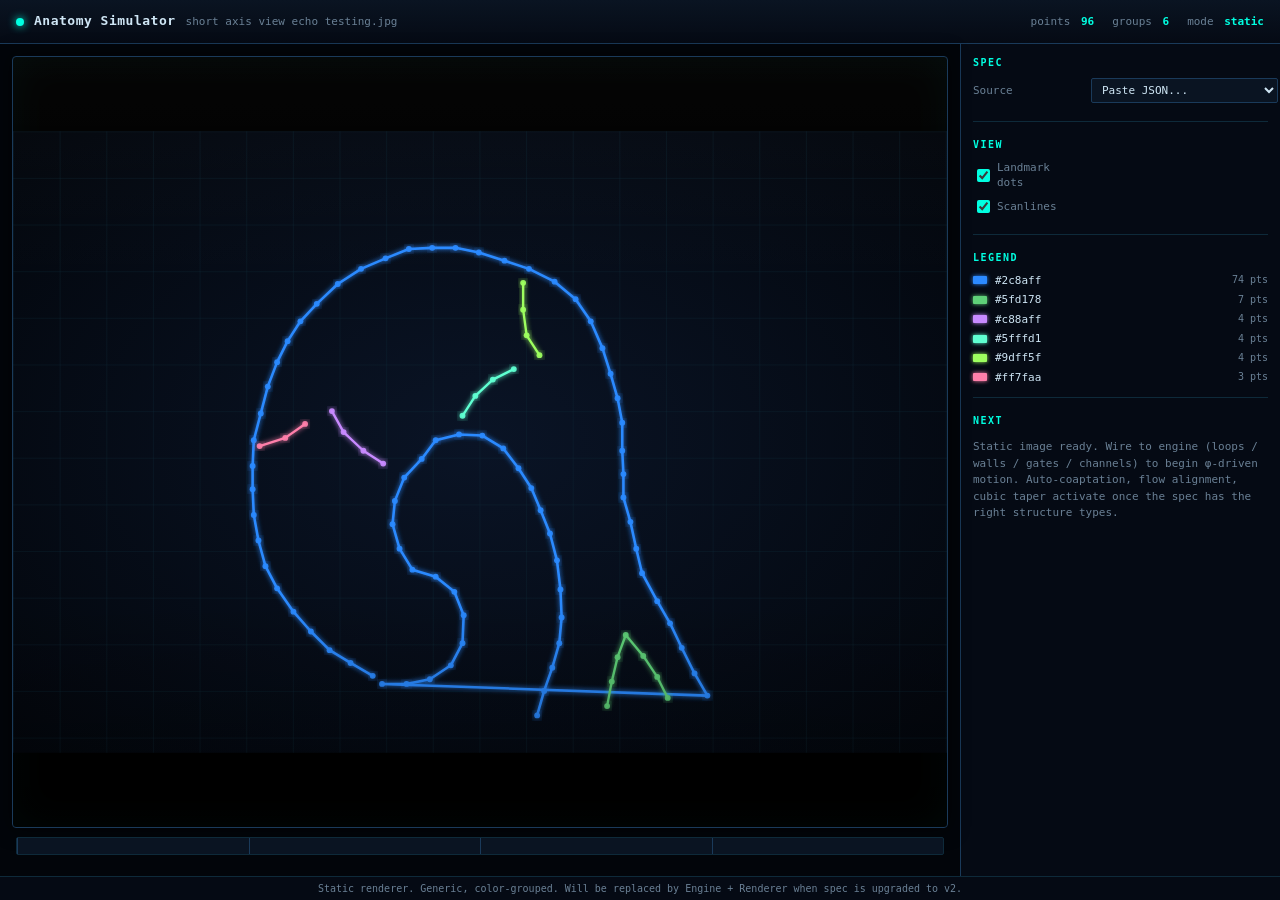
<file: simulator/index.html>
<!DOCTYPE html>
<html lang="en">
<head>
  <meta charset="UTF-8">
  <title>Anatomy Simulator — Static</title>
  <link rel="stylesheet" href="src/styles.css">
</head>
<body>
  <div class="app">
    <header class="topbar">
      <div class="brand">
        <span class="brand-dot"></span>
        <span class="brand-name">Anatomy Simulator</span>
        <span class="brand-sub" id="spec-name">— no spec loaded —</span>
      </div>
      <div class="status">
        <span class="status-item">points <span id="readout-points">0</span></span>
        <span class="status-item">groups <span id="readout-groups">0</span></span>
        <span class="status-item">mode <span id="readout-mode">static</span></span>
      </div>
    </header>

    <main class="main">
      <section class="stage">
        <div class="bezel">
          <svg id="canvas" xmlns="http://www.w3.org/2000/svg" preserveAspectRatio="xMidYMid meet"></svg>
        </div>
        <div class="phase-bar">
          <div class="phase-track">
            <div class="phase-tick" style="left:0%"></div>
            <div class="phase-tick" style="left:25%"></div>
            <div class="phase-tick" style="left:50%"></div>
            <div class="phase-tick" style="left:75%"></div>
          </div>
        </div>
      </section>

      <aside class="panel">
        <div class="panel-section">
          <h3>Spec</h3>
          <div class="row">
            <label class="lbl">Source</label>
            <select id="spec-source">
              <optgroup label="Examples" id="examples-group"></optgroup>
              <option value="__paste__">Paste JSON...</option>
              <option value="__file__">Load file...</option>
            </select>
          </div>
          <input type="file" id="spec-file" accept="application/json" style="display:none">
          <textarea id="spec-paste" placeholder='Paste landmark JSON here, then click "Load pasted"' style="display:none"></textarea>
          <button id="spec-paste-load" class="btn" style="display:none">Load pasted</button>
        </div>

        <div class="panel-section">
          <h3>View</h3>
          <div class="row">
            <label class="lbl"><input type="checkbox" id="ctl-dots" checked> Landmark dots</label>
          </div>
          <div class="row">
            <label class="lbl"><input type="checkbox" id="ctl-scanlines" checked> Scanlines</label>
          </div>
        </div>

        <div class="panel-section" id="legend">
          <h3>Legend</h3>
          <div id="legend-body" class="legend-body"></div>
        </div>

        <div class="panel-section">
          <h3>Next</h3>
          <p class="muted small">Static image ready. Wire to engine (loops / walls / gates / channels) to begin φ-driven motion. Auto-coaptation, flow alignment, cubic taper activate once the spec has the right structure types.</p>
        </div>
      </aside>
    </main>

    <footer class="footbar">
      <span class="muted">Static renderer. Generic, color-grouped. Will be replaced by Engine + Renderer when spec is upgraded to v2.</span>
    </footer>
  </div>

  <script src="src/static.js"></script>
  <script src="src/app-static.js"></script>
</body>
</html>
</file>
<file: simulator/src/styles.css>
/* Anatomy Simulator — shared styles
 * Dark medical-monitor aesthetic. Generic, no anatomy-specific terms.
 */

:root {
  --bg-0:   #02050a;
  --bg-1:   #050a14;
  --bg-2:   #0a1422;
  --bg-3:   #0e1a2e;
  --line:   #1a3a5a;
  --line-d: #0e2a3a;
  --txt:    #cfe6f5;
  --txt-d:  #6a8095;
  --txt-x:  #3a4a5a;
  --acc:    #00ffe1;
  --acc-d:  #00b8a0;
  --warn:   #ff7a5f;
  --ok:     #5fffd2;
  --err:    #ff5d6c;
  --font:   'JetBrains Mono', 'SF Mono', Menlo, Consolas, monospace;
}

* { box-sizing: border-box; }

html, body {
  margin: 0; padding: 0;
  background: var(--bg-0);
  color: var(--txt);
  font-family: var(--font);
  font-size: 13px;
  line-height: 1.4;
  height: 100vh;
  overflow: hidden;
}

.app {
  display: grid;
  grid-template-rows: 44px 1fr 24px;
  height: 100vh;
}

/* ---- top bar ---- */
.topbar {
  display: flex; align-items: center; justify-content: space-between;
  padding: 0 16px;
  background: linear-gradient(180deg, var(--bg-2), var(--bg-1));
  border-bottom: 1px solid var(--line);
  box-shadow: 0 1px 0 rgba(0,255,225,0.05);
}
.brand { display: flex; align-items: center; gap: 10px; }
.brand-dot {
  width: 8px; height: 8px; border-radius: 50%;
  background: var(--acc);
  box-shadow: 0 0 8px var(--acc);
  animation: pulse 2s ease-in-out infinite;
}
@keyframes pulse {
  0%, 100% { opacity: 0.6; }
  50% { opacity: 1; }
}
.brand-name { font-weight: 600; letter-spacing: 0.5px; }
.brand-sub  { color: var(--txt-d); font-size: 11px; }
.status { display: flex; gap: 18px; font-size: 11px; color: var(--txt-d); }
.status-item span { color: var(--acc); font-weight: 600; margin-left: 4px; }

/* ---- main split ---- */
.main {
  display: grid;
  grid-template-columns: 1fr 320px;
  min-height: 0;
}

/* ---- stage / canvas ---- */
.stage {
  display: grid;
  grid-template-rows: 1fr 36px;
  background: var(--bg-0);
  padding: 12px;
  min-width: 0;
}
.bezel {
  position: relative;
  background: #000;
  border: 1px solid var(--line);
  border-radius: 4px;
  overflow: hidden;
  box-shadow:
    inset 0 0 40px rgba(0,255,225,0.04),
    0 0 20px rgba(0,0,0,0.6);
}
.bezel::before {
  content: '';
  position: absolute; inset: 0;
  background: linear-gradient(180deg, rgba(255,255,255,0.02), transparent 30%, transparent 70%, rgba(0,0,0,0.3));
  pointer-events: none;
  z-index: 10;
}
#canvas { width: 100%; height: 100%; display: block; }

.phase-bar {
  display: flex; align-items: center; padding: 0 4px;
}
.phase-track {
  position: relative; width: 100%; height: 18px;
  background: var(--bg-2);
  border: 1px solid var(--line-d);
  border-radius: 2px;
}
.phase-tick {
  position: absolute; top: 0; bottom: 0; width: 1px;
  background: var(--line);
}
.phase-tick-zero { background: var(--acc); opacity: 0.6; }
.phase-marker {
  position: absolute; top: -2px; bottom: -2px; width: 2px;
  background: var(--acc);
  box-shadow: 0 0 6px var(--acc);
  left: 0%;
}
.phase-label {
  position: absolute; top: 1px; font-size: 9px; color: var(--txt-x);
  pointer-events: none;
}
.phase-label-sys { left: 25%; }
.phase-label-dia { left: 75%; }

/* ---- panel ---- */
.panel {
  background: var(--bg-1);
  border-left: 1px solid var(--line);
  overflow-y: auto;
  padding: 12px;
}
.panel-section {
  margin-bottom: 16px;
  padding-bottom: 12px;
  border-bottom: 1px solid var(--line-d);
}
.panel-section:last-child { border-bottom: none; }
.panel h3 {
  margin: 0 0 8px 0;
  font-size: 10px; font-weight: 600; letter-spacing: 1.5px;
  text-transform: uppercase;
  color: var(--acc);
}
.row {
  display: flex; align-items: center; gap: 8px; margin-bottom: 6px;
}
.row.btns { gap: 6px; }
.lbl {
  flex: 0 0 110px;
  font-size: 11px;
  color: var(--txt-d);
  display: flex; align-items: center; gap: 4px;
}
.muted { color: var(--txt-d); font-size: 10px; }
.small { font-size: 11px; line-height: 1.5; }
.val {
  flex: 0 0 50px;
  text-align: right;
  color: var(--acc);
  font-size: 11px;
  font-variant-numeric: tabular-nums;
}
input[type="range"] {
  flex: 1;
  appearance: none; -webkit-appearance: none;
  height: 4px;
  background: var(--bg-3);
  border-radius: 2px;
  outline: none;
  cursor: pointer;
}
input[type="range"]::-webkit-slider-thumb {
  -webkit-appearance: none;
  width: 12px; height: 12px;
  background: var(--acc);
  border-radius: 50%;
  cursor: pointer;
  box-shadow: 0 0 6px var(--acc);
}
input[type="range"]::-moz-range-thumb {
  width: 12px; height: 12px;
  background: var(--acc);
  border-radius: 50%;
  cursor: pointer;
  border: none;
  box-shadow: 0 0 6px var(--acc);
}
select, textarea, input[type="text"] {
  flex: 1;
  background: var(--bg-2);
  color: var(--txt);
  border: 1px solid var(--line);
  border-radius: 2px;
  padding: 4px 6px;
  font-family: var(--font);
  font-size: 11px;
}
textarea { height: 100px; resize: vertical; font-size: 10px; }
input[type="checkbox"] { accent-color: var(--acc); }

.btn {
  background: var(--bg-2);
  color: var(--txt);
  border: 1px solid var(--line);
  border-radius: 2px;
  padding: 5px 10px;
  font-family: var(--font);
  font-size: 11px;
  cursor: pointer;
  transition: all 0.15s;
}
.btn:hover { border-color: var(--acc); color: var(--acc); }
.btn.primary {
  background: linear-gradient(180deg, rgba(0,255,225,0.15), rgba(0,255,225,0.05));
  border-color: var(--acc);
  color: var(--acc);
}
.btn.primary:hover { box-shadow: 0 0 8px rgba(0,255,225,0.3); }

/* ---- legend ---- */
.legend-body { display: flex; flex-direction: column; gap: 4px; }
.legend-row {
  display: flex; align-items: center; gap: 8px;
  font-size: 11px;
  color: var(--txt);
}
.legend-swatch {
  width: 14px; height: 8px;
  border-radius: 1px;
  box-shadow: 0 0 4px currentColor;
}
.legend-count { color: var(--txt-d); font-size: 10px; margin-left: auto; }

/* ---- footer ---- */
.footbar {
  display: flex; align-items: center; justify-content: center;
  background: var(--bg-1);
  border-top: 1px solid var(--line-d);
  font-size: 10px;
}

/* ---- scrollbar ---- */
::-webkit-scrollbar { width: 6px; }
::-webkit-scrollbar-track { background: var(--bg-1); }
::-webkit-scrollbar-thumb { background: var(--line); border-radius: 3px; }
::-webkit-scrollbar-thumb:hover { background: var(--acc-d); }
</file>
